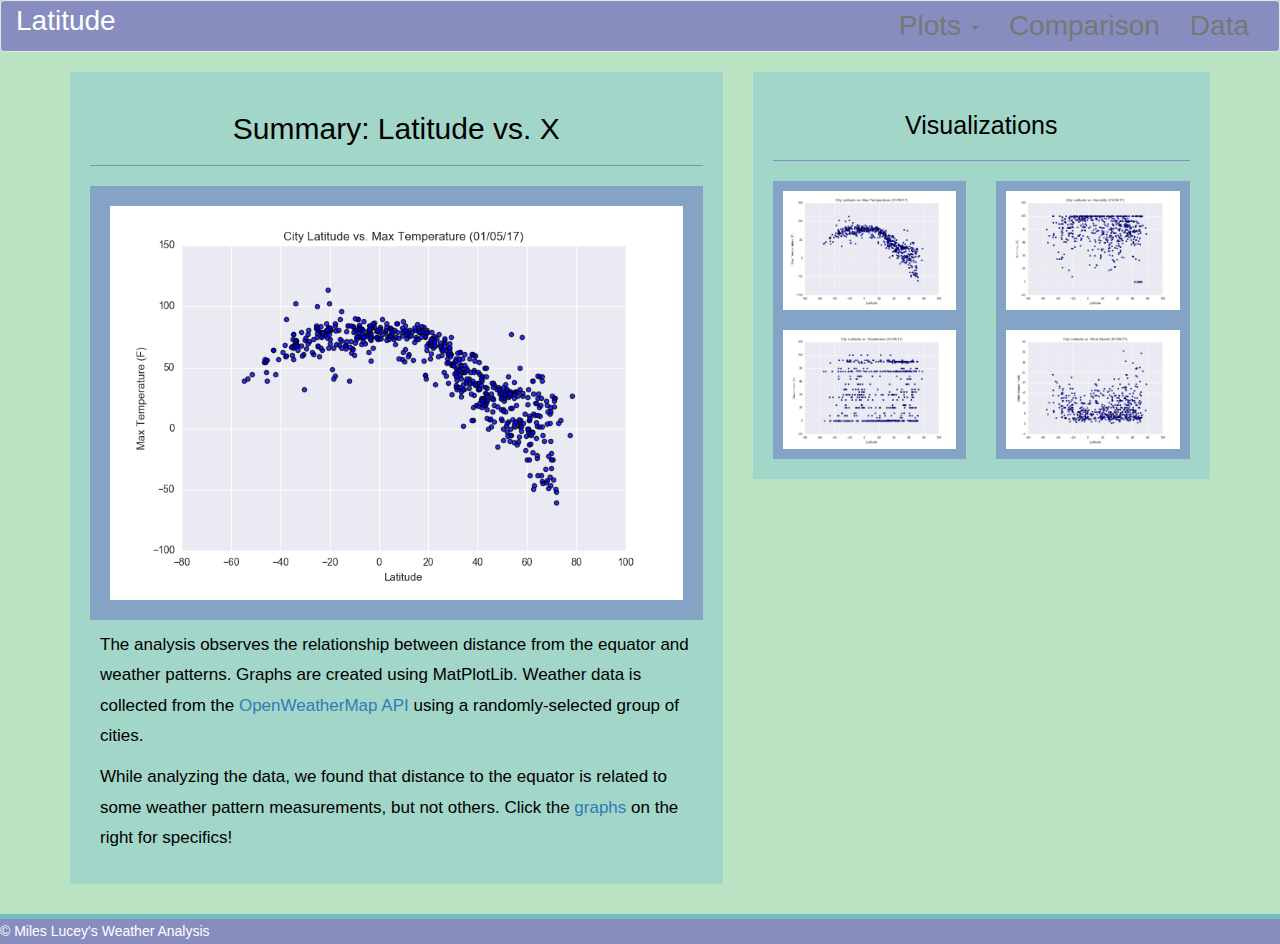
<file: index.html>
<!DOCTYPE html>
<html lang = "en">

<head>
	<meta charset = "UTF-8">
	<meta name = "viewport" content="width=device-width, initial-scale=1.0">
	<meta http-equiv="X-UA-Compatible" content="ie=edge">

	<title>Latitude Analysis Dashboard</title>

	<!-- bootstrap stylesheet-->
    <link rel="stylesheet" href="https://maxcdn.bootstrapcdn.com/bootstrap/3.3.7/css/bootstrap.min.css" integrity="sha384-BVYiiSIFeK1dGmJRAkycuHAHRg32OmUcww7on3RYdg4Va+PmSTsz/K68vbdEjh4u" crossorigin="anonymous">
	<!-- CSS stylesheet -->
	<link rel="stylesheet" href="Stylesheets/styles.css">

</head>

<body>
	<!-- implementing the navbar -->
	<nav class="navbar navbar-default">
		<div class="container-fluid">
			<div class = "navbar-header">
        		<button type="button" class="navbar-toggle collapsed" data-toggle="collapse" data-target="#bs-example-navbar-collapse-1" aria-expanded="false">
	        		<span class="sr-only">Toggle Navigation</span>
	        		<span class="icon-bar"></span>
	        		<span class="icon-bar"></span>
	        		<span class="icon-bar"></span>
            	</button>
            	<a class="navbar-default" href="index.html">Latitude</a>
        	</div>

        	<div class="collapse navbar-collapse" id="bs-example-navbar-collapse-1">
                <ul class="nav navbar-nav navbar-right">
                    <li class="dropdown">
	                	<a href="#" class="dropdown-toggle" data-toggle="dropdown" role="button" aria-haspopup="true" aria-expanded="false">Plots
                			<span class="caret"></span>
                		</a>
                		<ul class="dropdown-menu">
	                		<li>
	                 			<a href="Dropdown Pages/temp_analysis.html">Temperature</a>
		                 	</li>
		                 	<li>
	                  			<a href="Dropdown Pages/humidity_analysis.html">Humidity</a>
	                  		</li>
	                  		<li>
	                  			<a href="Dropdown Pages/cloudiness_analysis.html">Cloudiness</a>
	                  		</li>
	                  		<li>
	                  			<a href="Dropdown Pages/windiness_analysis.html">Wind Speed</a>
	                  		</li>
						</ul>
		            </li>
		            <li>
	            		<a class="navbar-default" href="comparison.html"> Comparison </a>
		            </li>
		            <li>
	            		<a class = "navbar-default" href="data.html">Data</a>
	            	</li>
		        </ul>
		    </div>
		</div>
    </nav>
<!-- End of navbar code-->

		<!-- creating a section of the initial article -- kind of the focal point of the first page -->
	<div class="container">
        <div class="row row-grid">
            <div class="col-md-7">
                <div class="section-one">
                    <section id="intro">
                        <h1>Summary: Latitude vs. X</h1>
                        <hr>
                        <figure>
                            <a target="_blank" href="Dropdown Pages/temp_analysis.html">
                                <img id="photo-primary" src="Resources/assets/images/Fig1.png" alt="latitude vs. x graph">
                            </a>
                        </figure>

                        <section id="body-text">
                            <p>The analysis observes the relationship between distance from the equator and weather patterns. Graphs are created using MatPlotLib. Weather data is collected from the <a href="https://openweathermap.org/api">  OpenWeatherMap API</a> using a randomly-selected group of cities.</p>
                            <p>While analyzing the data, we found that distance to the equator is related to some weather pattern measurements, but not others. Click the <a href="comparison.html"">graphs</a> on the right for specifics!</p>

                        </section>

                    </section>
                </div>
            </div>

            <div class="col-md-5">
                <div class="section-two">
                    <h2>Visualizations</h2>
                    <hr>
	                    <div class="row">
	                    	<!-- define these three classes in order to adapt to multiple screen sizes -->
	                        <div class="col-xs-6 col-sm-3 col-md-6">
	                            <figure>
	                                <a href="Dropdown Pages/temp_analysis.html">
	                                    <img id="other-visualizations-photo" src="Resources/assets/images/Fig1.png" alt="Latitude vs. Temperature">
	                                </a>
	                            </figure>
	                        </div>
	                        <!-- define these three classes in order to adapt to multiple screen sizes -->
	                        <div class="col-xs-6 col-sm-3 col-md-6">
	                        <!-- <div class="col-md-6">     -->
	                            <figure>
	                                <a href="Dropdown Pages/humidity_analysis.html">
	                                    <img id="other-visualizations-photo" src="Resources/assets/images/Fig2.png" alt="Latitude vs. Humidity">
	                                </a>
	                            </figure>
	                        </div>
	                        <!-- define these three classes in order to adapt to multiple screen sizes -->
	                        <div class="col-xs-6 col-sm-3 col-md-6">
	                            <figure>
	                                <a href="Dropdown Pages/cloudiness_analysis.html">
	                                    <img id="other-visualizations-photo" src="Resources/assets/images/Fig3.png" alt="Latitude vs. Cloudiness">
	                                </a>
	                            </figure>
	                        </div>
	                        <!-- define these three classes in order to adapt to multiple screen sizes -->
	                        <div class="col-xs-6 col-sm-3 col-md-6">
	                            <figure>
	                                <a href="Dropdown Pages/windiness_analysis.html">
	                                    <img id="other-visualizations-photo" src="Resources/assets/images/Fig4.png" alt="Latitude vs. Wind Speed">
	                                </a>
	                            </figure>
	                        </div>

                    </div>
                </div>
            </div>
        </div>
    </div>

    <!-- footer and formatting -->
    <footer class = "footer navbar-fixed-bottom">
    	<div class = "footer-content"></div>
    	<p class = "footer-text">
    		&copy; Miles Lucey's Weather Analysis
    	</p>
    </footer>

	<!-- ending script for bootstrap -->
    <script src="https://code.jquery.com/jquery-3.2.1.js" integrity="sha256-DZAnKJ/6XZ9si04Hgrsxu/8s717jcIzLy3oi35EouyE=" crossorigin="anonymous"></script>
    <script src="https://maxcdn.bootstrapcdn.com/bootstrap/3.3.7/js/bootstrap.min.js" integrity="sha384-Tc5IQib027qvyjSMfHjOMaLkfuWVxZxUPnCJA7l2mCWNIpG9mGCD8wGNIcPD7Txa"
        crossorigin="anonymous">
        </script>
 
</body>

</html>
</file>
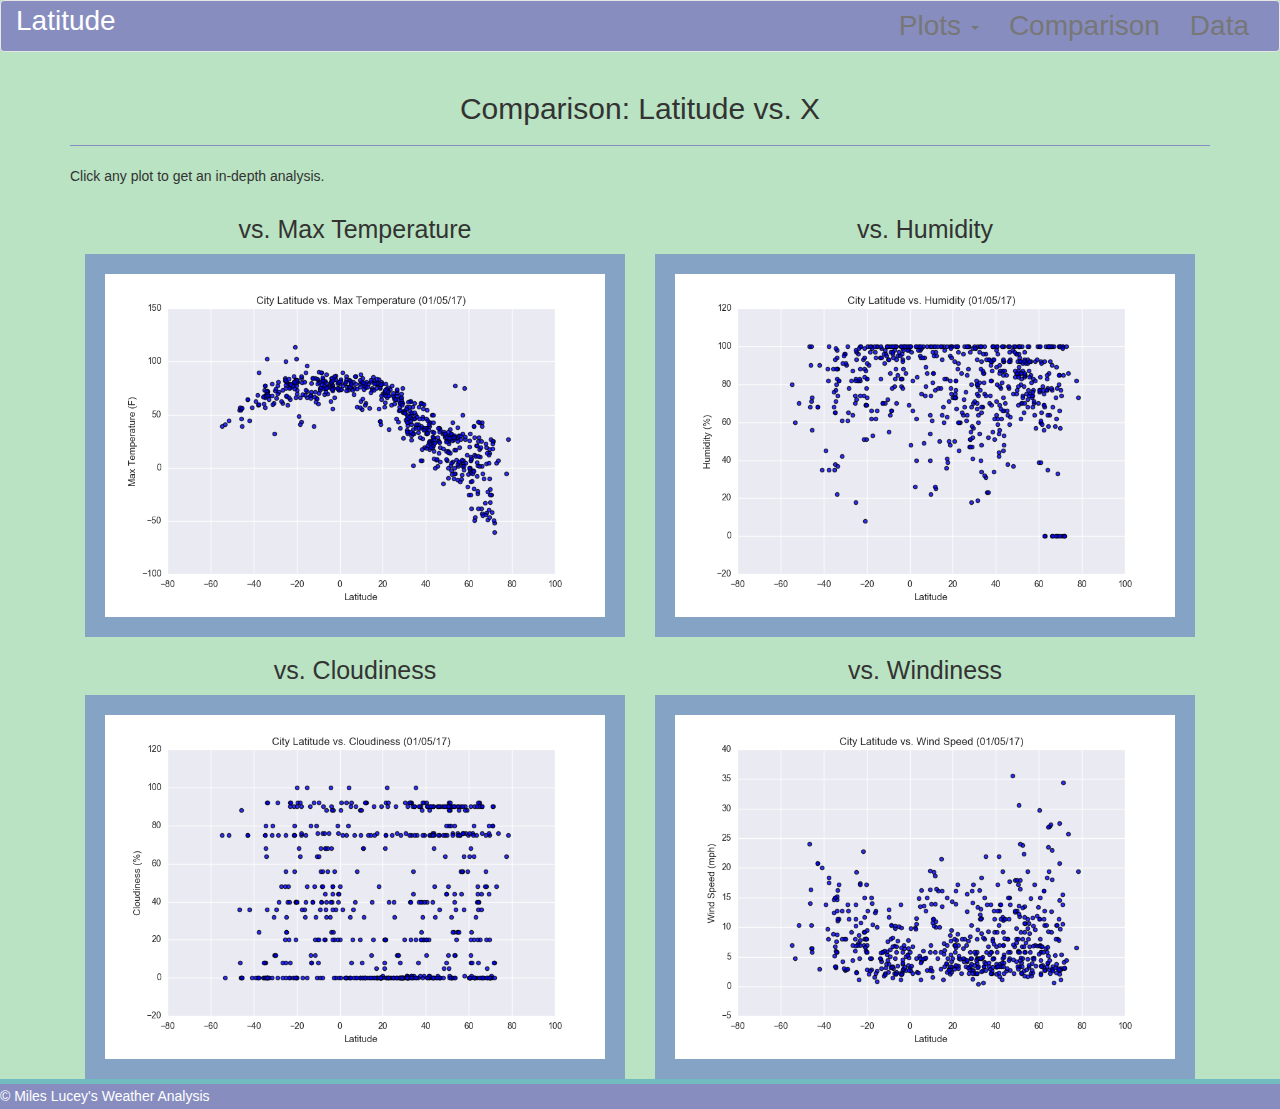
<file: comparison.html>
<!DOCTYPE html>
<html lang = "en">

<head>
	<meta charset = "UTF-8">
	<meta name = "viewport" content="width=device-width, initial-scale=1.0">
	<meta http-equiv="X-UA-Compatible" content="ie=edge">

	<title>Comparison</title>

	<!-- bootstrap stylesheet-->
    <link rel="stylesheet" href="https://maxcdn.bootstrapcdn.com/bootstrap/3.3.7/css/bootstrap.min.css" integrity="sha384-BVYiiSIFeK1dGmJRAkycuHAHRg32OmUcww7on3RYdg4Va+PmSTsz/K68vbdEjh4u" crossorigin="anonymous">
	<!-- CSS stylesheet -->
	<link rel="stylesheet" href="Stylesheets/styles.css">

</head>

<body>
	<!-- implementing the navbar -->
	<nav class="navbar navbar-default">
		<div class="container-fluid">
			<div class = "navbar-header">
        		<button type="button" class="navbar-toggle collapsed" data-toggle="collapse" data-target="#bs-example-navbar-collapse-1" aria-expanded="false">
	        		<span class="sr-only">Toggle Navigation</span>
	        		<span class="icon-bar"></span>
	        		<span class="icon-bar"></span>
	        		<span class="icon-bar"></span>
            	</button>
            	<a class="navbar-default" href="index.html">Latitude</a>
        	</div>

        	<div class="collapse navbar-collapse" id="bs-example-navbar-collapse-1">
                <ul class="nav navbar-nav navbar-right">
                    <li class="dropdown">
	                	<a href="#" class="dropdown-toggle" data-toggle="dropdown" role="button" aria-haspopup="true" aria-expanded="false">Plots
                			<span class="caret"></span>
                		</a>
                		<ul class="dropdown-menu">
	                		<li>
	                 			<a href="Dropdown Pages/temp_analysis.html">Temperature</a>
		                 	</li>
		                 	<li>
	                  			<a href="Dropdown Pages/humidity_analysis.html">Humidity</a>
	                  		</li>
	                  		<li>
	                  			<a href="Dropdown Pages/cloudiness_analysis.html">Cloudiness</a>
	                  		</li>
	                  		<li>
	                  			<a href="Dropdown Pages/windiness_analysis.html">Wind Speed</a>
	                  		</li>
						</ul>
		            </li>
		            <li>
	            		<a class="navbar-default" href="comparison.html"> Comparison </a>
		            </li>
		            <li>
	            		<a class = "navbar-default" href="data.html">Data</a>
	            	</li>
		        </ul>
		    </div>
		</div>
    </nav>
<!-- End of navbar code-->

		<!-- creating a section of the initial article -- kind of the focal point of the first page -->
	<div class="container">
        <div class="row row-grid">
            <div class="col-md-12">
                <div class="box-left">
                    <!-- <section id="intro"> -->
                    <h1>Comparison: Latitude vs. X</h1>
                    <hr>
                    <p>Click any plot to get an in-depth analysis.</p>
                <!-- inserting all the images as length=6 objects so that they stack neatly into the space -->
	                <div class="col-md-6">
	                	<h2>vs. Max Temperature</h2>
	                    <figure>
	                        <a target="_blank" href="Dropdown Pages/temp_analysis.html">
	                            <img id="photo-primary" src="Resources/assets/images/Fig1.png" alt="latitude vs. temperature">
	                        </a>
	                    </figure>
	                </div>
	                <div class="col-md-6">
	                	<h2>vs. Humidity</h2>
	                    <figure>
	                        <a target="_blank" href="Dropdown Pages/humidity_analysis.html">
	                            <img id="photo-primary" src="Resources/assets/images/Fig2.png" alt="latitude vs. humidity">
	                        </a>
	                    </figure>
	                </div>
	                <div class="col-md-6">
	                	<h2>vs. Cloudiness</h2>
	                    <figure>
	                        <a target="_blank" href="Dropdown Pages/cloudiness_analysis.html">
	                            <img id="photo-primary" src="Resources/assets/images/Fig3.png" alt="latitude vs. humidity">
	                        </a>
	                    </figure>
	                </div>
	                <div class="col-md-6">
	                	<h2>vs. Windiness</h2>
	                    <figure>
	                        <a target="_blank" href="Dropdown Pages/windiness_analysis.html">
	                            <img id="photo-primary" src="Resources/assets/images/Fig4.png" alt="latitude vs. humidity">
	                        </a>
	                    </figure>
                </div>
            <!-- bringing in a blank space in order to keep the border going -->
            <p>&nbsp;</p>    
                </div>
                    
                    <!-- </section> -->
                <!-- </div> -->
            </div>
        </div>
    </div>

    <!-- footer and formatting -->
    <footer class = "footer navbar-fixed-bottom">
    	<div class = "footer-content"></div>
    	<p class = "footer-text">
    		&copy; Miles Lucey's Weather Analysis
    	</p>
    </footer>

	<!-- ending script for bootstrap -->
    <script src="https://code.jquery.com/jquery-3.2.1.js" integrity="sha256-DZAnKJ/6XZ9si04Hgrsxu/8s717jcIzLy3oi35EouyE=" crossorigin="anonymous"></script>
    <script src="https://maxcdn.bootstrapcdn.com/bootstrap/3.3.7/js/bootstrap.min.js" integrity="sha384-Tc5IQib027qvyjSMfHjOMaLkfuWVxZxUPnCJA7l2mCWNIpG9mGCD8wGNIcPD7Txa"
        crossorigin="anonymous">
        </script>
 
</body>

</html>
</file>
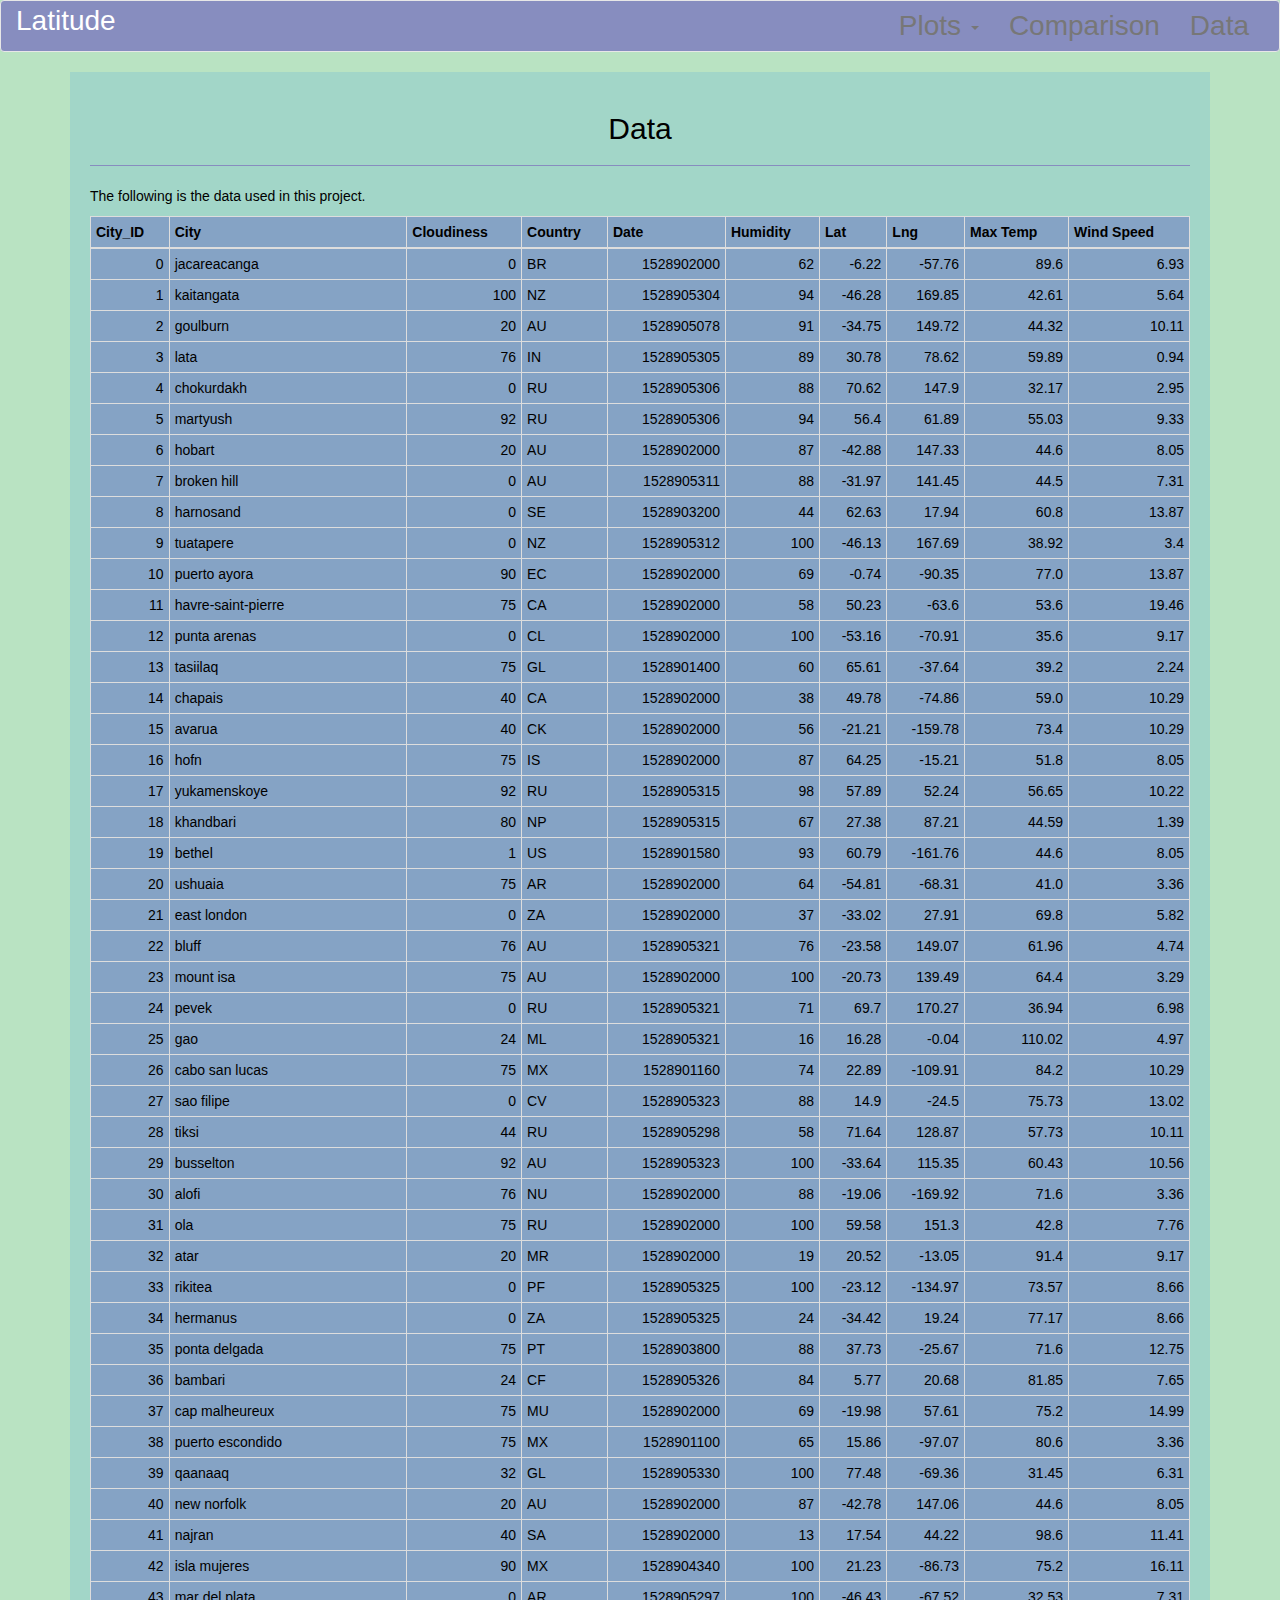
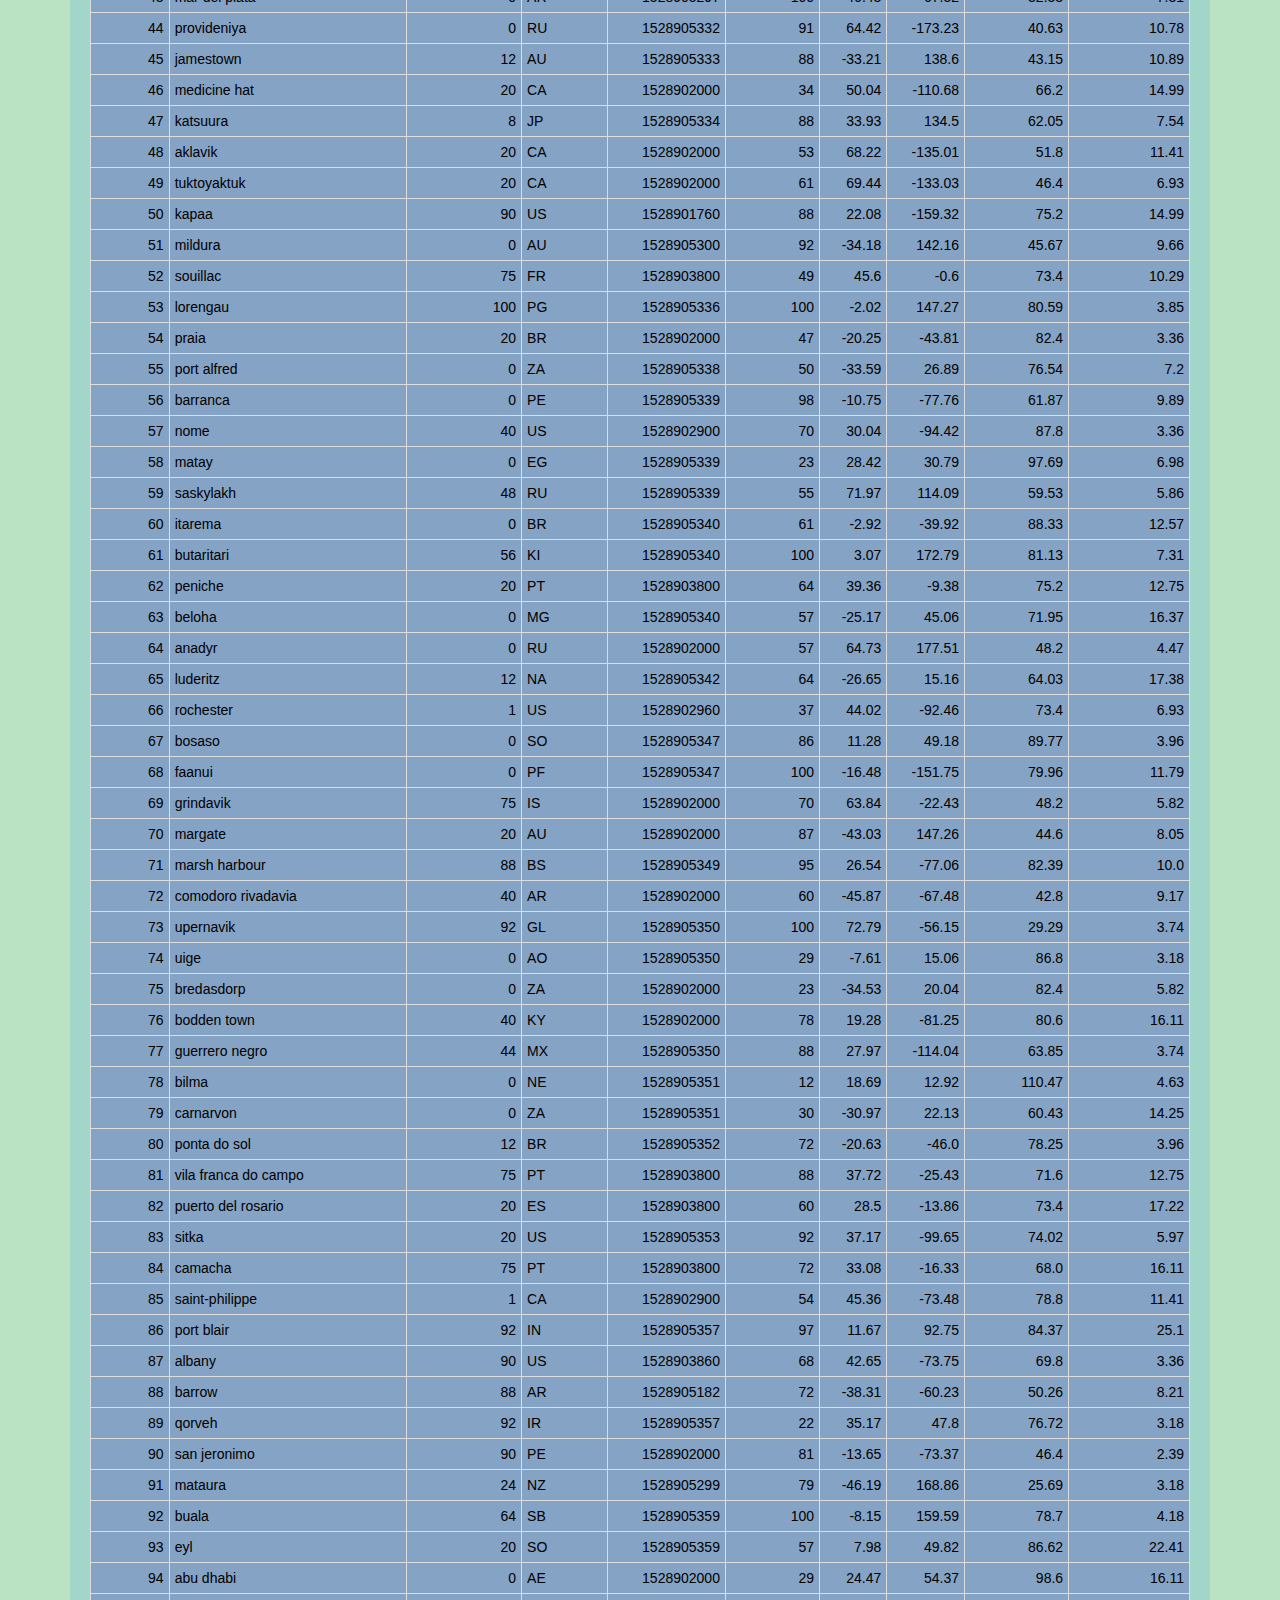
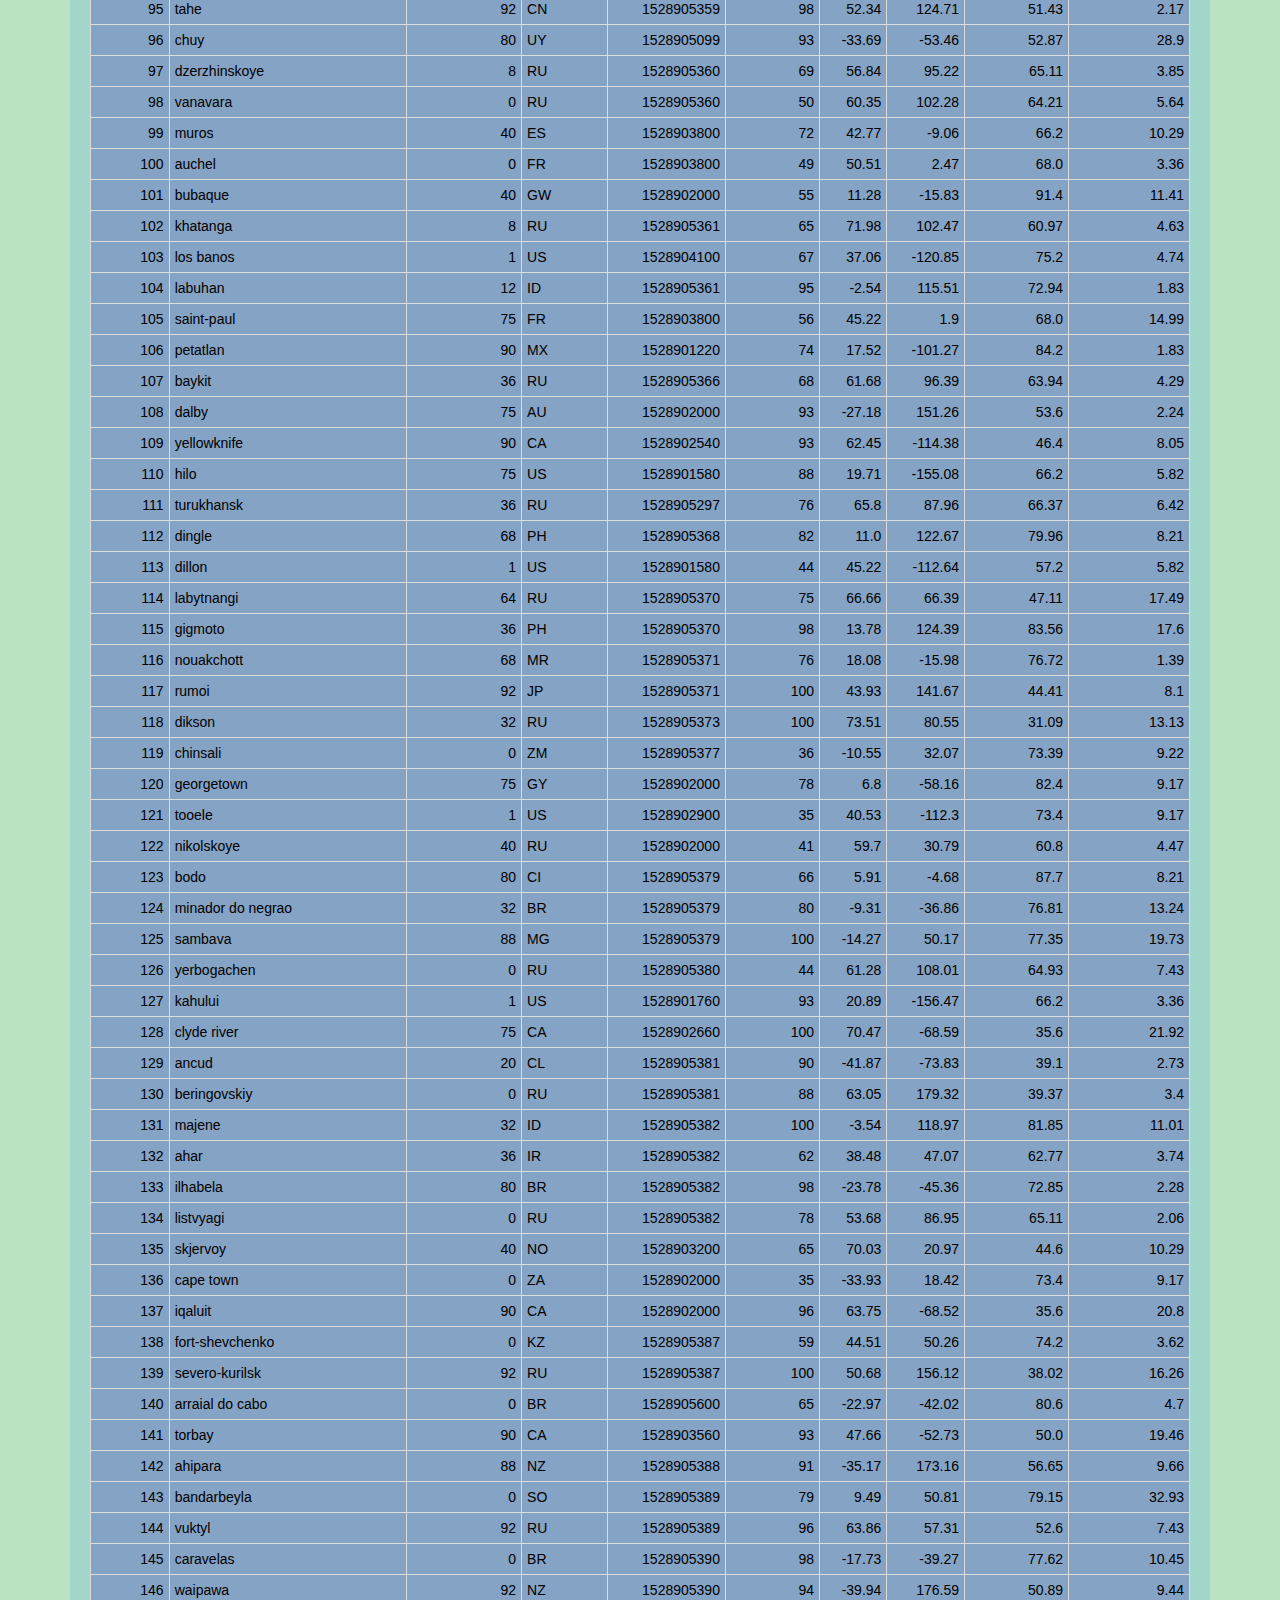
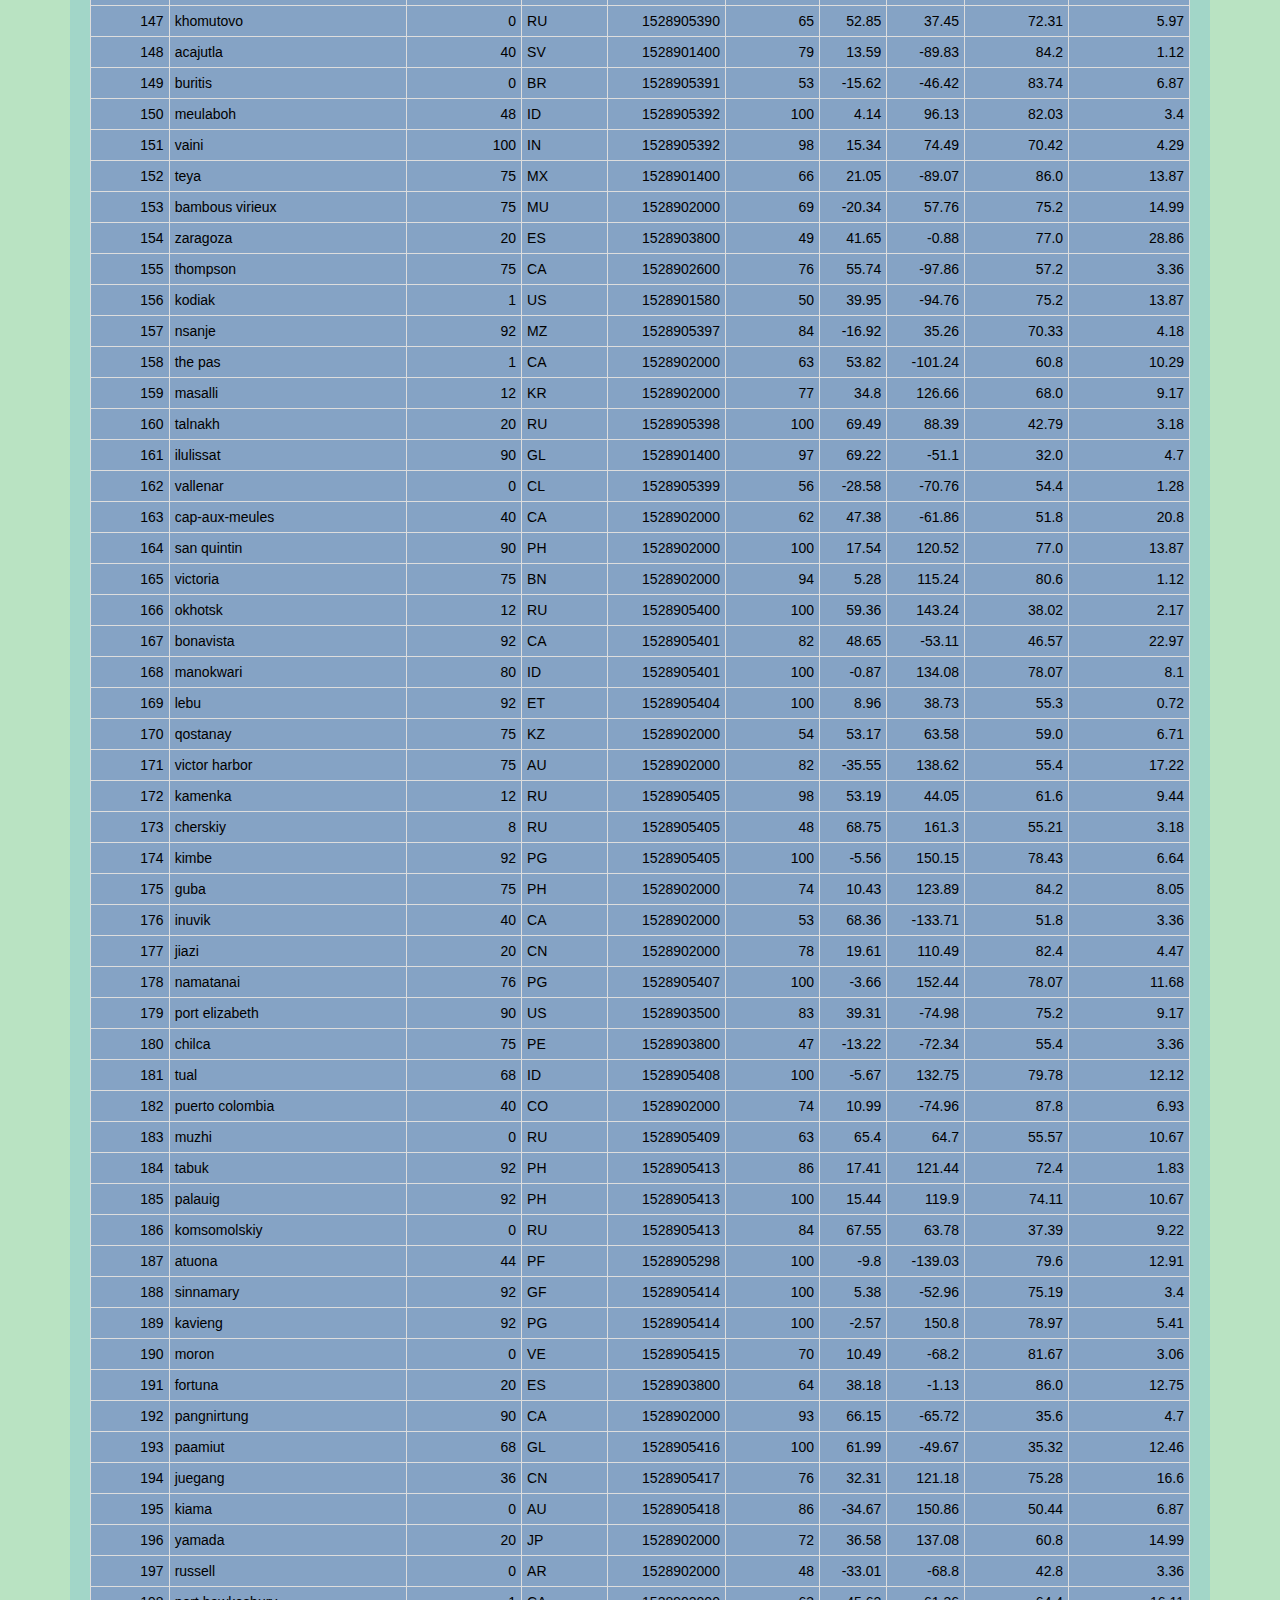
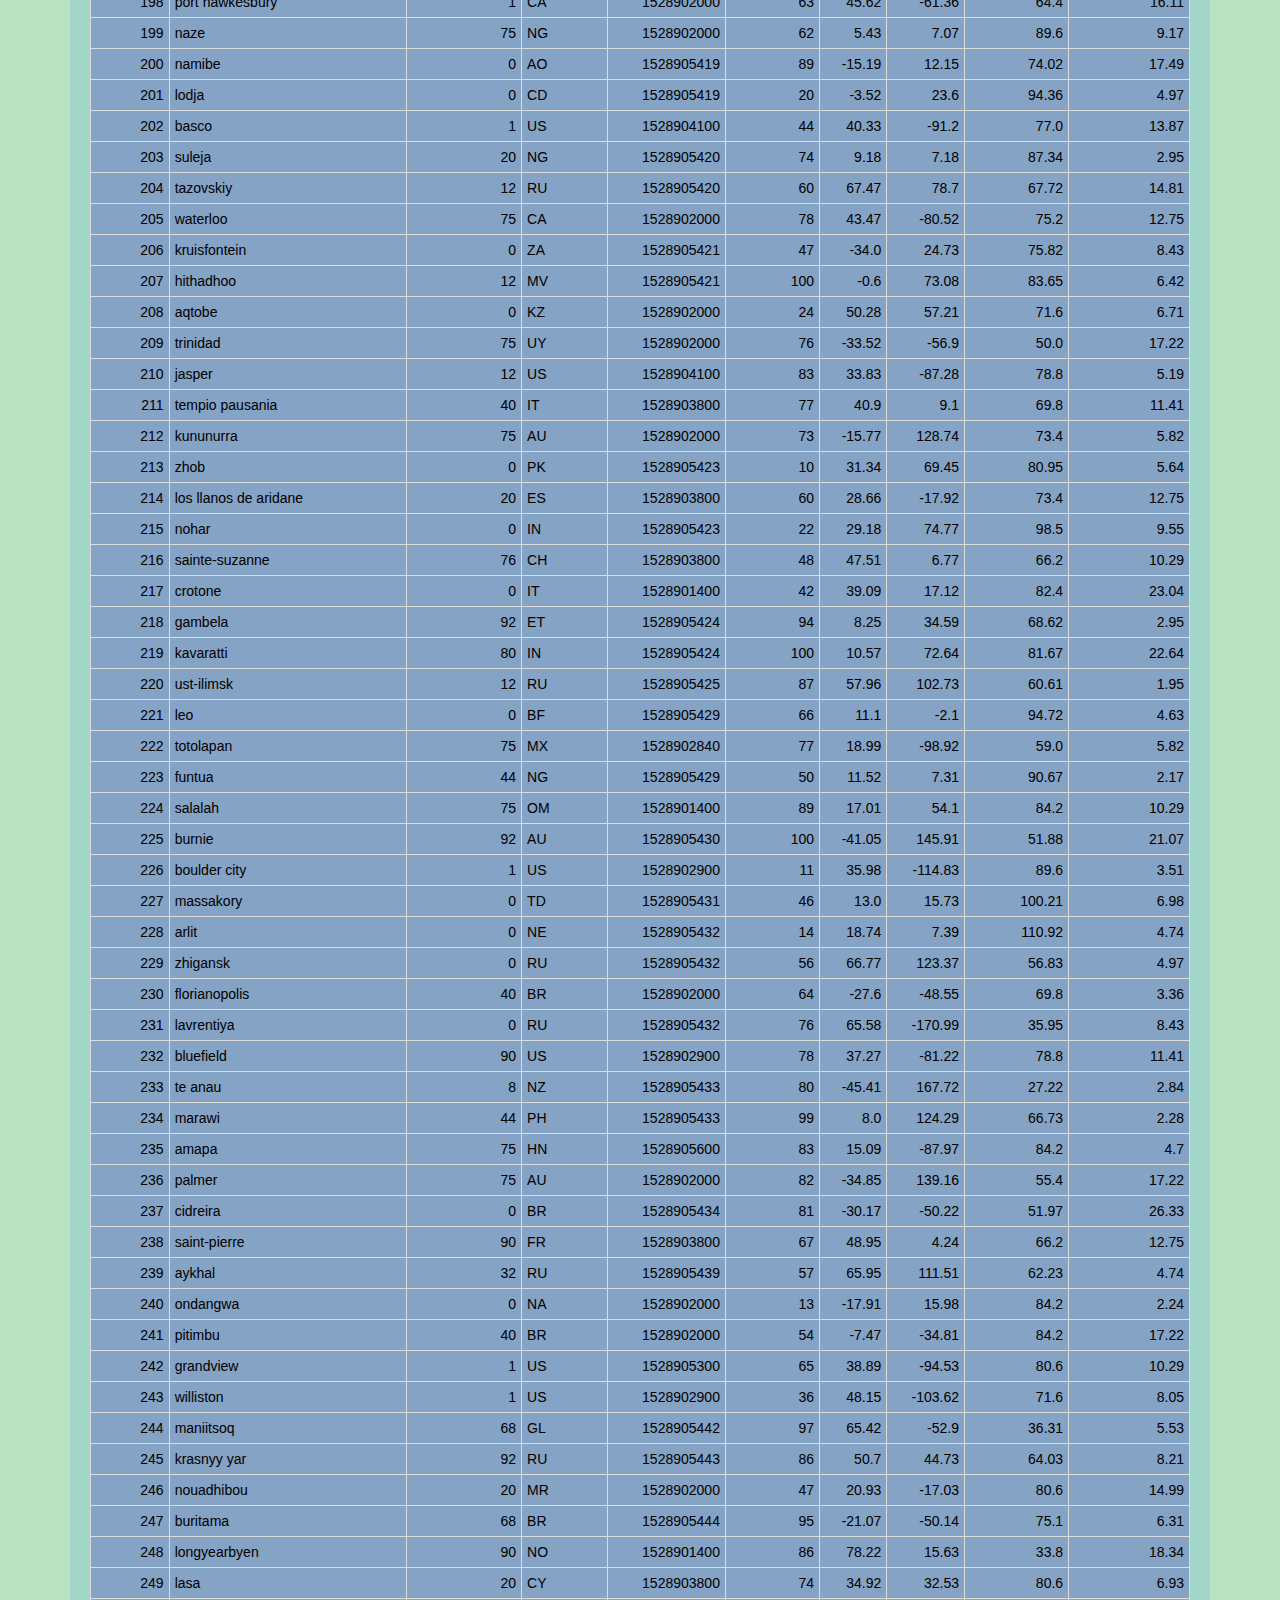
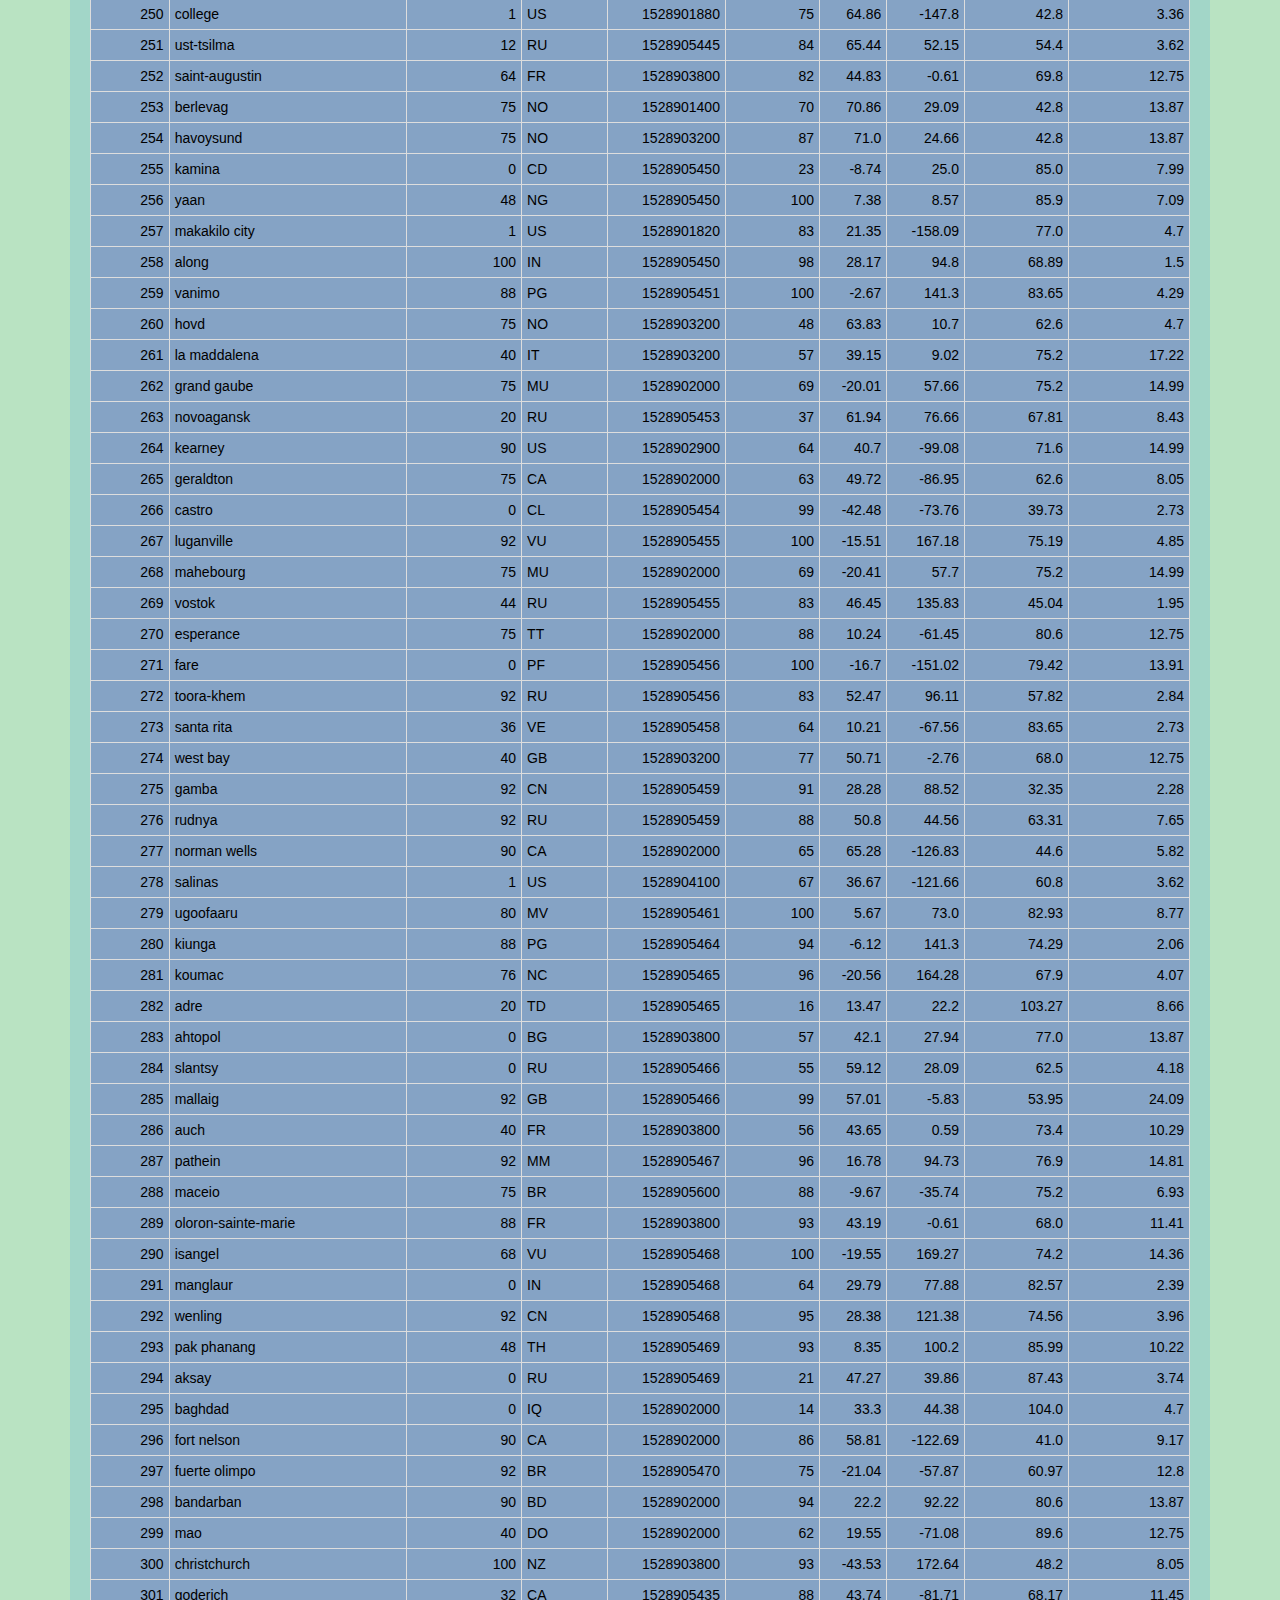
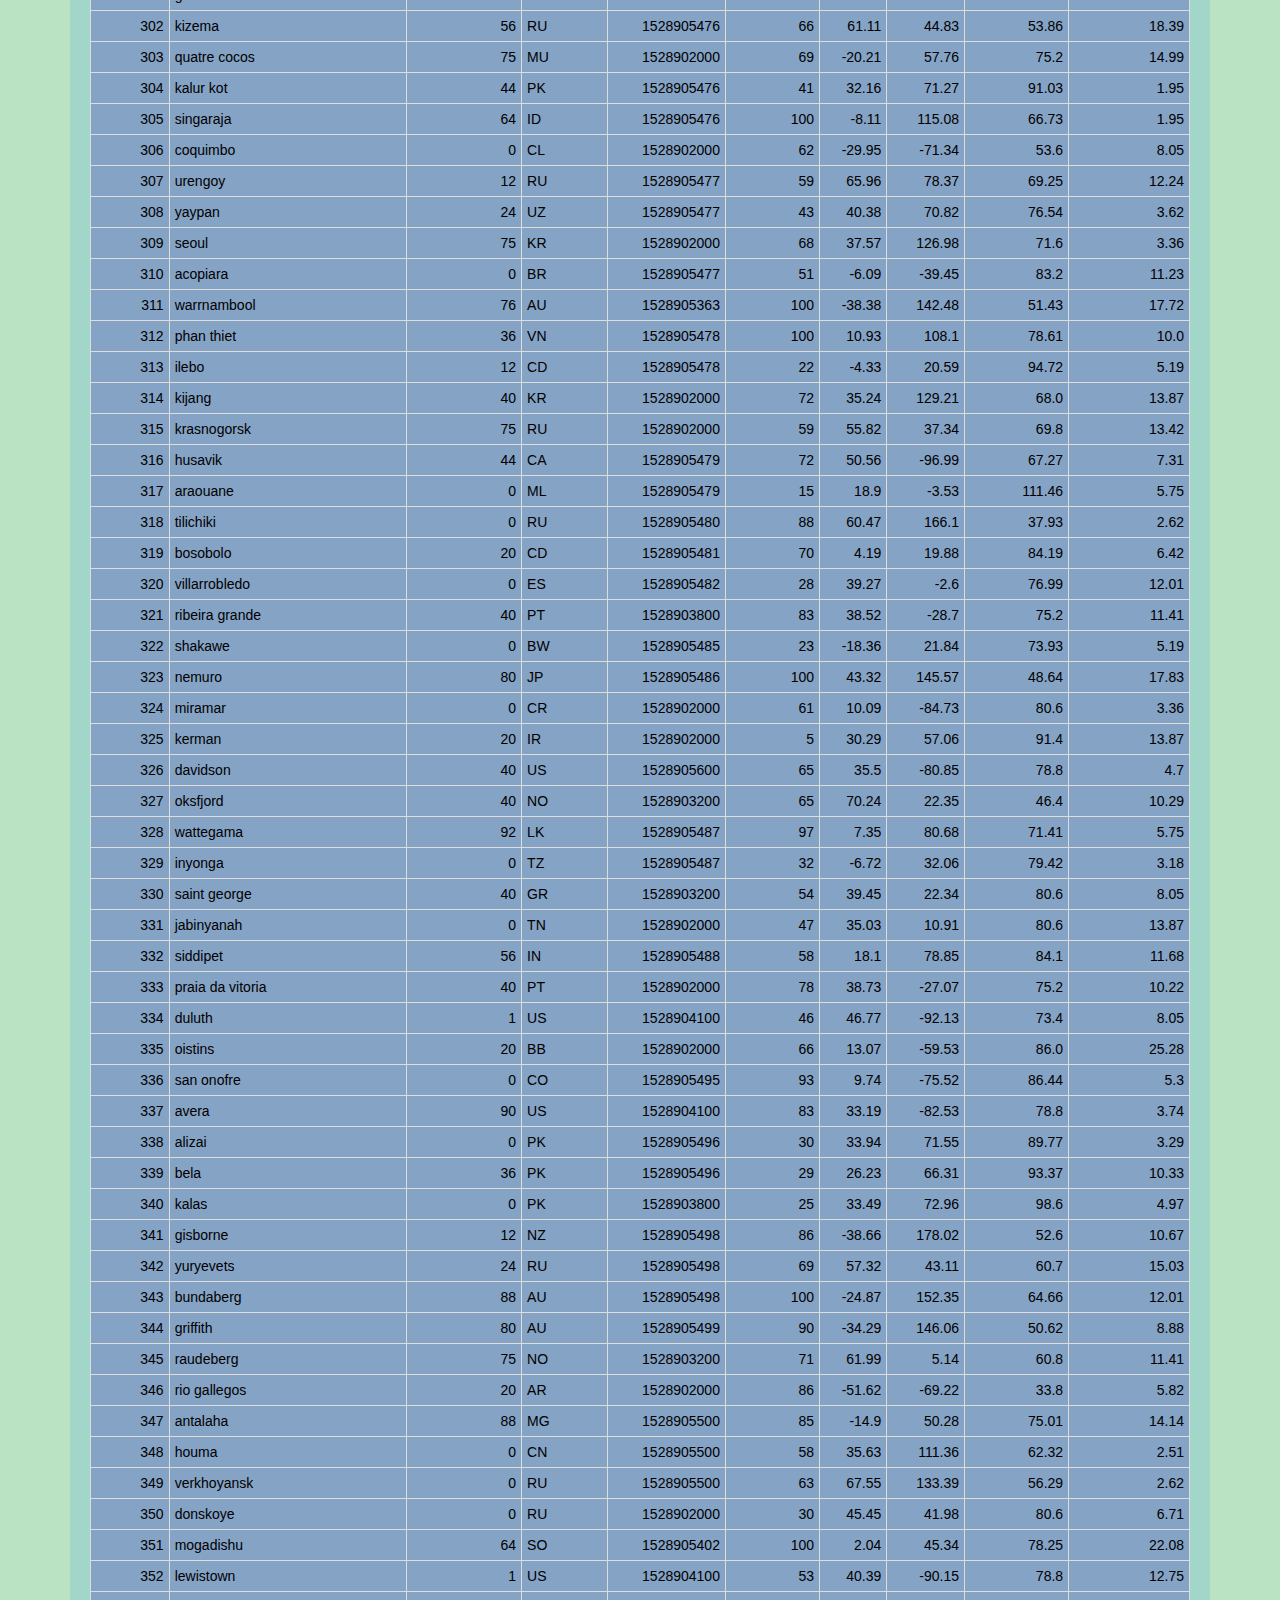
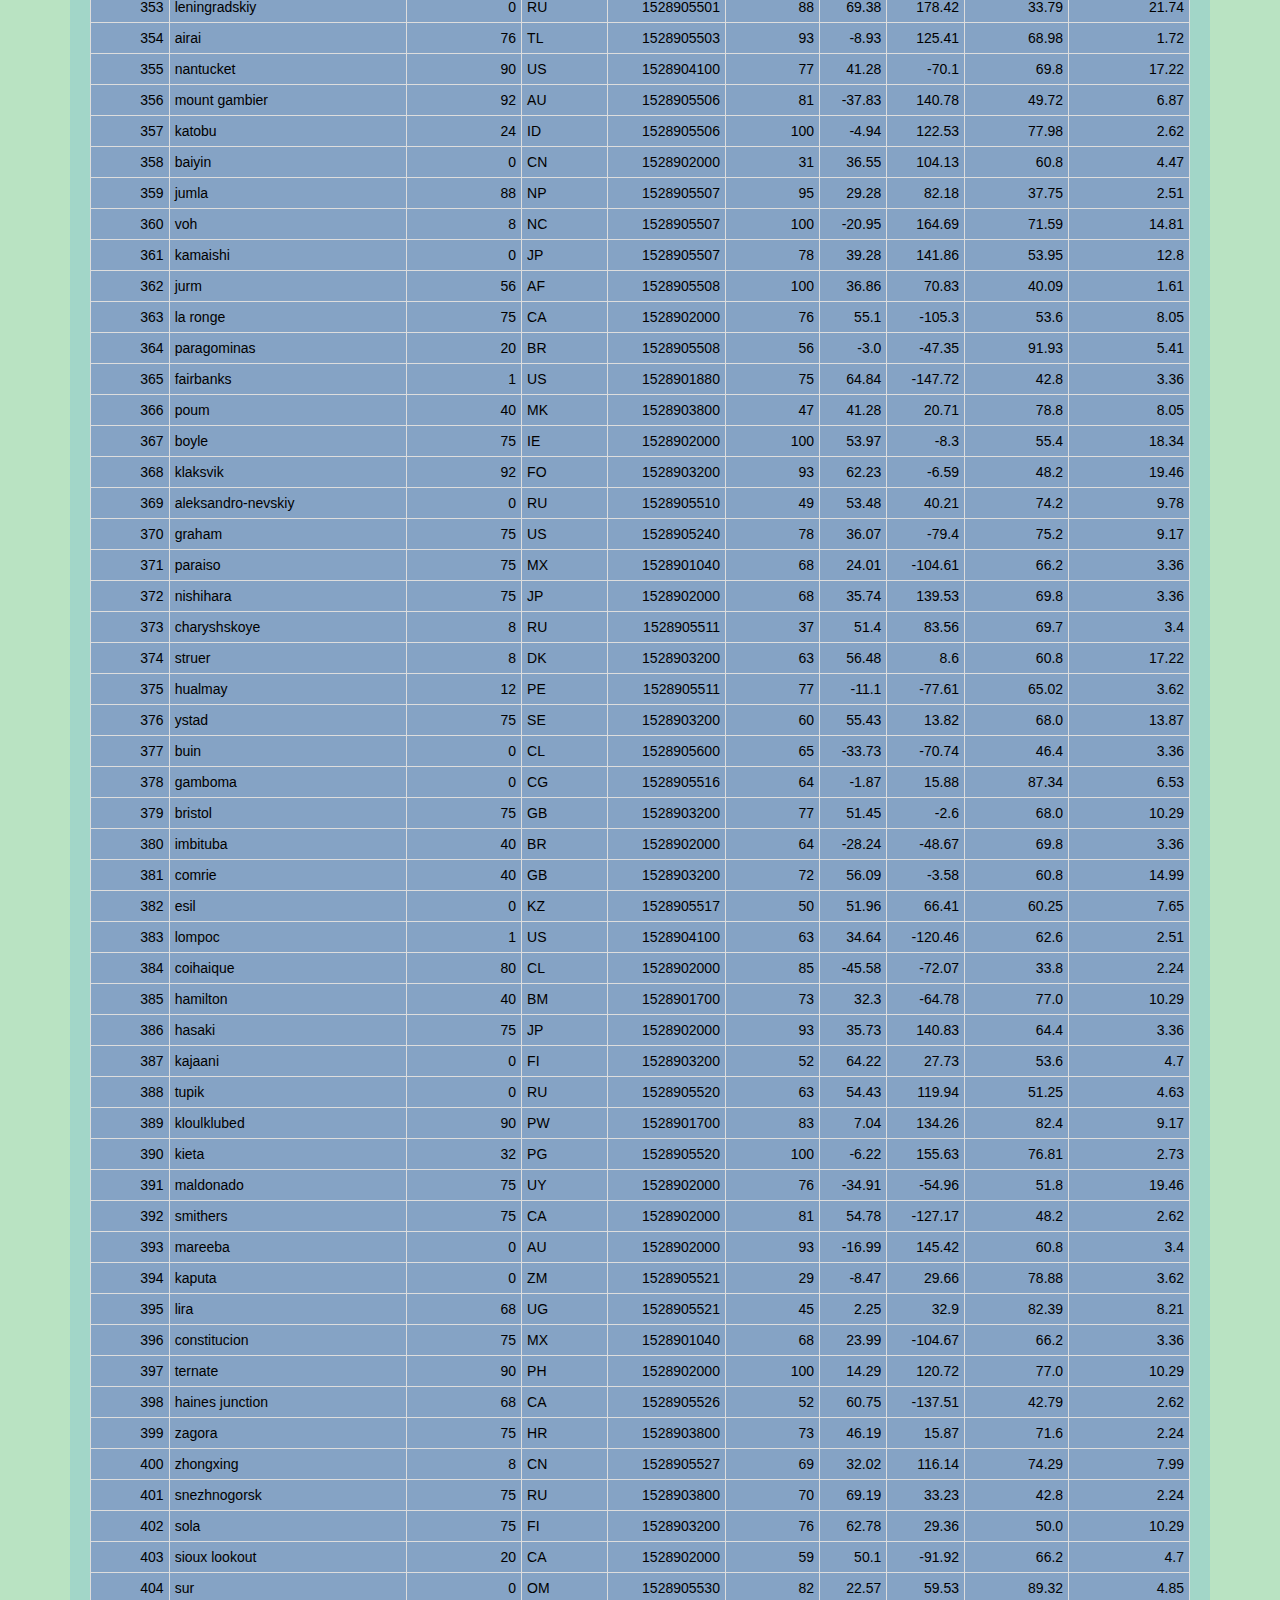
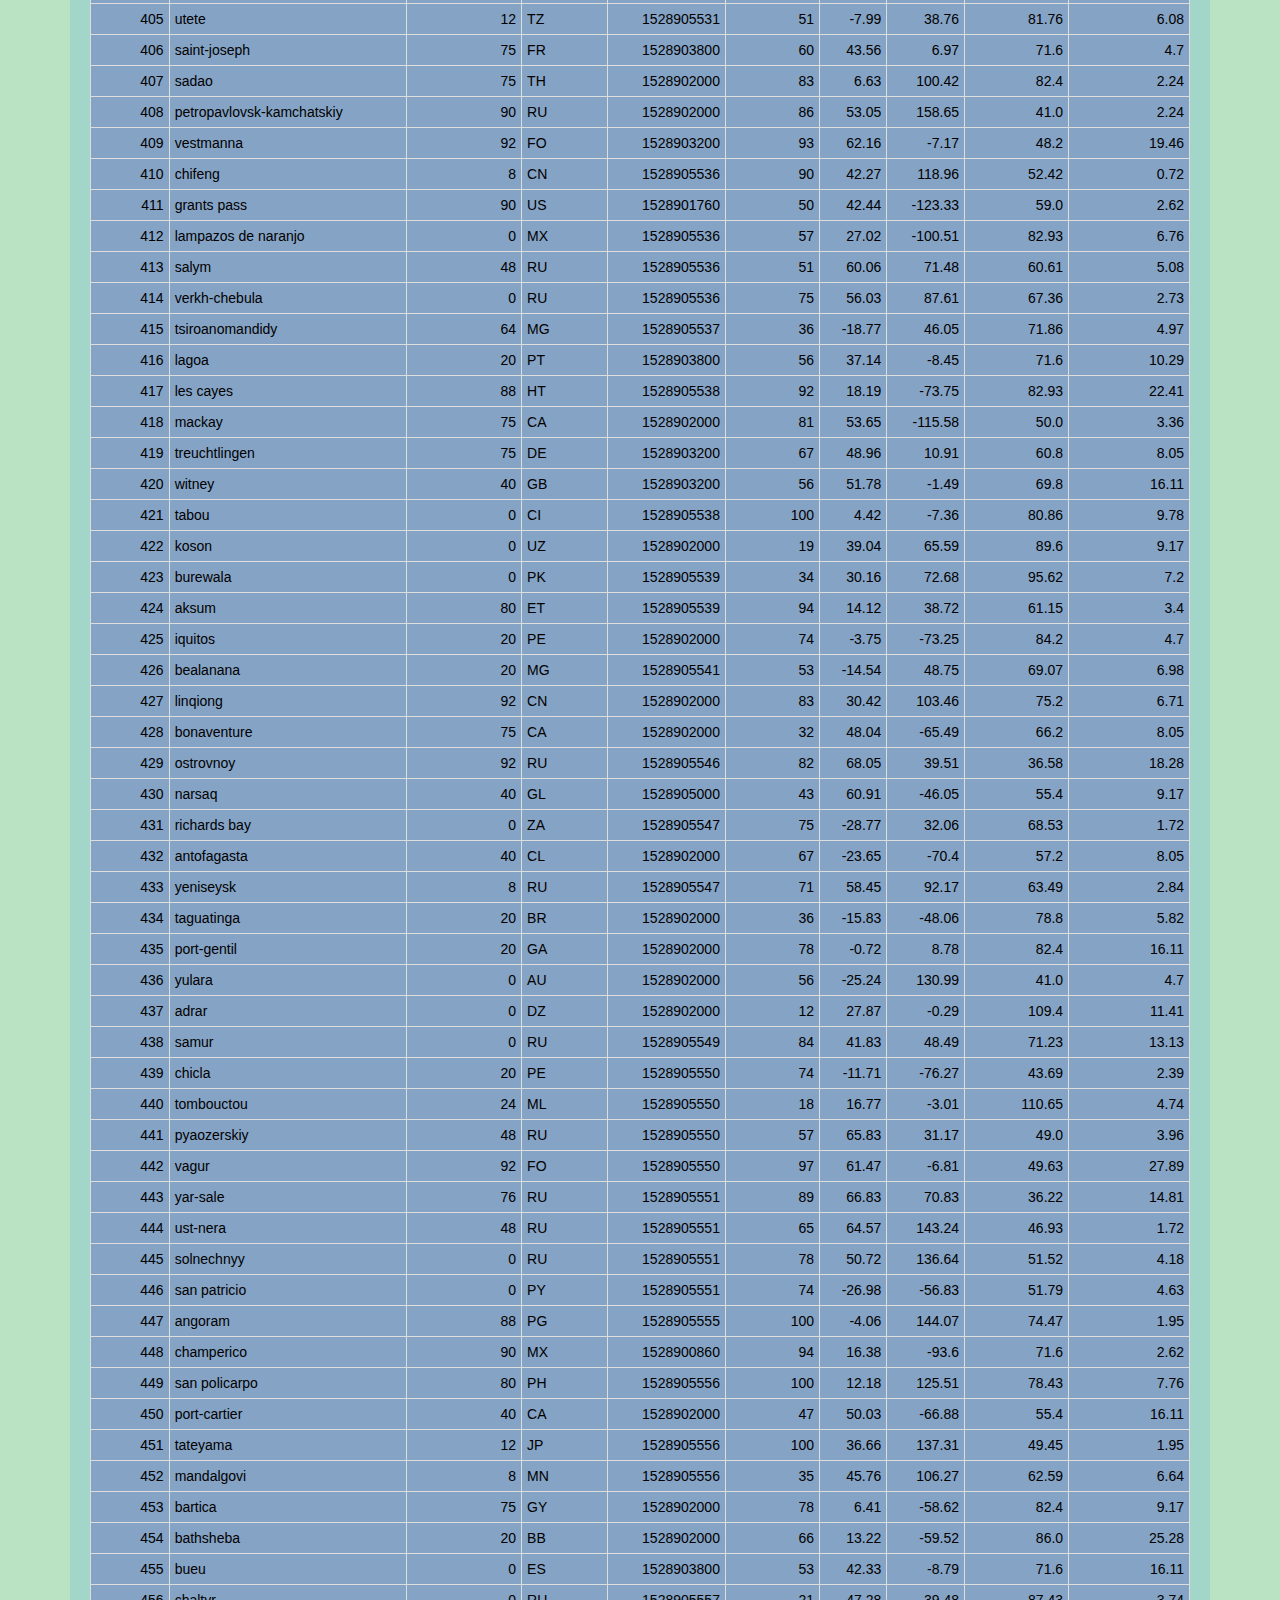
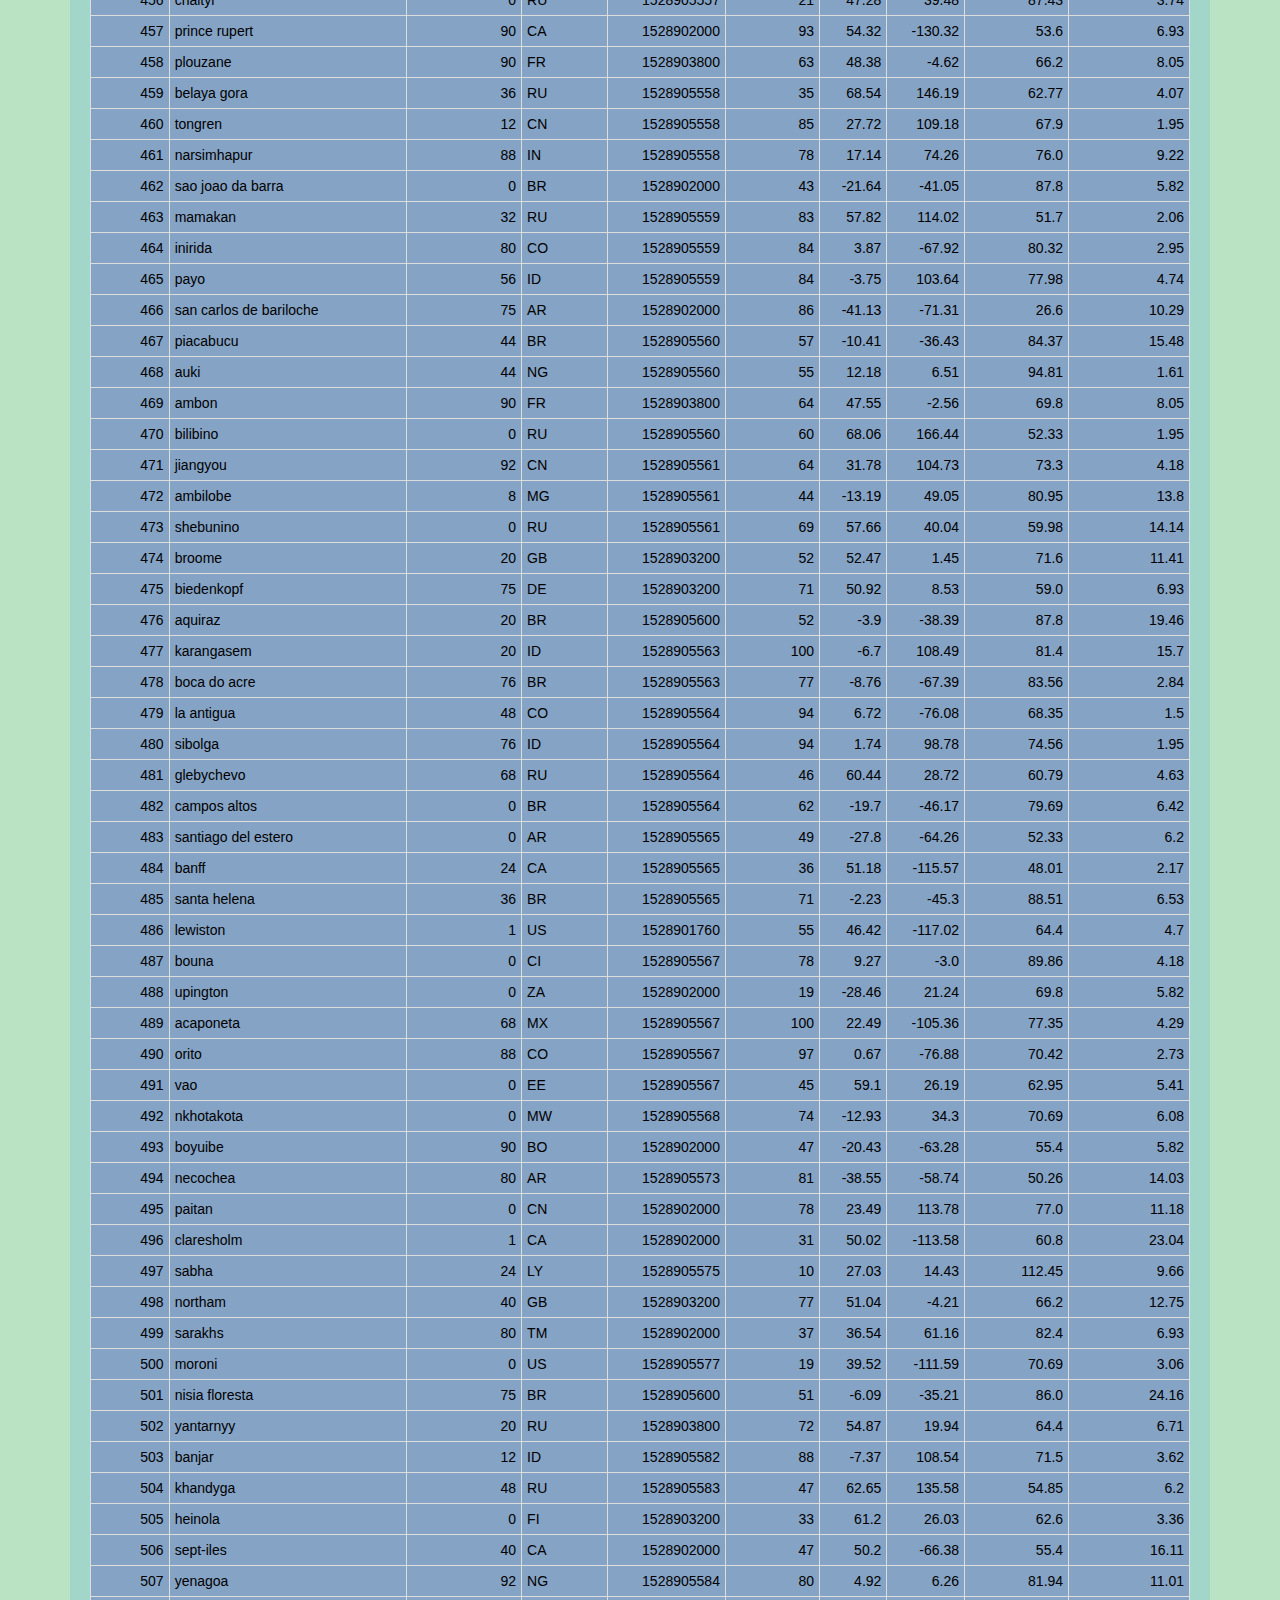
<file: data.html>
<!DOCTYPE html>
<html lang = "en">

<head>
	<meta charset = "UTF-8">
	<meta name = "viewport" content="width=device-width, initial-scale=1.0">
	<meta http-equiv="X-UA-Compatible" content="ie=edge">

	<title>Data</title>

	<!-- bootstrap stylesheet-->
    <link rel="stylesheet" href="https://maxcdn.bootstrapcdn.com/bootstrap/3.3.7/css/bootstrap.min.css" integrity="sha384-BVYiiSIFeK1dGmJRAkycuHAHRg32OmUcww7on3RYdg4Va+PmSTsz/K68vbdEjh4u" crossorigin="anonymous">
	<!-- CSS stylesheet -->
	<link rel="stylesheet" href="Stylesheets/styles.css">

</head>

<body>
	<!-- implementing the navbar -->
	<nav class="navbar navbar-default">
		<div class="container-fluid">
			<div class = "navbar-header">
        		<button type="button" class="navbar-toggle collapsed" data-toggle="collapse" data-target="#bs-example-navbar-collapse-1" aria-expanded="false">
	        		<span class="sr-only">Toggle Navigation</span>
	        		<span class="icon-bar"></span>
	        		<span class="icon-bar"></span>
	        		<span class="icon-bar"></span>
            	</button>
            	<a class="navbar-default" href="index.html">Latitude</a>
        	</div>

        	<div class="collapse navbar-collapse" id="bs-example-navbar-collapse-1">
                <ul class="nav navbar-nav navbar-right">
                    <li class="dropdown">
	                	<a href="#" class="dropdown-toggle" data-toggle="dropdown" role="button" aria-haspopup="true" aria-expanded="false">Plots
                			<span class="caret"></span>
                		</a>
                		<ul class="dropdown-menu">
	                		<li>
	                 			<a href="Dropdown Pages/temp_analysis.html">Temperature</a>
		                 	</li>
		                 	<li>
	                  			<a href="Dropdown Pages/humidity_analysis.html">Humidity</a>
	                  		</li>
	                  		<li>
	                  			<a href="Dropdown Pages/cloudiness_analysis.html">Cloudiness</a>
	                  		</li>
	                  		<li>
	                  			<a href="Dropdown Pages/windiness_analysis.html">Wind Speed</a>
	                  		</li>
						</ul>
		            </li>
		            <li>
	            		<a class="navbar-default" href="comparison.html"> Comparison </a>
		            </li>
		            <li>
	            		<a class = "navbar-default" href="data.html">Data</a>
	            	</li>
		        </ul>
		    </div>
		</div>
    </nav>
<!-- End of navbar code-->

	<!-- creating a section of the initial article -- kind of the focal point of the first page -->
	<div class="container">
        <div class="row row-grid">
            <div class="col-xs-12">
                <div class="section-one">
                    <!-- <section id="intro"> -->
                    <h1>Data</h1>
                    <hr/>
                    <p>The following is the data used in this project.</p>
	                <div class="table-responsive">
	                	<table class="table table-bordered table-hover table-condensed">
	                		<thead><tr><th title="Field #1">City_ID</th>
							<th title="Field #2">City</th>
							<th title="Field #3">Cloudiness</th>
							<th title="Field #4">Country</th>
							<th title="Field #5">Date</th>
							<th title="Field #6">Humidity</th>
							<th title="Field #7">Lat</th>
							<th title="Field #8">Lng</th>
							<th title="Field #9">Max Temp</th>
							<th title="Field #10">Wind Speed</th>
							</tr></thead>
	                		<tbody>
	                			<!-- <table class="table table-bordered table-hover table-condensed"> -->

								<tr>
								<td align="right">0</td>
								<td>jacareacanga</td>
								<td align="right">0</td>
								<td>BR</td>
								<td align="right">1528902000</td>
								<td align="right">62</td>
								<td align="right">-6.22</td>
								<td align="right">-57.76</td>
								<td align="right">89.6</td>
								<td align="right">6.93</td>
								</tr>
								<tr>
								<td align="right">1</td>
								<td>kaitangata</td>
								<td align="right">100</td>
								<td>NZ</td>
								<td align="right">1528905304</td>
								<td align="right">94</td>
								<td align="right">-46.28</td>
								<td align="right">169.85</td>
								<td align="right">42.61</td>
								<td align="right">5.64</td>
								</tr>
								<tr>
								<td align="right">2</td>
								<td>goulburn</td>
								<td align="right">20</td>
								<td>AU</td>
								<td align="right">1528905078</td>
								<td align="right">91</td>
								<td align="right">-34.75</td>
								<td align="right">149.72</td>
								<td align="right">44.32</td>
								<td align="right">10.11</td>
								</tr>
								<tr>
								<td align="right">3</td>
								<td>lata</td>
								<td align="right">76</td>
								<td>IN</td>
								<td align="right">1528905305</td>
								<td align="right">89</td>
								<td align="right">30.78</td>
								<td align="right">78.62</td>
								<td align="right">59.89</td>
								<td align="right">0.94</td>
								</tr>
								<tr>
								<td align="right">4</td>
								<td>chokurdakh</td>
								<td align="right">0</td>
								<td>RU</td>
								<td align="right">1528905306</td>
								<td align="right">88</td>
								<td align="right">70.62</td>
								<td align="right">147.9</td>
								<td align="right">32.17</td>
								<td align="right">2.95</td>
								</tr>
								<tr>
								<td align="right">5</td>
								<td>martyush</td>
								<td align="right">92</td>
								<td>RU</td>
								<td align="right">1528905306</td>
								<td align="right">94</td>
								<td align="right">56.4</td>
								<td align="right">61.89</td>
								<td align="right">55.03</td>
								<td align="right">9.33</td>
								</tr>
								<tr>
								<td align="right">6</td>
								<td>hobart</td>
								<td align="right">20</td>
								<td>AU</td>
								<td align="right">1528902000</td>
								<td align="right">87</td>
								<td align="right">-42.88</td>
								<td align="right">147.33</td>
								<td align="right">44.6</td>
								<td align="right">8.05</td>
								</tr>
								<tr>
								<td align="right">7</td>
								<td>broken hill</td>
								<td align="right">0</td>
								<td>AU</td>
								<td align="right">1528905311</td>
								<td align="right">88</td>
								<td align="right">-31.97</td>
								<td align="right">141.45</td>
								<td align="right">44.5</td>
								<td align="right">7.31</td>
								</tr>
								<tr>
								<td align="right">8</td>
								<td>harnosand</td>
								<td align="right">0</td>
								<td>SE</td>
								<td align="right">1528903200</td>
								<td align="right">44</td>
								<td align="right">62.63</td>
								<td align="right">17.94</td>
								<td align="right">60.8</td>
								<td align="right">13.87</td>
								</tr>
								<tr>
								<td align="right">9</td>
								<td>tuatapere</td>
								<td align="right">0</td>
								<td>NZ</td>
								<td align="right">1528905312</td>
								<td align="right">100</td>
								<td align="right">-46.13</td>
								<td align="right">167.69</td>
								<td align="right">38.92</td>
								<td align="right">3.4</td>
								</tr>
								<tr>
								<td align="right">10</td>
								<td>puerto ayora</td>
								<td align="right">90</td>
								<td>EC</td>
								<td align="right">1528902000</td>
								<td align="right">69</td>
								<td align="right">-0.74</td>
								<td align="right">-90.35</td>
								<td align="right">77.0</td>
								<td align="right">13.87</td>
								</tr>
								<tr>
								<td align="right">11</td>
								<td>havre-saint-pierre</td>
								<td align="right">75</td>
								<td>CA</td>
								<td align="right">1528902000</td>
								<td align="right">58</td>
								<td align="right">50.23</td>
								<td align="right">-63.6</td>
								<td align="right">53.6</td>
								<td align="right">19.46</td>
								</tr>
								<tr>
								<td align="right">12</td>
								<td>punta arenas</td>
								<td align="right">0</td>
								<td>CL</td>
								<td align="right">1528902000</td>
								<td align="right">100</td>
								<td align="right">-53.16</td>
								<td align="right">-70.91</td>
								<td align="right">35.6</td>
								<td align="right">9.17</td>
								</tr>
								<tr>
								<td align="right">13</td>
								<td>tasiilaq</td>
								<td align="right">75</td>
								<td>GL</td>
								<td align="right">1528901400</td>
								<td align="right">60</td>
								<td align="right">65.61</td>
								<td align="right">-37.64</td>
								<td align="right">39.2</td>
								<td align="right">2.24</td>
								</tr>
								<tr>
								<td align="right">14</td>
								<td>chapais</td>
								<td align="right">40</td>
								<td>CA</td>
								<td align="right">1528902000</td>
								<td align="right">38</td>
								<td align="right">49.78</td>
								<td align="right">-74.86</td>
								<td align="right">59.0</td>
								<td align="right">10.29</td>
								</tr>
								<tr>
								<td align="right">15</td>
								<td>avarua</td>
								<td align="right">40</td>
								<td>CK</td>
								<td align="right">1528902000</td>
								<td align="right">56</td>
								<td align="right">-21.21</td>
								<td align="right">-159.78</td>
								<td align="right">73.4</td>
								<td align="right">10.29</td>
								</tr>
								<tr>
								<td align="right">16</td>
								<td>hofn</td>
								<td align="right">75</td>
								<td>IS</td>
								<td align="right">1528902000</td>
								<td align="right">87</td>
								<td align="right">64.25</td>
								<td align="right">-15.21</td>
								<td align="right">51.8</td>
								<td align="right">8.05</td>
								</tr>
								<tr>
								<td align="right">17</td>
								<td>yukamenskoye</td>
								<td align="right">92</td>
								<td>RU</td>
								<td align="right">1528905315</td>
								<td align="right">98</td>
								<td align="right">57.89</td>
								<td align="right">52.24</td>
								<td align="right">56.65</td>
								<td align="right">10.22</td>
								</tr>
								<tr>
								<td align="right">18</td>
								<td>khandbari</td>
								<td align="right">80</td>
								<td>NP</td>
								<td align="right">1528905315</td>
								<td align="right">67</td>
								<td align="right">27.38</td>
								<td align="right">87.21</td>
								<td align="right">44.59</td>
								<td align="right">1.39</td>
								</tr>
								<tr>
								<td align="right">19</td>
								<td>bethel</td>
								<td align="right">1</td>
								<td>US</td>
								<td align="right">1528901580</td>
								<td align="right">93</td>
								<td align="right">60.79</td>
								<td align="right">-161.76</td>
								<td align="right">44.6</td>
								<td align="right">8.05</td>
								</tr>
								<tr>
								<td align="right">20</td>
								<td>ushuaia</td>
								<td align="right">75</td>
								<td>AR</td>
								<td align="right">1528902000</td>
								<td align="right">64</td>
								<td align="right">-54.81</td>
								<td align="right">-68.31</td>
								<td align="right">41.0</td>
								<td align="right">3.36</td>
								</tr>
								<tr>
								<td align="right">21</td>
								<td>east london</td>
								<td align="right">0</td>
								<td>ZA</td>
								<td align="right">1528902000</td>
								<td align="right">37</td>
								<td align="right">-33.02</td>
								<td align="right">27.91</td>
								<td align="right">69.8</td>
								<td align="right">5.82</td>
								</tr>
								<tr>
								<td align="right">22</td>
								<td>bluff</td>
								<td align="right">76</td>
								<td>AU</td>
								<td align="right">1528905321</td>
								<td align="right">76</td>
								<td align="right">-23.58</td>
								<td align="right">149.07</td>
								<td align="right">61.96</td>
								<td align="right">4.74</td>
								</tr>
								<tr>
								<td align="right">23</td>
								<td>mount isa</td>
								<td align="right">75</td>
								<td>AU</td>
								<td align="right">1528902000</td>
								<td align="right">100</td>
								<td align="right">-20.73</td>
								<td align="right">139.49</td>
								<td align="right">64.4</td>
								<td align="right">3.29</td>
								</tr>
								<tr>
								<td align="right">24</td>
								<td>pevek</td>
								<td align="right">0</td>
								<td>RU</td>
								<td align="right">1528905321</td>
								<td align="right">71</td>
								<td align="right">69.7</td>
								<td align="right">170.27</td>
								<td align="right">36.94</td>
								<td align="right">6.98</td>
								</tr>
								<tr>
								<td align="right">25</td>
								<td>gao</td>
								<td align="right">24</td>
								<td>ML</td>
								<td align="right">1528905321</td>
								<td align="right">16</td>
								<td align="right">16.28</td>
								<td align="right">-0.04</td>
								<td align="right">110.02</td>
								<td align="right">4.97</td>
								</tr>
								<tr>
								<td align="right">26</td>
								<td>cabo san lucas</td>
								<td align="right">75</td>
								<td>MX</td>
								<td align="right">1528901160</td>
								<td align="right">74</td>
								<td align="right">22.89</td>
								<td align="right">-109.91</td>
								<td align="right">84.2</td>
								<td align="right">10.29</td>
								</tr>
								<tr>
								<td align="right">27</td>
								<td>sao filipe</td>
								<td align="right">0</td>
								<td>CV</td>
								<td align="right">1528905323</td>
								<td align="right">88</td>
								<td align="right">14.9</td>
								<td align="right">-24.5</td>
								<td align="right">75.73</td>
								<td align="right">13.02</td>
								</tr>
								<tr>
								<td align="right">28</td>
								<td>tiksi</td>
								<td align="right">44</td>
								<td>RU</td>
								<td align="right">1528905298</td>
								<td align="right">58</td>
								<td align="right">71.64</td>
								<td align="right">128.87</td>
								<td align="right">57.73</td>
								<td align="right">10.11</td>
								</tr>
								<tr>
								<td align="right">29</td>
								<td>busselton</td>
								<td align="right">92</td>
								<td>AU</td>
								<td align="right">1528905323</td>
								<td align="right">100</td>
								<td align="right">-33.64</td>
								<td align="right">115.35</td>
								<td align="right">60.43</td>
								<td align="right">10.56</td>
								</tr>
								<tr>
								<td align="right">30</td>
								<td>alofi</td>
								<td align="right">76</td>
								<td>NU</td>
								<td align="right">1528902000</td>
								<td align="right">88</td>
								<td align="right">-19.06</td>
								<td align="right">-169.92</td>
								<td align="right">71.6</td>
								<td align="right">3.36</td>
								</tr>
								<tr>
								<td align="right">31</td>
								<td>ola</td>
								<td align="right">75</td>
								<td>RU</td>
								<td align="right">1528902000</td>
								<td align="right">100</td>
								<td align="right">59.58</td>
								<td align="right">151.3</td>
								<td align="right">42.8</td>
								<td align="right">7.76</td>
								</tr>
								<tr>
								<td align="right">32</td>
								<td>atar</td>
								<td align="right">20</td>
								<td>MR</td>
								<td align="right">1528902000</td>
								<td align="right">19</td>
								<td align="right">20.52</td>
								<td align="right">-13.05</td>
								<td align="right">91.4</td>
								<td align="right">9.17</td>
								</tr>
								<tr>
								<td align="right">33</td>
								<td>rikitea</td>
								<td align="right">0</td>
								<td>PF</td>
								<td align="right">1528905325</td>
								<td align="right">100</td>
								<td align="right">-23.12</td>
								<td align="right">-134.97</td>
								<td align="right">73.57</td>
								<td align="right">8.66</td>
								</tr>
								<tr>
								<td align="right">34</td>
								<td>hermanus</td>
								<td align="right">0</td>
								<td>ZA</td>
								<td align="right">1528905325</td>
								<td align="right">24</td>
								<td align="right">-34.42</td>
								<td align="right">19.24</td>
								<td align="right">77.17</td>
								<td align="right">8.66</td>
								</tr>
								<tr>
								<td align="right">35</td>
								<td>ponta delgada</td>
								<td align="right">75</td>
								<td>PT</td>
								<td align="right">1528903800</td>
								<td align="right">88</td>
								<td align="right">37.73</td>
								<td align="right">-25.67</td>
								<td align="right">71.6</td>
								<td align="right">12.75</td>
								</tr>
								<tr>
								<td align="right">36</td>
								<td>bambari</td>
								<td align="right">24</td>
								<td>CF</td>
								<td align="right">1528905326</td>
								<td align="right">84</td>
								<td align="right">5.77</td>
								<td align="right">20.68</td>
								<td align="right">81.85</td>
								<td align="right">7.65</td>
								</tr>
								<tr>
								<td align="right">37</td>
								<td>cap malheureux</td>
								<td align="right">75</td>
								<td>MU</td>
								<td align="right">1528902000</td>
								<td align="right">69</td>
								<td align="right">-19.98</td>
								<td align="right">57.61</td>
								<td align="right">75.2</td>
								<td align="right">14.99</td>
								</tr>
								<tr>
								<td align="right">38</td>
								<td>puerto escondido</td>
								<td align="right">75</td>
								<td>MX</td>
								<td align="right">1528901100</td>
								<td align="right">65</td>
								<td align="right">15.86</td>
								<td align="right">-97.07</td>
								<td align="right">80.6</td>
								<td align="right">3.36</td>
								</tr>
								<tr>
								<td align="right">39</td>
								<td>qaanaaq</td>
								<td align="right">32</td>
								<td>GL</td>
								<td align="right">1528905330</td>
								<td align="right">100</td>
								<td align="right">77.48</td>
								<td align="right">-69.36</td>
								<td align="right">31.45</td>
								<td align="right">6.31</td>
								</tr>
								<tr>
								<td align="right">40</td>
								<td>new norfolk</td>
								<td align="right">20</td>
								<td>AU</td>
								<td align="right">1528902000</td>
								<td align="right">87</td>
								<td align="right">-42.78</td>
								<td align="right">147.06</td>
								<td align="right">44.6</td>
								<td align="right">8.05</td>
								</tr>
								<tr>
								<td align="right">41</td>
								<td>najran</td>
								<td align="right">40</td>
								<td>SA</td>
								<td align="right">1528902000</td>
								<td align="right">13</td>
								<td align="right">17.54</td>
								<td align="right">44.22</td>
								<td align="right">98.6</td>
								<td align="right">11.41</td>
								</tr>
								<tr>
								<td align="right">42</td>
								<td>isla mujeres</td>
								<td align="right">90</td>
								<td>MX</td>
								<td align="right">1528904340</td>
								<td align="right">100</td>
								<td align="right">21.23</td>
								<td align="right">-86.73</td>
								<td align="right">75.2</td>
								<td align="right">16.11</td>
								</tr>
								<tr>
								<td align="right">43</td>
								<td>mar del plata</td>
								<td align="right">0</td>
								<td>AR</td>
								<td align="right">1528905297</td>
								<td align="right">100</td>
								<td align="right">-46.43</td>
								<td align="right">-67.52</td>
								<td align="right">32.53</td>
								<td align="right">7.31</td>
								</tr>
								<tr>
								<td align="right">44</td>
								<td>provideniya</td>
								<td align="right">0</td>
								<td>RU</td>
								<td align="right">1528905332</td>
								<td align="right">91</td>
								<td align="right">64.42</td>
								<td align="right">-173.23</td>
								<td align="right">40.63</td>
								<td align="right">10.78</td>
								</tr>
								<tr>
								<td align="right">45</td>
								<td>jamestown</td>
								<td align="right">12</td>
								<td>AU</td>
								<td align="right">1528905333</td>
								<td align="right">88</td>
								<td align="right">-33.21</td>
								<td align="right">138.6</td>
								<td align="right">43.15</td>
								<td align="right">10.89</td>
								</tr>
								<tr>
								<td align="right">46</td>
								<td>medicine hat</td>
								<td align="right">20</td>
								<td>CA</td>
								<td align="right">1528902000</td>
								<td align="right">34</td>
								<td align="right">50.04</td>
								<td align="right">-110.68</td>
								<td align="right">66.2</td>
								<td align="right">14.99</td>
								</tr>
								<tr>
								<td align="right">47</td>
								<td>katsuura</td>
								<td align="right">8</td>
								<td>JP</td>
								<td align="right">1528905334</td>
								<td align="right">88</td>
								<td align="right">33.93</td>
								<td align="right">134.5</td>
								<td align="right">62.05</td>
								<td align="right">7.54</td>
								</tr>
								<tr>
								<td align="right">48</td>
								<td>aklavik</td>
								<td align="right">20</td>
								<td>CA</td>
								<td align="right">1528902000</td>
								<td align="right">53</td>
								<td align="right">68.22</td>
								<td align="right">-135.01</td>
								<td align="right">51.8</td>
								<td align="right">11.41</td>
								</tr>
								<tr>
								<td align="right">49</td>
								<td>tuktoyaktuk</td>
								<td align="right">20</td>
								<td>CA</td>
								<td align="right">1528902000</td>
								<td align="right">61</td>
								<td align="right">69.44</td>
								<td align="right">-133.03</td>
								<td align="right">46.4</td>
								<td align="right">6.93</td>
								</tr>
								<tr>
								<td align="right">50</td>
								<td>kapaa</td>
								<td align="right">90</td>
								<td>US</td>
								<td align="right">1528901760</td>
								<td align="right">88</td>
								<td align="right">22.08</td>
								<td align="right">-159.32</td>
								<td align="right">75.2</td>
								<td align="right">14.99</td>
								</tr>
								<tr>
								<td align="right">51</td>
								<td>mildura</td>
								<td align="right">0</td>
								<td>AU</td>
								<td align="right">1528905300</td>
								<td align="right">92</td>
								<td align="right">-34.18</td>
								<td align="right">142.16</td>
								<td align="right">45.67</td>
								<td align="right">9.66</td>
								</tr>
								<tr>
								<td align="right">52</td>
								<td>souillac</td>
								<td align="right">75</td>
								<td>FR</td>
								<td align="right">1528903800</td>
								<td align="right">49</td>
								<td align="right">45.6</td>
								<td align="right">-0.6</td>
								<td align="right">73.4</td>
								<td align="right">10.29</td>
								</tr>
								<tr>
								<td align="right">53</td>
								<td>lorengau</td>
								<td align="right">100</td>
								<td>PG</td>
								<td align="right">1528905336</td>
								<td align="right">100</td>
								<td align="right">-2.02</td>
								<td align="right">147.27</td>
								<td align="right">80.59</td>
								<td align="right">3.85</td>
								</tr>
								<tr>
								<td align="right">54</td>
								<td>praia</td>
								<td align="right">20</td>
								<td>BR</td>
								<td align="right">1528902000</td>
								<td align="right">47</td>
								<td align="right">-20.25</td>
								<td align="right">-43.81</td>
								<td align="right">82.4</td>
								<td align="right">3.36</td>
								</tr>
								<tr>
								<td align="right">55</td>
								<td>port alfred</td>
								<td align="right">0</td>
								<td>ZA</td>
								<td align="right">1528905338</td>
								<td align="right">50</td>
								<td align="right">-33.59</td>
								<td align="right">26.89</td>
								<td align="right">76.54</td>
								<td align="right">7.2</td>
								</tr>
								<tr>
								<td align="right">56</td>
								<td>barranca</td>
								<td align="right">0</td>
								<td>PE</td>
								<td align="right">1528905339</td>
								<td align="right">98</td>
								<td align="right">-10.75</td>
								<td align="right">-77.76</td>
								<td align="right">61.87</td>
								<td align="right">9.89</td>
								</tr>
								<tr>
								<td align="right">57</td>
								<td>nome</td>
								<td align="right">40</td>
								<td>US</td>
								<td align="right">1528902900</td>
								<td align="right">70</td>
								<td align="right">30.04</td>
								<td align="right">-94.42</td>
								<td align="right">87.8</td>
								<td align="right">3.36</td>
								</tr>
								<tr>
								<td align="right">58</td>
								<td>matay</td>
								<td align="right">0</td>
								<td>EG</td>
								<td align="right">1528905339</td>
								<td align="right">23</td>
								<td align="right">28.42</td>
								<td align="right">30.79</td>
								<td align="right">97.69</td>
								<td align="right">6.98</td>
								</tr>
								<tr>
								<td align="right">59</td>
								<td>saskylakh</td>
								<td align="right">48</td>
								<td>RU</td>
								<td align="right">1528905339</td>
								<td align="right">55</td>
								<td align="right">71.97</td>
								<td align="right">114.09</td>
								<td align="right">59.53</td>
								<td align="right">5.86</td>
								</tr>
								<tr>
								<td align="right">60</td>
								<td>itarema</td>
								<td align="right">0</td>
								<td>BR</td>
								<td align="right">1528905340</td>
								<td align="right">61</td>
								<td align="right">-2.92</td>
								<td align="right">-39.92</td>
								<td align="right">88.33</td>
								<td align="right">12.57</td>
								</tr>
								<tr>
								<td align="right">61</td>
								<td>butaritari</td>
								<td align="right">56</td>
								<td>KI</td>
								<td align="right">1528905340</td>
								<td align="right">100</td>
								<td align="right">3.07</td>
								<td align="right">172.79</td>
								<td align="right">81.13</td>
								<td align="right">7.31</td>
								</tr>
								<tr>
								<td align="right">62</td>
								<td>peniche</td>
								<td align="right">20</td>
								<td>PT</td>
								<td align="right">1528903800</td>
								<td align="right">64</td>
								<td align="right">39.36</td>
								<td align="right">-9.38</td>
								<td align="right">75.2</td>
								<td align="right">12.75</td>
								</tr>
								<tr>
								<td align="right">63</td>
								<td>beloha</td>
								<td align="right">0</td>
								<td>MG</td>
								<td align="right">1528905340</td>
								<td align="right">57</td>
								<td align="right">-25.17</td>
								<td align="right">45.06</td>
								<td align="right">71.95</td>
								<td align="right">16.37</td>
								</tr>
								<tr>
								<td align="right">64</td>
								<td>anadyr</td>
								<td align="right">0</td>
								<td>RU</td>
								<td align="right">1528902000</td>
								<td align="right">57</td>
								<td align="right">64.73</td>
								<td align="right">177.51</td>
								<td align="right">48.2</td>
								<td align="right">4.47</td>
								</tr>
								<tr>
								<td align="right">65</td>
								<td>luderitz</td>
								<td align="right">12</td>
								<td>NA</td>
								<td align="right">1528905342</td>
								<td align="right">64</td>
								<td align="right">-26.65</td>
								<td align="right">15.16</td>
								<td align="right">64.03</td>
								<td align="right">17.38</td>
								</tr>
								<tr>
								<td align="right">66</td>
								<td>rochester</td>
								<td align="right">1</td>
								<td>US</td>
								<td align="right">1528902960</td>
								<td align="right">37</td>
								<td align="right">44.02</td>
								<td align="right">-92.46</td>
								<td align="right">73.4</td>
								<td align="right">6.93</td>
								</tr>
								<tr>
								<td align="right">67</td>
								<td>bosaso</td>
								<td align="right">0</td>
								<td>SO</td>
								<td align="right">1528905347</td>
								<td align="right">86</td>
								<td align="right">11.28</td>
								<td align="right">49.18</td>
								<td align="right">89.77</td>
								<td align="right">3.96</td>
								</tr>
								<tr>
								<td align="right">68</td>
								<td>faanui</td>
								<td align="right">0</td>
								<td>PF</td>
								<td align="right">1528905347</td>
								<td align="right">100</td>
								<td align="right">-16.48</td>
								<td align="right">-151.75</td>
								<td align="right">79.96</td>
								<td align="right">11.79</td>
								</tr>
								<tr>
								<td align="right">69</td>
								<td>grindavik</td>
								<td align="right">75</td>
								<td>IS</td>
								<td align="right">1528902000</td>
								<td align="right">70</td>
								<td align="right">63.84</td>
								<td align="right">-22.43</td>
								<td align="right">48.2</td>
								<td align="right">5.82</td>
								</tr>
								<tr>
								<td align="right">70</td>
								<td>margate</td>
								<td align="right">20</td>
								<td>AU</td>
								<td align="right">1528902000</td>
								<td align="right">87</td>
								<td align="right">-43.03</td>
								<td align="right">147.26</td>
								<td align="right">44.6</td>
								<td align="right">8.05</td>
								</tr>
								<tr>
								<td align="right">71</td>
								<td>marsh harbour</td>
								<td align="right">88</td>
								<td>BS</td>
								<td align="right">1528905349</td>
								<td align="right">95</td>
								<td align="right">26.54</td>
								<td align="right">-77.06</td>
								<td align="right">82.39</td>
								<td align="right">10.0</td>
								</tr>
								<tr>
								<td align="right">72</td>
								<td>comodoro rivadavia</td>
								<td align="right">40</td>
								<td>AR</td>
								<td align="right">1528902000</td>
								<td align="right">60</td>
								<td align="right">-45.87</td>
								<td align="right">-67.48</td>
								<td align="right">42.8</td>
								<td align="right">9.17</td>
								</tr>
								<tr>
								<td align="right">73</td>
								<td>upernavik</td>
								<td align="right">92</td>
								<td>GL</td>
								<td align="right">1528905350</td>
								<td align="right">100</td>
								<td align="right">72.79</td>
								<td align="right">-56.15</td>
								<td align="right">29.29</td>
								<td align="right">3.74</td>
								</tr>
								<tr>
								<td align="right">74</td>
								<td>uige</td>
								<td align="right">0</td>
								<td>AO</td>
								<td align="right">1528905350</td>
								<td align="right">29</td>
								<td align="right">-7.61</td>
								<td align="right">15.06</td>
								<td align="right">86.8</td>
								<td align="right">3.18</td>
								</tr>
								<tr>
								<td align="right">75</td>
								<td>bredasdorp</td>
								<td align="right">0</td>
								<td>ZA</td>
								<td align="right">1528902000</td>
								<td align="right">23</td>
								<td align="right">-34.53</td>
								<td align="right">20.04</td>
								<td align="right">82.4</td>
								<td align="right">5.82</td>
								</tr>
								<tr>
								<td align="right">76</td>
								<td>bodden town</td>
								<td align="right">40</td>
								<td>KY</td>
								<td align="right">1528902000</td>
								<td align="right">78</td>
								<td align="right">19.28</td>
								<td align="right">-81.25</td>
								<td align="right">80.6</td>
								<td align="right">16.11</td>
								</tr>
								<tr>
								<td align="right">77</td>
								<td>guerrero negro</td>
								<td align="right">44</td>
								<td>MX</td>
								<td align="right">1528905350</td>
								<td align="right">88</td>
								<td align="right">27.97</td>
								<td align="right">-114.04</td>
								<td align="right">63.85</td>
								<td align="right">3.74</td>
								</tr>
								<tr>
								<td align="right">78</td>
								<td>bilma</td>
								<td align="right">0</td>
								<td>NE</td>
								<td align="right">1528905351</td>
								<td align="right">12</td>
								<td align="right">18.69</td>
								<td align="right">12.92</td>
								<td align="right">110.47</td>
								<td align="right">4.63</td>
								</tr>
								<tr>
								<td align="right">79</td>
								<td>carnarvon</td>
								<td align="right">0</td>
								<td>ZA</td>
								<td align="right">1528905351</td>
								<td align="right">30</td>
								<td align="right">-30.97</td>
								<td align="right">22.13</td>
								<td align="right">60.43</td>
								<td align="right">14.25</td>
								</tr>
								<tr>
								<td align="right">80</td>
								<td>ponta do sol</td>
								<td align="right">12</td>
								<td>BR</td>
								<td align="right">1528905352</td>
								<td align="right">72</td>
								<td align="right">-20.63</td>
								<td align="right">-46.0</td>
								<td align="right">78.25</td>
								<td align="right">3.96</td>
								</tr>
								<tr>
								<td align="right">81</td>
								<td>vila franca do campo</td>
								<td align="right">75</td>
								<td>PT</td>
								<td align="right">1528903800</td>
								<td align="right">88</td>
								<td align="right">37.72</td>
								<td align="right">-25.43</td>
								<td align="right">71.6</td>
								<td align="right">12.75</td>
								</tr>
								<tr>
								<td align="right">82</td>
								<td>puerto del rosario</td>
								<td align="right">20</td>
								<td>ES</td>
								<td align="right">1528903800</td>
								<td align="right">60</td>
								<td align="right">28.5</td>
								<td align="right">-13.86</td>
								<td align="right">73.4</td>
								<td align="right">17.22</td>
								</tr>
								<tr>
								<td align="right">83</td>
								<td>sitka</td>
								<td align="right">20</td>
								<td>US</td>
								<td align="right">1528905353</td>
								<td align="right">92</td>
								<td align="right">37.17</td>
								<td align="right">-99.65</td>
								<td align="right">74.02</td>
								<td align="right">5.97</td>
								</tr>
								<tr>
								<td align="right">84</td>
								<td>camacha</td>
								<td align="right">75</td>
								<td>PT</td>
								<td align="right">1528903800</td>
								<td align="right">72</td>
								<td align="right">33.08</td>
								<td align="right">-16.33</td>
								<td align="right">68.0</td>
								<td align="right">16.11</td>
								</tr>
								<tr>
								<td align="right">85</td>
								<td>saint-philippe</td>
								<td align="right">1</td>
								<td>CA</td>
								<td align="right">1528902900</td>
								<td align="right">54</td>
								<td align="right">45.36</td>
								<td align="right">-73.48</td>
								<td align="right">78.8</td>
								<td align="right">11.41</td>
								</tr>
								<tr>
								<td align="right">86</td>
								<td>port blair</td>
								<td align="right">92</td>
								<td>IN</td>
								<td align="right">1528905357</td>
								<td align="right">97</td>
								<td align="right">11.67</td>
								<td align="right">92.75</td>
								<td align="right">84.37</td>
								<td align="right">25.1</td>
								</tr>
								<tr>
								<td align="right">87</td>
								<td>albany</td>
								<td align="right">90</td>
								<td>US</td>
								<td align="right">1528903860</td>
								<td align="right">68</td>
								<td align="right">42.65</td>
								<td align="right">-73.75</td>
								<td align="right">69.8</td>
								<td align="right">3.36</td>
								</tr>
								<tr>
								<td align="right">88</td>
								<td>barrow</td>
								<td align="right">88</td>
								<td>AR</td>
								<td align="right">1528905182</td>
								<td align="right">72</td>
								<td align="right">-38.31</td>
								<td align="right">-60.23</td>
								<td align="right">50.26</td>
								<td align="right">8.21</td>
								</tr>
								<tr>
								<td align="right">89</td>
								<td>qorveh</td>
								<td align="right">92</td>
								<td>IR</td>
								<td align="right">1528905357</td>
								<td align="right">22</td>
								<td align="right">35.17</td>
								<td align="right">47.8</td>
								<td align="right">76.72</td>
								<td align="right">3.18</td>
								</tr>
								<tr>
								<td align="right">90</td>
								<td>san jeronimo</td>
								<td align="right">90</td>
								<td>PE</td>
								<td align="right">1528902000</td>
								<td align="right">81</td>
								<td align="right">-13.65</td>
								<td align="right">-73.37</td>
								<td align="right">46.4</td>
								<td align="right">2.39</td>
								</tr>
								<tr>
								<td align="right">91</td>
								<td>mataura</td>
								<td align="right">24</td>
								<td>NZ</td>
								<td align="right">1528905299</td>
								<td align="right">79</td>
								<td align="right">-46.19</td>
								<td align="right">168.86</td>
								<td align="right">25.69</td>
								<td align="right">3.18</td>
								</tr>
								<tr>
								<td align="right">92</td>
								<td>buala</td>
								<td align="right">64</td>
								<td>SB</td>
								<td align="right">1528905359</td>
								<td align="right">100</td>
								<td align="right">-8.15</td>
								<td align="right">159.59</td>
								<td align="right">78.7</td>
								<td align="right">4.18</td>
								</tr>
								<tr>
								<td align="right">93</td>
								<td>eyl</td>
								<td align="right">20</td>
								<td>SO</td>
								<td align="right">1528905359</td>
								<td align="right">57</td>
								<td align="right">7.98</td>
								<td align="right">49.82</td>
								<td align="right">86.62</td>
								<td align="right">22.41</td>
								</tr>
								<tr>
								<td align="right">94</td>
								<td>abu dhabi</td>
								<td align="right">0</td>
								<td>AE</td>
								<td align="right">1528902000</td>
								<td align="right">29</td>
								<td align="right">24.47</td>
								<td align="right">54.37</td>
								<td align="right">98.6</td>
								<td align="right">16.11</td>
								</tr>
								<tr>
								<td align="right">95</td>
								<td>tahe</td>
								<td align="right">92</td>
								<td>CN</td>
								<td align="right">1528905359</td>
								<td align="right">98</td>
								<td align="right">52.34</td>
								<td align="right">124.71</td>
								<td align="right">51.43</td>
								<td align="right">2.17</td>
								</tr>
								<tr>
								<td align="right">96</td>
								<td>chuy</td>
								<td align="right">80</td>
								<td>UY</td>
								<td align="right">1528905099</td>
								<td align="right">93</td>
								<td align="right">-33.69</td>
								<td align="right">-53.46</td>
								<td align="right">52.87</td>
								<td align="right">28.9</td>
								</tr>
								<tr>
								<td align="right">97</td>
								<td>dzerzhinskoye</td>
								<td align="right">8</td>
								<td>RU</td>
								<td align="right">1528905360</td>
								<td align="right">69</td>
								<td align="right">56.84</td>
								<td align="right">95.22</td>
								<td align="right">65.11</td>
								<td align="right">3.85</td>
								</tr>
								<tr>
								<td align="right">98</td>
								<td>vanavara</td>
								<td align="right">0</td>
								<td>RU</td>
								<td align="right">1528905360</td>
								<td align="right">50</td>
								<td align="right">60.35</td>
								<td align="right">102.28</td>
								<td align="right">64.21</td>
								<td align="right">5.64</td>
								</tr>
								<tr>
								<td align="right">99</td>
								<td>muros</td>
								<td align="right">40</td>
								<td>ES</td>
								<td align="right">1528903800</td>
								<td align="right">72</td>
								<td align="right">42.77</td>
								<td align="right">-9.06</td>
								<td align="right">66.2</td>
								<td align="right">10.29</td>
								</tr>
								<tr>
								<td align="right">100</td>
								<td>auchel</td>
								<td align="right">0</td>
								<td>FR</td>
								<td align="right">1528903800</td>
								<td align="right">49</td>
								<td align="right">50.51</td>
								<td align="right">2.47</td>
								<td align="right">68.0</td>
								<td align="right">3.36</td>
								</tr>
								<tr>
								<td align="right">101</td>
								<td>bubaque</td>
								<td align="right">40</td>
								<td>GW</td>
								<td align="right">1528902000</td>
								<td align="right">55</td>
								<td align="right">11.28</td>
								<td align="right">-15.83</td>
								<td align="right">91.4</td>
								<td align="right">11.41</td>
								</tr>
								<tr>
								<td align="right">102</td>
								<td>khatanga</td>
								<td align="right">8</td>
								<td>RU</td>
								<td align="right">1528905361</td>
								<td align="right">65</td>
								<td align="right">71.98</td>
								<td align="right">102.47</td>
								<td align="right">60.97</td>
								<td align="right">4.63</td>
								</tr>
								<tr>
								<td align="right">103</td>
								<td>los banos</td>
								<td align="right">1</td>
								<td>US</td>
								<td align="right">1528904100</td>
								<td align="right">67</td>
								<td align="right">37.06</td>
								<td align="right">-120.85</td>
								<td align="right">75.2</td>
								<td align="right">4.74</td>
								</tr>
								<tr>
								<td align="right">104</td>
								<td>labuhan</td>
								<td align="right">12</td>
								<td>ID</td>
								<td align="right">1528905361</td>
								<td align="right">95</td>
								<td align="right">-2.54</td>
								<td align="right">115.51</td>
								<td align="right">72.94</td>
								<td align="right">1.83</td>
								</tr>
								<tr>
								<td align="right">105</td>
								<td>saint-paul</td>
								<td align="right">75</td>
								<td>FR</td>
								<td align="right">1528903800</td>
								<td align="right">56</td>
								<td align="right">45.22</td>
								<td align="right">1.9</td>
								<td align="right">68.0</td>
								<td align="right">14.99</td>
								</tr>
								<tr>
								<td align="right">106</td>
								<td>petatlan</td>
								<td align="right">90</td>
								<td>MX</td>
								<td align="right">1528901220</td>
								<td align="right">74</td>
								<td align="right">17.52</td>
								<td align="right">-101.27</td>
								<td align="right">84.2</td>
								<td align="right">1.83</td>
								</tr>
								<tr>
								<td align="right">107</td>
								<td>baykit</td>
								<td align="right">36</td>
								<td>RU</td>
								<td align="right">1528905366</td>
								<td align="right">68</td>
								<td align="right">61.68</td>
								<td align="right">96.39</td>
								<td align="right">63.94</td>
								<td align="right">4.29</td>
								</tr>
								<tr>
								<td align="right">108</td>
								<td>dalby</td>
								<td align="right">75</td>
								<td>AU</td>
								<td align="right">1528902000</td>
								<td align="right">93</td>
								<td align="right">-27.18</td>
								<td align="right">151.26</td>
								<td align="right">53.6</td>
								<td align="right">2.24</td>
								</tr>
								<tr>
								<td align="right">109</td>
								<td>yellowknife</td>
								<td align="right">90</td>
								<td>CA</td>
								<td align="right">1528902540</td>
								<td align="right">93</td>
								<td align="right">62.45</td>
								<td align="right">-114.38</td>
								<td align="right">46.4</td>
								<td align="right">8.05</td>
								</tr>
								<tr>
								<td align="right">110</td>
								<td>hilo</td>
								<td align="right">75</td>
								<td>US</td>
								<td align="right">1528901580</td>
								<td align="right">88</td>
								<td align="right">19.71</td>
								<td align="right">-155.08</td>
								<td align="right">66.2</td>
								<td align="right">5.82</td>
								</tr>
								<tr>
								<td align="right">111</td>
								<td>turukhansk</td>
								<td align="right">36</td>
								<td>RU</td>
								<td align="right">1528905297</td>
								<td align="right">76</td>
								<td align="right">65.8</td>
								<td align="right">87.96</td>
								<td align="right">66.37</td>
								<td align="right">6.42</td>
								</tr>
								<tr>
								<td align="right">112</td>
								<td>dingle</td>
								<td align="right">68</td>
								<td>PH</td>
								<td align="right">1528905368</td>
								<td align="right">82</td>
								<td align="right">11.0</td>
								<td align="right">122.67</td>
								<td align="right">79.96</td>
								<td align="right">8.21</td>
								</tr>
								<tr>
								<td align="right">113</td>
								<td>dillon</td>
								<td align="right">1</td>
								<td>US</td>
								<td align="right">1528901580</td>
								<td align="right">44</td>
								<td align="right">45.22</td>
								<td align="right">-112.64</td>
								<td align="right">57.2</td>
								<td align="right">5.82</td>
								</tr>
								<tr>
								<td align="right">114</td>
								<td>labytnangi</td>
								<td align="right">64</td>
								<td>RU</td>
								<td align="right">1528905370</td>
								<td align="right">75</td>
								<td align="right">66.66</td>
								<td align="right">66.39</td>
								<td align="right">47.11</td>
								<td align="right">17.49</td>
								</tr>
								<tr>
								<td align="right">115</td>
								<td>gigmoto</td>
								<td align="right">36</td>
								<td>PH</td>
								<td align="right">1528905370</td>
								<td align="right">98</td>
								<td align="right">13.78</td>
								<td align="right">124.39</td>
								<td align="right">83.56</td>
								<td align="right">17.6</td>
								</tr>
								<tr>
								<td align="right">116</td>
								<td>nouakchott</td>
								<td align="right">68</td>
								<td>MR</td>
								<td align="right">1528905371</td>
								<td align="right">76</td>
								<td align="right">18.08</td>
								<td align="right">-15.98</td>
								<td align="right">76.72</td>
								<td align="right">1.39</td>
								</tr>
								<tr>
								<td align="right">117</td>
								<td>rumoi</td>
								<td align="right">92</td>
								<td>JP</td>
								<td align="right">1528905371</td>
								<td align="right">100</td>
								<td align="right">43.93</td>
								<td align="right">141.67</td>
								<td align="right">44.41</td>
								<td align="right">8.1</td>
								</tr>
								<tr>
								<td align="right">118</td>
								<td>dikson</td>
								<td align="right">32</td>
								<td>RU</td>
								<td align="right">1528905373</td>
								<td align="right">100</td>
								<td align="right">73.51</td>
								<td align="right">80.55</td>
								<td align="right">31.09</td>
								<td align="right">13.13</td>
								</tr>
								<tr>
								<td align="right">119</td>
								<td>chinsali</td>
								<td align="right">0</td>
								<td>ZM</td>
								<td align="right">1528905377</td>
								<td align="right">36</td>
								<td align="right">-10.55</td>
								<td align="right">32.07</td>
								<td align="right">73.39</td>
								<td align="right">9.22</td>
								</tr>
								<tr>
								<td align="right">120</td>
								<td>georgetown</td>
								<td align="right">75</td>
								<td>GY</td>
								<td align="right">1528902000</td>
								<td align="right">78</td>
								<td align="right">6.8</td>
								<td align="right">-58.16</td>
								<td align="right">82.4</td>
								<td align="right">9.17</td>
								</tr>
								<tr>
								<td align="right">121</td>
								<td>tooele</td>
								<td align="right">1</td>
								<td>US</td>
								<td align="right">1528902900</td>
								<td align="right">35</td>
								<td align="right">40.53</td>
								<td align="right">-112.3</td>
								<td align="right">73.4</td>
								<td align="right">9.17</td>
								</tr>
								<tr>
								<td align="right">122</td>
								<td>nikolskoye</td>
								<td align="right">40</td>
								<td>RU</td>
								<td align="right">1528902000</td>
								<td align="right">41</td>
								<td align="right">59.7</td>
								<td align="right">30.79</td>
								<td align="right">60.8</td>
								<td align="right">4.47</td>
								</tr>
								<tr>
								<td align="right">123</td>
								<td>bodo</td>
								<td align="right">80</td>
								<td>CI</td>
								<td align="right">1528905379</td>
								<td align="right">66</td>
								<td align="right">5.91</td>
								<td align="right">-4.68</td>
								<td align="right">87.7</td>
								<td align="right">8.21</td>
								</tr>
								<tr>
								<td align="right">124</td>
								<td>minador do negrao</td>
								<td align="right">32</td>
								<td>BR</td>
								<td align="right">1528905379</td>
								<td align="right">80</td>
								<td align="right">-9.31</td>
								<td align="right">-36.86</td>
								<td align="right">76.81</td>
								<td align="right">13.24</td>
								</tr>
								<tr>
								<td align="right">125</td>
								<td>sambava</td>
								<td align="right">88</td>
								<td>MG</td>
								<td align="right">1528905379</td>
								<td align="right">100</td>
								<td align="right">-14.27</td>
								<td align="right">50.17</td>
								<td align="right">77.35</td>
								<td align="right">19.73</td>
								</tr>
								<tr>
								<td align="right">126</td>
								<td>yerbogachen</td>
								<td align="right">0</td>
								<td>RU</td>
								<td align="right">1528905380</td>
								<td align="right">44</td>
								<td align="right">61.28</td>
								<td align="right">108.01</td>
								<td align="right">64.93</td>
								<td align="right">7.43</td>
								</tr>
								<tr>
								<td align="right">127</td>
								<td>kahului</td>
								<td align="right">1</td>
								<td>US</td>
								<td align="right">1528901760</td>
								<td align="right">93</td>
								<td align="right">20.89</td>
								<td align="right">-156.47</td>
								<td align="right">66.2</td>
								<td align="right">3.36</td>
								</tr>
								<tr>
								<td align="right">128</td>
								<td>clyde river</td>
								<td align="right">75</td>
								<td>CA</td>
								<td align="right">1528902660</td>
								<td align="right">100</td>
								<td align="right">70.47</td>
								<td align="right">-68.59</td>
								<td align="right">35.6</td>
								<td align="right">21.92</td>
								</tr>
								<tr>
								<td align="right">129</td>
								<td>ancud</td>
								<td align="right">20</td>
								<td>CL</td>
								<td align="right">1528905381</td>
								<td align="right">90</td>
								<td align="right">-41.87</td>
								<td align="right">-73.83</td>
								<td align="right">39.1</td>
								<td align="right">2.73</td>
								</tr>
								<tr>
								<td align="right">130</td>
								<td>beringovskiy</td>
								<td align="right">0</td>
								<td>RU</td>
								<td align="right">1528905381</td>
								<td align="right">88</td>
								<td align="right">63.05</td>
								<td align="right">179.32</td>
								<td align="right">39.37</td>
								<td align="right">3.4</td>
								</tr>
								<tr>
								<td align="right">131</td>
								<td>majene</td>
								<td align="right">32</td>
								<td>ID</td>
								<td align="right">1528905382</td>
								<td align="right">100</td>
								<td align="right">-3.54</td>
								<td align="right">118.97</td>
								<td align="right">81.85</td>
								<td align="right">11.01</td>
								</tr>
								<tr>
								<td align="right">132</td>
								<td>ahar</td>
								<td align="right">36</td>
								<td>IR</td>
								<td align="right">1528905382</td>
								<td align="right">62</td>
								<td align="right">38.48</td>
								<td align="right">47.07</td>
								<td align="right">62.77</td>
								<td align="right">3.74</td>
								</tr>
								<tr>
								<td align="right">133</td>
								<td>ilhabela</td>
								<td align="right">80</td>
								<td>BR</td>
								<td align="right">1528905382</td>
								<td align="right">98</td>
								<td align="right">-23.78</td>
								<td align="right">-45.36</td>
								<td align="right">72.85</td>
								<td align="right">2.28</td>
								</tr>
								<tr>
								<td align="right">134</td>
								<td>listvyagi</td>
								<td align="right">0</td>
								<td>RU</td>
								<td align="right">1528905382</td>
								<td align="right">78</td>
								<td align="right">53.68</td>
								<td align="right">86.95</td>
								<td align="right">65.11</td>
								<td align="right">2.06</td>
								</tr>
								<tr>
								<td align="right">135</td>
								<td>skjervoy</td>
								<td align="right">40</td>
								<td>NO</td>
								<td align="right">1528903200</td>
								<td align="right">65</td>
								<td align="right">70.03</td>
								<td align="right">20.97</td>
								<td align="right">44.6</td>
								<td align="right">10.29</td>
								</tr>
								<tr>
								<td align="right">136</td>
								<td>cape town</td>
								<td align="right">0</td>
								<td>ZA</td>
								<td align="right">1528902000</td>
								<td align="right">35</td>
								<td align="right">-33.93</td>
								<td align="right">18.42</td>
								<td align="right">73.4</td>
								<td align="right">9.17</td>
								</tr>
								<tr>
								<td align="right">137</td>
								<td>iqaluit</td>
								<td align="right">90</td>
								<td>CA</td>
								<td align="right">1528902000</td>
								<td align="right">96</td>
								<td align="right">63.75</td>
								<td align="right">-68.52</td>
								<td align="right">35.6</td>
								<td align="right">20.8</td>
								</tr>
								<tr>
								<td align="right">138</td>
								<td>fort-shevchenko</td>
								<td align="right">0</td>
								<td>KZ</td>
								<td align="right">1528905387</td>
								<td align="right">59</td>
								<td align="right">44.51</td>
								<td align="right">50.26</td>
								<td align="right">74.2</td>
								<td align="right">3.62</td>
								</tr>
								<tr>
								<td align="right">139</td>
								<td>severo-kurilsk</td>
								<td align="right">92</td>
								<td>RU</td>
								<td align="right">1528905387</td>
								<td align="right">100</td>
								<td align="right">50.68</td>
								<td align="right">156.12</td>
								<td align="right">38.02</td>
								<td align="right">16.26</td>
								</tr>
								<tr>
								<td align="right">140</td>
								<td>arraial do cabo</td>
								<td align="right">0</td>
								<td>BR</td>
								<td align="right">1528905600</td>
								<td align="right">65</td>
								<td align="right">-22.97</td>
								<td align="right">-42.02</td>
								<td align="right">80.6</td>
								<td align="right">4.7</td>
								</tr>
								<tr>
								<td align="right">141</td>
								<td>torbay</td>
								<td align="right">90</td>
								<td>CA</td>
								<td align="right">1528903560</td>
								<td align="right">93</td>
								<td align="right">47.66</td>
								<td align="right">-52.73</td>
								<td align="right">50.0</td>
								<td align="right">19.46</td>
								</tr>
								<tr>
								<td align="right">142</td>
								<td>ahipara</td>
								<td align="right">88</td>
								<td>NZ</td>
								<td align="right">1528905388</td>
								<td align="right">91</td>
								<td align="right">-35.17</td>
								<td align="right">173.16</td>
								<td align="right">56.65</td>
								<td align="right">9.66</td>
								</tr>
								<tr>
								<td align="right">143</td>
								<td>bandarbeyla</td>
								<td align="right">0</td>
								<td>SO</td>
								<td align="right">1528905389</td>
								<td align="right">79</td>
								<td align="right">9.49</td>
								<td align="right">50.81</td>
								<td align="right">79.15</td>
								<td align="right">32.93</td>
								</tr>
								<tr>
								<td align="right">144</td>
								<td>vuktyl</td>
								<td align="right">92</td>
								<td>RU</td>
								<td align="right">1528905389</td>
								<td align="right">96</td>
								<td align="right">63.86</td>
								<td align="right">57.31</td>
								<td align="right">52.6</td>
								<td align="right">7.43</td>
								</tr>
								<tr>
								<td align="right">145</td>
								<td>caravelas</td>
								<td align="right">0</td>
								<td>BR</td>
								<td align="right">1528905390</td>
								<td align="right">98</td>
								<td align="right">-17.73</td>
								<td align="right">-39.27</td>
								<td align="right">77.62</td>
								<td align="right">10.45</td>
								</tr>
								<tr>
								<td align="right">146</td>
								<td>waipawa</td>
								<td align="right">92</td>
								<td>NZ</td>
								<td align="right">1528905390</td>
								<td align="right">94</td>
								<td align="right">-39.94</td>
								<td align="right">176.59</td>
								<td align="right">50.89</td>
								<td align="right">9.44</td>
								</tr>
								<tr>
								<td align="right">147</td>
								<td>khomutovo</td>
								<td align="right">0</td>
								<td>RU</td>
								<td align="right">1528905390</td>
								<td align="right">65</td>
								<td align="right">52.85</td>
								<td align="right">37.45</td>
								<td align="right">72.31</td>
								<td align="right">5.97</td>
								</tr>
								<tr>
								<td align="right">148</td>
								<td>acajutla</td>
								<td align="right">40</td>
								<td>SV</td>
								<td align="right">1528901400</td>
								<td align="right">79</td>
								<td align="right">13.59</td>
								<td align="right">-89.83</td>
								<td align="right">84.2</td>
								<td align="right">1.12</td>
								</tr>
								<tr>
								<td align="right">149</td>
								<td>buritis</td>
								<td align="right">0</td>
								<td>BR</td>
								<td align="right">1528905391</td>
								<td align="right">53</td>
								<td align="right">-15.62</td>
								<td align="right">-46.42</td>
								<td align="right">83.74</td>
								<td align="right">6.87</td>
								</tr>
								<tr>
								<td align="right">150</td>
								<td>meulaboh</td>
								<td align="right">48</td>
								<td>ID</td>
								<td align="right">1528905392</td>
								<td align="right">100</td>
								<td align="right">4.14</td>
								<td align="right">96.13</td>
								<td align="right">82.03</td>
								<td align="right">3.4</td>
								</tr>
								<tr>
								<td align="right">151</td>
								<td>vaini</td>
								<td align="right">100</td>
								<td>IN</td>
								<td align="right">1528905392</td>
								<td align="right">98</td>
								<td align="right">15.34</td>
								<td align="right">74.49</td>
								<td align="right">70.42</td>
								<td align="right">4.29</td>
								</tr>
								<tr>
								<td align="right">152</td>
								<td>teya</td>
								<td align="right">75</td>
								<td>MX</td>
								<td align="right">1528901400</td>
								<td align="right">66</td>
								<td align="right">21.05</td>
								<td align="right">-89.07</td>
								<td align="right">86.0</td>
								<td align="right">13.87</td>
								</tr>
								<tr>
								<td align="right">153</td>
								<td>bambous virieux</td>
								<td align="right">75</td>
								<td>MU</td>
								<td align="right">1528902000</td>
								<td align="right">69</td>
								<td align="right">-20.34</td>
								<td align="right">57.76</td>
								<td align="right">75.2</td>
								<td align="right">14.99</td>
								</tr>
								<tr>
								<td align="right">154</td>
								<td>zaragoza</td>
								<td align="right">20</td>
								<td>ES</td>
								<td align="right">1528903800</td>
								<td align="right">49</td>
								<td align="right">41.65</td>
								<td align="right">-0.88</td>
								<td align="right">77.0</td>
								<td align="right">28.86</td>
								</tr>
								<tr>
								<td align="right">155</td>
								<td>thompson</td>
								<td align="right">75</td>
								<td>CA</td>
								<td align="right">1528902600</td>
								<td align="right">76</td>
								<td align="right">55.74</td>
								<td align="right">-97.86</td>
								<td align="right">57.2</td>
								<td align="right">3.36</td>
								</tr>
								<tr>
								<td align="right">156</td>
								<td>kodiak</td>
								<td align="right">1</td>
								<td>US</td>
								<td align="right">1528901580</td>
								<td align="right">50</td>
								<td align="right">39.95</td>
								<td align="right">-94.76</td>
								<td align="right">75.2</td>
								<td align="right">13.87</td>
								</tr>
								<tr>
								<td align="right">157</td>
								<td>nsanje</td>
								<td align="right">92</td>
								<td>MZ</td>
								<td align="right">1528905397</td>
								<td align="right">84</td>
								<td align="right">-16.92</td>
								<td align="right">35.26</td>
								<td align="right">70.33</td>
								<td align="right">4.18</td>
								</tr>
								<tr>
								<td align="right">158</td>
								<td>the pas</td>
								<td align="right">1</td>
								<td>CA</td>
								<td align="right">1528902000</td>
								<td align="right">63</td>
								<td align="right">53.82</td>
								<td align="right">-101.24</td>
								<td align="right">60.8</td>
								<td align="right">10.29</td>
								</tr>
								<tr>
								<td align="right">159</td>
								<td>masalli</td>
								<td align="right">12</td>
								<td>KR</td>
								<td align="right">1528902000</td>
								<td align="right">77</td>
								<td align="right">34.8</td>
								<td align="right">126.66</td>
								<td align="right">68.0</td>
								<td align="right">9.17</td>
								</tr>
								<tr>
								<td align="right">160</td>
								<td>talnakh</td>
								<td align="right">20</td>
								<td>RU</td>
								<td align="right">1528905398</td>
								<td align="right">100</td>
								<td align="right">69.49</td>
								<td align="right">88.39</td>
								<td align="right">42.79</td>
								<td align="right">3.18</td>
								</tr>
								<tr>
								<td align="right">161</td>
								<td>ilulissat</td>
								<td align="right">90</td>
								<td>GL</td>
								<td align="right">1528901400</td>
								<td align="right">97</td>
								<td align="right">69.22</td>
								<td align="right">-51.1</td>
								<td align="right">32.0</td>
								<td align="right">4.7</td>
								</tr>
								<tr>
								<td align="right">162</td>
								<td>vallenar</td>
								<td align="right">0</td>
								<td>CL</td>
								<td align="right">1528905399</td>
								<td align="right">56</td>
								<td align="right">-28.58</td>
								<td align="right">-70.76</td>
								<td align="right">54.4</td>
								<td align="right">1.28</td>
								</tr>
								<tr>
								<td align="right">163</td>
								<td>cap-aux-meules</td>
								<td align="right">40</td>
								<td>CA</td>
								<td align="right">1528902000</td>
								<td align="right">62</td>
								<td align="right">47.38</td>
								<td align="right">-61.86</td>
								<td align="right">51.8</td>
								<td align="right">20.8</td>
								</tr>
								<tr>
								<td align="right">164</td>
								<td>san quintin</td>
								<td align="right">90</td>
								<td>PH</td>
								<td align="right">1528902000</td>
								<td align="right">100</td>
								<td align="right">17.54</td>
								<td align="right">120.52</td>
								<td align="right">77.0</td>
								<td align="right">13.87</td>
								</tr>
								<tr>
								<td align="right">165</td>
								<td>victoria</td>
								<td align="right">75</td>
								<td>BN</td>
								<td align="right">1528902000</td>
								<td align="right">94</td>
								<td align="right">5.28</td>
								<td align="right">115.24</td>
								<td align="right">80.6</td>
								<td align="right">1.12</td>
								</tr>
								<tr>
								<td align="right">166</td>
								<td>okhotsk</td>
								<td align="right">12</td>
								<td>RU</td>
								<td align="right">1528905400</td>
								<td align="right">100</td>
								<td align="right">59.36</td>
								<td align="right">143.24</td>
								<td align="right">38.02</td>
								<td align="right">2.17</td>
								</tr>
								<tr>
								<td align="right">167</td>
								<td>bonavista</td>
								<td align="right">92</td>
								<td>CA</td>
								<td align="right">1528905401</td>
								<td align="right">82</td>
								<td align="right">48.65</td>
								<td align="right">-53.11</td>
								<td align="right">46.57</td>
								<td align="right">22.97</td>
								</tr>
								<tr>
								<td align="right">168</td>
								<td>manokwari</td>
								<td align="right">80</td>
								<td>ID</td>
								<td align="right">1528905401</td>
								<td align="right">100</td>
								<td align="right">-0.87</td>
								<td align="right">134.08</td>
								<td align="right">78.07</td>
								<td align="right">8.1</td>
								</tr>
								<tr>
								<td align="right">169</td>
								<td>lebu</td>
								<td align="right">92</td>
								<td>ET</td>
								<td align="right">1528905404</td>
								<td align="right">100</td>
								<td align="right">8.96</td>
								<td align="right">38.73</td>
								<td align="right">55.3</td>
								<td align="right">0.72</td>
								</tr>
								<tr>
								<td align="right">170</td>
								<td>qostanay</td>
								<td align="right">75</td>
								<td>KZ</td>
								<td align="right">1528902000</td>
								<td align="right">54</td>
								<td align="right">53.17</td>
								<td align="right">63.58</td>
								<td align="right">59.0</td>
								<td align="right">6.71</td>
								</tr>
								<tr>
								<td align="right">171</td>
								<td>victor harbor</td>
								<td align="right">75</td>
								<td>AU</td>
								<td align="right">1528902000</td>
								<td align="right">82</td>
								<td align="right">-35.55</td>
								<td align="right">138.62</td>
								<td align="right">55.4</td>
								<td align="right">17.22</td>
								</tr>
								<tr>
								<td align="right">172</td>
								<td>kamenka</td>
								<td align="right">12</td>
								<td>RU</td>
								<td align="right">1528905405</td>
								<td align="right">98</td>
								<td align="right">53.19</td>
								<td align="right">44.05</td>
								<td align="right">61.6</td>
								<td align="right">9.44</td>
								</tr>
								<tr>
								<td align="right">173</td>
								<td>cherskiy</td>
								<td align="right">8</td>
								<td>RU</td>
								<td align="right">1528905405</td>
								<td align="right">48</td>
								<td align="right">68.75</td>
								<td align="right">161.3</td>
								<td align="right">55.21</td>
								<td align="right">3.18</td>
								</tr>
								<tr>
								<td align="right">174</td>
								<td>kimbe</td>
								<td align="right">92</td>
								<td>PG</td>
								<td align="right">1528905405</td>
								<td align="right">100</td>
								<td align="right">-5.56</td>
								<td align="right">150.15</td>
								<td align="right">78.43</td>
								<td align="right">6.64</td>
								</tr>
								<tr>
								<td align="right">175</td>
								<td>guba</td>
								<td align="right">75</td>
								<td>PH</td>
								<td align="right">1528902000</td>
								<td align="right">74</td>
								<td align="right">10.43</td>
								<td align="right">123.89</td>
								<td align="right">84.2</td>
								<td align="right">8.05</td>
								</tr>
								<tr>
								<td align="right">176</td>
								<td>inuvik</td>
								<td align="right">40</td>
								<td>CA</td>
								<td align="right">1528902000</td>
								<td align="right">53</td>
								<td align="right">68.36</td>
								<td align="right">-133.71</td>
								<td align="right">51.8</td>
								<td align="right">3.36</td>
								</tr>
								<tr>
								<td align="right">177</td>
								<td>jiazi</td>
								<td align="right">20</td>
								<td>CN</td>
								<td align="right">1528902000</td>
								<td align="right">78</td>
								<td align="right">19.61</td>
								<td align="right">110.49</td>
								<td align="right">82.4</td>
								<td align="right">4.47</td>
								</tr>
								<tr>
								<td align="right">178</td>
								<td>namatanai</td>
								<td align="right">76</td>
								<td>PG</td>
								<td align="right">1528905407</td>
								<td align="right">100</td>
								<td align="right">-3.66</td>
								<td align="right">152.44</td>
								<td align="right">78.07</td>
								<td align="right">11.68</td>
								</tr>
								<tr>
								<td align="right">179</td>
								<td>port elizabeth</td>
								<td align="right">90</td>
								<td>US</td>
								<td align="right">1528903500</td>
								<td align="right">83</td>
								<td align="right">39.31</td>
								<td align="right">-74.98</td>
								<td align="right">75.2</td>
								<td align="right">9.17</td>
								</tr>
								<tr>
								<td align="right">180</td>
								<td>chilca</td>
								<td align="right">75</td>
								<td>PE</td>
								<td align="right">1528903800</td>
								<td align="right">47</td>
								<td align="right">-13.22</td>
								<td align="right">-72.34</td>
								<td align="right">55.4</td>
								<td align="right">3.36</td>
								</tr>
								<tr>
								<td align="right">181</td>
								<td>tual</td>
								<td align="right">68</td>
								<td>ID</td>
								<td align="right">1528905408</td>
								<td align="right">100</td>
								<td align="right">-5.67</td>
								<td align="right">132.75</td>
								<td align="right">79.78</td>
								<td align="right">12.12</td>
								</tr>
								<tr>
								<td align="right">182</td>
								<td>puerto colombia</td>
								<td align="right">40</td>
								<td>CO</td>
								<td align="right">1528902000</td>
								<td align="right">74</td>
								<td align="right">10.99</td>
								<td align="right">-74.96</td>
								<td align="right">87.8</td>
								<td align="right">6.93</td>
								</tr>
								<tr>
								<td align="right">183</td>
								<td>muzhi</td>
								<td align="right">0</td>
								<td>RU</td>
								<td align="right">1528905409</td>
								<td align="right">63</td>
								<td align="right">65.4</td>
								<td align="right">64.7</td>
								<td align="right">55.57</td>
								<td align="right">10.67</td>
								</tr>
								<tr>
								<td align="right">184</td>
								<td>tabuk</td>
								<td align="right">92</td>
								<td>PH</td>
								<td align="right">1528905413</td>
								<td align="right">86</td>
								<td align="right">17.41</td>
								<td align="right">121.44</td>
								<td align="right">72.4</td>
								<td align="right">1.83</td>
								</tr>
								<tr>
								<td align="right">185</td>
								<td>palauig</td>
								<td align="right">92</td>
								<td>PH</td>
								<td align="right">1528905413</td>
								<td align="right">100</td>
								<td align="right">15.44</td>
								<td align="right">119.9</td>
								<td align="right">74.11</td>
								<td align="right">10.67</td>
								</tr>
								<tr>
								<td align="right">186</td>
								<td>komsomolskiy</td>
								<td align="right">0</td>
								<td>RU</td>
								<td align="right">1528905413</td>
								<td align="right">84</td>
								<td align="right">67.55</td>
								<td align="right">63.78</td>
								<td align="right">37.39</td>
								<td align="right">9.22</td>
								</tr>
								<tr>
								<td align="right">187</td>
								<td>atuona</td>
								<td align="right">44</td>
								<td>PF</td>
								<td align="right">1528905298</td>
								<td align="right">100</td>
								<td align="right">-9.8</td>
								<td align="right">-139.03</td>
								<td align="right">79.6</td>
								<td align="right">12.91</td>
								</tr>
								<tr>
								<td align="right">188</td>
								<td>sinnamary</td>
								<td align="right">92</td>
								<td>GF</td>
								<td align="right">1528905414</td>
								<td align="right">100</td>
								<td align="right">5.38</td>
								<td align="right">-52.96</td>
								<td align="right">75.19</td>
								<td align="right">3.4</td>
								</tr>
								<tr>
								<td align="right">189</td>
								<td>kavieng</td>
								<td align="right">92</td>
								<td>PG</td>
								<td align="right">1528905414</td>
								<td align="right">100</td>
								<td align="right">-2.57</td>
								<td align="right">150.8</td>
								<td align="right">78.97</td>
								<td align="right">5.41</td>
								</tr>
								<tr>
								<td align="right">190</td>
								<td>moron</td>
								<td align="right">0</td>
								<td>VE</td>
								<td align="right">1528905415</td>
								<td align="right">70</td>
								<td align="right">10.49</td>
								<td align="right">-68.2</td>
								<td align="right">81.67</td>
								<td align="right">3.06</td>
								</tr>
								<tr>
								<td align="right">191</td>
								<td>fortuna</td>
								<td align="right">20</td>
								<td>ES</td>
								<td align="right">1528903800</td>
								<td align="right">64</td>
								<td align="right">38.18</td>
								<td align="right">-1.13</td>
								<td align="right">86.0</td>
								<td align="right">12.75</td>
								</tr>
								<tr>
								<td align="right">192</td>
								<td>pangnirtung</td>
								<td align="right">90</td>
								<td>CA</td>
								<td align="right">1528902000</td>
								<td align="right">93</td>
								<td align="right">66.15</td>
								<td align="right">-65.72</td>
								<td align="right">35.6</td>
								<td align="right">4.7</td>
								</tr>
								<tr>
								<td align="right">193</td>
								<td>paamiut</td>
								<td align="right">68</td>
								<td>GL</td>
								<td align="right">1528905416</td>
								<td align="right">100</td>
								<td align="right">61.99</td>
								<td align="right">-49.67</td>
								<td align="right">35.32</td>
								<td align="right">12.46</td>
								</tr>
								<tr>
								<td align="right">194</td>
								<td>juegang</td>
								<td align="right">36</td>
								<td>CN</td>
								<td align="right">1528905417</td>
								<td align="right">76</td>
								<td align="right">32.31</td>
								<td align="right">121.18</td>
								<td align="right">75.28</td>
								<td align="right">16.6</td>
								</tr>
								<tr>
								<td align="right">195</td>
								<td>kiama</td>
								<td align="right">0</td>
								<td>AU</td>
								<td align="right">1528905418</td>
								<td align="right">86</td>
								<td align="right">-34.67</td>
								<td align="right">150.86</td>
								<td align="right">50.44</td>
								<td align="right">6.87</td>
								</tr>
								<tr>
								<td align="right">196</td>
								<td>yamada</td>
								<td align="right">20</td>
								<td>JP</td>
								<td align="right">1528902000</td>
								<td align="right">72</td>
								<td align="right">36.58</td>
								<td align="right">137.08</td>
								<td align="right">60.8</td>
								<td align="right">14.99</td>
								</tr>
								<tr>
								<td align="right">197</td>
								<td>russell</td>
								<td align="right">0</td>
								<td>AR</td>
								<td align="right">1528902000</td>
								<td align="right">48</td>
								<td align="right">-33.01</td>
								<td align="right">-68.8</td>
								<td align="right">42.8</td>
								<td align="right">3.36</td>
								</tr>
								<tr>
								<td align="right">198</td>
								<td>port hawkesbury</td>
								<td align="right">1</td>
								<td>CA</td>
								<td align="right">1528902000</td>
								<td align="right">63</td>
								<td align="right">45.62</td>
								<td align="right">-61.36</td>
								<td align="right">64.4</td>
								<td align="right">16.11</td>
								</tr>
								<tr>
								<td align="right">199</td>
								<td>naze</td>
								<td align="right">75</td>
								<td>NG</td>
								<td align="right">1528902000</td>
								<td align="right">62</td>
								<td align="right">5.43</td>
								<td align="right">7.07</td>
								<td align="right">89.6</td>
								<td align="right">9.17</td>
								</tr>
								<tr>
								<td align="right">200</td>
								<td>namibe</td>
								<td align="right">0</td>
								<td>AO</td>
								<td align="right">1528905419</td>
								<td align="right">89</td>
								<td align="right">-15.19</td>
								<td align="right">12.15</td>
								<td align="right">74.02</td>
								<td align="right">17.49</td>
								</tr>
								<tr>
								<td align="right">201</td>
								<td>lodja</td>
								<td align="right">0</td>
								<td>CD</td>
								<td align="right">1528905419</td>
								<td align="right">20</td>
								<td align="right">-3.52</td>
								<td align="right">23.6</td>
								<td align="right">94.36</td>
								<td align="right">4.97</td>
								</tr>
								<tr>
								<td align="right">202</td>
								<td>basco</td>
								<td align="right">1</td>
								<td>US</td>
								<td align="right">1528904100</td>
								<td align="right">44</td>
								<td align="right">40.33</td>
								<td align="right">-91.2</td>
								<td align="right">77.0</td>
								<td align="right">13.87</td>
								</tr>
								<tr>
								<td align="right">203</td>
								<td>suleja</td>
								<td align="right">20</td>
								<td>NG</td>
								<td align="right">1528905420</td>
								<td align="right">74</td>
								<td align="right">9.18</td>
								<td align="right">7.18</td>
								<td align="right">87.34</td>
								<td align="right">2.95</td>
								</tr>
								<tr>
								<td align="right">204</td>
								<td>tazovskiy</td>
								<td align="right">12</td>
								<td>RU</td>
								<td align="right">1528905420</td>
								<td align="right">60</td>
								<td align="right">67.47</td>
								<td align="right">78.7</td>
								<td align="right">67.72</td>
								<td align="right">14.81</td>
								</tr>
								<tr>
								<td align="right">205</td>
								<td>waterloo</td>
								<td align="right">75</td>
								<td>CA</td>
								<td align="right">1528902000</td>
								<td align="right">78</td>
								<td align="right">43.47</td>
								<td align="right">-80.52</td>
								<td align="right">75.2</td>
								<td align="right">12.75</td>
								</tr>
								<tr>
								<td align="right">206</td>
								<td>kruisfontein</td>
								<td align="right">0</td>
								<td>ZA</td>
								<td align="right">1528905421</td>
								<td align="right">47</td>
								<td align="right">-34.0</td>
								<td align="right">24.73</td>
								<td align="right">75.82</td>
								<td align="right">8.43</td>
								</tr>
								<tr>
								<td align="right">207</td>
								<td>hithadhoo</td>
								<td align="right">12</td>
								<td>MV</td>
								<td align="right">1528905421</td>
								<td align="right">100</td>
								<td align="right">-0.6</td>
								<td align="right">73.08</td>
								<td align="right">83.65</td>
								<td align="right">6.42</td>
								</tr>
								<tr>
								<td align="right">208</td>
								<td>aqtobe</td>
								<td align="right">0</td>
								<td>KZ</td>
								<td align="right">1528902000</td>
								<td align="right">24</td>
								<td align="right">50.28</td>
								<td align="right">57.21</td>
								<td align="right">71.6</td>
								<td align="right">6.71</td>
								</tr>
								<tr>
								<td align="right">209</td>
								<td>trinidad</td>
								<td align="right">75</td>
								<td>UY</td>
								<td align="right">1528902000</td>
								<td align="right">76</td>
								<td align="right">-33.52</td>
								<td align="right">-56.9</td>
								<td align="right">50.0</td>
								<td align="right">17.22</td>
								</tr>
								<tr>
								<td align="right">210</td>
								<td>jasper</td>
								<td align="right">12</td>
								<td>US</td>
								<td align="right">1528904100</td>
								<td align="right">83</td>
								<td align="right">33.83</td>
								<td align="right">-87.28</td>
								<td align="right">78.8</td>
								<td align="right">5.19</td>
								</tr>
								<tr>
								<td align="right">211</td>
								<td>tempio pausania</td>
								<td align="right">40</td>
								<td>IT</td>
								<td align="right">1528903800</td>
								<td align="right">77</td>
								<td align="right">40.9</td>
								<td align="right">9.1</td>
								<td align="right">69.8</td>
								<td align="right">11.41</td>
								</tr>
								<tr>
								<td align="right">212</td>
								<td>kununurra</td>
								<td align="right">75</td>
								<td>AU</td>
								<td align="right">1528902000</td>
								<td align="right">73</td>
								<td align="right">-15.77</td>
								<td align="right">128.74</td>
								<td align="right">73.4</td>
								<td align="right">5.82</td>
								</tr>
								<tr>
								<td align="right">213</td>
								<td>zhob</td>
								<td align="right">0</td>
								<td>PK</td>
								<td align="right">1528905423</td>
								<td align="right">10</td>
								<td align="right">31.34</td>
								<td align="right">69.45</td>
								<td align="right">80.95</td>
								<td align="right">5.64</td>
								</tr>
								<tr>
								<td align="right">214</td>
								<td>los llanos de aridane</td>
								<td align="right">20</td>
								<td>ES</td>
								<td align="right">1528903800</td>
								<td align="right">60</td>
								<td align="right">28.66</td>
								<td align="right">-17.92</td>
								<td align="right">73.4</td>
								<td align="right">12.75</td>
								</tr>
								<tr>
								<td align="right">215</td>
								<td>nohar</td>
								<td align="right">0</td>
								<td>IN</td>
								<td align="right">1528905423</td>
								<td align="right">22</td>
								<td align="right">29.18</td>
								<td align="right">74.77</td>
								<td align="right">98.5</td>
								<td align="right">9.55</td>
								</tr>
								<tr>
								<td align="right">216</td>
								<td>sainte-suzanne</td>
								<td align="right">76</td>
								<td>CH</td>
								<td align="right">1528903800</td>
								<td align="right">48</td>
								<td align="right">47.51</td>
								<td align="right">6.77</td>
								<td align="right">66.2</td>
								<td align="right">10.29</td>
								</tr>
								<tr>
								<td align="right">217</td>
								<td>crotone</td>
								<td align="right">0</td>
								<td>IT</td>
								<td align="right">1528901400</td>
								<td align="right">42</td>
								<td align="right">39.09</td>
								<td align="right">17.12</td>
								<td align="right">82.4</td>
								<td align="right">23.04</td>
								</tr>
								<tr>
								<td align="right">218</td>
								<td>gambela</td>
								<td align="right">92</td>
								<td>ET</td>
								<td align="right">1528905424</td>
								<td align="right">94</td>
								<td align="right">8.25</td>
								<td align="right">34.59</td>
								<td align="right">68.62</td>
								<td align="right">2.95</td>
								</tr>
								<tr>
								<td align="right">219</td>
								<td>kavaratti</td>
								<td align="right">80</td>
								<td>IN</td>
								<td align="right">1528905424</td>
								<td align="right">100</td>
								<td align="right">10.57</td>
								<td align="right">72.64</td>
								<td align="right">81.67</td>
								<td align="right">22.64</td>
								</tr>
								<tr>
								<td align="right">220</td>
								<td>ust-ilimsk</td>
								<td align="right">12</td>
								<td>RU</td>
								<td align="right">1528905425</td>
								<td align="right">87</td>
								<td align="right">57.96</td>
								<td align="right">102.73</td>
								<td align="right">60.61</td>
								<td align="right">1.95</td>
								</tr>
								<tr>
								<td align="right">221</td>
								<td>leo</td>
								<td align="right">0</td>
								<td>BF</td>
								<td align="right">1528905429</td>
								<td align="right">66</td>
								<td align="right">11.1</td>
								<td align="right">-2.1</td>
								<td align="right">94.72</td>
								<td align="right">4.63</td>
								</tr>
								<tr>
								<td align="right">222</td>
								<td>totolapan</td>
								<td align="right">75</td>
								<td>MX</td>
								<td align="right">1528902840</td>
								<td align="right">77</td>
								<td align="right">18.99</td>
								<td align="right">-98.92</td>
								<td align="right">59.0</td>
								<td align="right">5.82</td>
								</tr>
								<tr>
								<td align="right">223</td>
								<td>funtua</td>
								<td align="right">44</td>
								<td>NG</td>
								<td align="right">1528905429</td>
								<td align="right">50</td>
								<td align="right">11.52</td>
								<td align="right">7.31</td>
								<td align="right">90.67</td>
								<td align="right">2.17</td>
								</tr>
								<tr>
								<td align="right">224</td>
								<td>salalah</td>
								<td align="right">75</td>
								<td>OM</td>
								<td align="right">1528901400</td>
								<td align="right">89</td>
								<td align="right">17.01</td>
								<td align="right">54.1</td>
								<td align="right">84.2</td>
								<td align="right">10.29</td>
								</tr>
								<tr>
								<td align="right">225</td>
								<td>burnie</td>
								<td align="right">92</td>
								<td>AU</td>
								<td align="right">1528905430</td>
								<td align="right">100</td>
								<td align="right">-41.05</td>
								<td align="right">145.91</td>
								<td align="right">51.88</td>
								<td align="right">21.07</td>
								</tr>
								<tr>
								<td align="right">226</td>
								<td>boulder city</td>
								<td align="right">1</td>
								<td>US</td>
								<td align="right">1528902900</td>
								<td align="right">11</td>
								<td align="right">35.98</td>
								<td align="right">-114.83</td>
								<td align="right">89.6</td>
								<td align="right">3.51</td>
								</tr>
								<tr>
								<td align="right">227</td>
								<td>massakory</td>
								<td align="right">0</td>
								<td>TD</td>
								<td align="right">1528905431</td>
								<td align="right">46</td>
								<td align="right">13.0</td>
								<td align="right">15.73</td>
								<td align="right">100.21</td>
								<td align="right">6.98</td>
								</tr>
								<tr>
								<td align="right">228</td>
								<td>arlit</td>
								<td align="right">0</td>
								<td>NE</td>
								<td align="right">1528905432</td>
								<td align="right">14</td>
								<td align="right">18.74</td>
								<td align="right">7.39</td>
								<td align="right">110.92</td>
								<td align="right">4.74</td>
								</tr>
								<tr>
								<td align="right">229</td>
								<td>zhigansk</td>
								<td align="right">0</td>
								<td>RU</td>
								<td align="right">1528905432</td>
								<td align="right">56</td>
								<td align="right">66.77</td>
								<td align="right">123.37</td>
								<td align="right">56.83</td>
								<td align="right">4.97</td>
								</tr>
								<tr>
								<td align="right">230</td>
								<td>florianopolis</td>
								<td align="right">40</td>
								<td>BR</td>
								<td align="right">1528902000</td>
								<td align="right">64</td>
								<td align="right">-27.6</td>
								<td align="right">-48.55</td>
								<td align="right">69.8</td>
								<td align="right">3.36</td>
								</tr>
								<tr>
								<td align="right">231</td>
								<td>lavrentiya</td>
								<td align="right">0</td>
								<td>RU</td>
								<td align="right">1528905432</td>
								<td align="right">76</td>
								<td align="right">65.58</td>
								<td align="right">-170.99</td>
								<td align="right">35.95</td>
								<td align="right">8.43</td>
								</tr>
								<tr>
								<td align="right">232</td>
								<td>bluefield</td>
								<td align="right">90</td>
								<td>US</td>
								<td align="right">1528902900</td>
								<td align="right">78</td>
								<td align="right">37.27</td>
								<td align="right">-81.22</td>
								<td align="right">78.8</td>
								<td align="right">11.41</td>
								</tr>
								<tr>
								<td align="right">233</td>
								<td>te anau</td>
								<td align="right">8</td>
								<td>NZ</td>
								<td align="right">1528905433</td>
								<td align="right">80</td>
								<td align="right">-45.41</td>
								<td align="right">167.72</td>
								<td align="right">27.22</td>
								<td align="right">2.84</td>
								</tr>
								<tr>
								<td align="right">234</td>
								<td>marawi</td>
								<td align="right">44</td>
								<td>PH</td>
								<td align="right">1528905433</td>
								<td align="right">99</td>
								<td align="right">8.0</td>
								<td align="right">124.29</td>
								<td align="right">66.73</td>
								<td align="right">2.28</td>
								</tr>
								<tr>
								<td align="right">235</td>
								<td>amapa</td>
								<td align="right">75</td>
								<td>HN</td>
								<td align="right">1528905600</td>
								<td align="right">83</td>
								<td align="right">15.09</td>
								<td align="right">-87.97</td>
								<td align="right">84.2</td>
								<td align="right">4.7</td>
								</tr>
								<tr>
								<td align="right">236</td>
								<td>palmer</td>
								<td align="right">75</td>
								<td>AU</td>
								<td align="right">1528902000</td>
								<td align="right">82</td>
								<td align="right">-34.85</td>
								<td align="right">139.16</td>
								<td align="right">55.4</td>
								<td align="right">17.22</td>
								</tr>
								<tr>
								<td align="right">237</td>
								<td>cidreira</td>
								<td align="right">0</td>
								<td>BR</td>
								<td align="right">1528905434</td>
								<td align="right">81</td>
								<td align="right">-30.17</td>
								<td align="right">-50.22</td>
								<td align="right">51.97</td>
								<td align="right">26.33</td>
								</tr>
								<tr>
								<td align="right">238</td>
								<td>saint-pierre</td>
								<td align="right">90</td>
								<td>FR</td>
								<td align="right">1528903800</td>
								<td align="right">67</td>
								<td align="right">48.95</td>
								<td align="right">4.24</td>
								<td align="right">66.2</td>
								<td align="right">12.75</td>
								</tr>
								<tr>
								<td align="right">239</td>
								<td>aykhal</td>
								<td align="right">32</td>
								<td>RU</td>
								<td align="right">1528905439</td>
								<td align="right">57</td>
								<td align="right">65.95</td>
								<td align="right">111.51</td>
								<td align="right">62.23</td>
								<td align="right">4.74</td>
								</tr>
								<tr>
								<td align="right">240</td>
								<td>ondangwa</td>
								<td align="right">0</td>
								<td>NA</td>
								<td align="right">1528902000</td>
								<td align="right">13</td>
								<td align="right">-17.91</td>
								<td align="right">15.98</td>
								<td align="right">84.2</td>
								<td align="right">2.24</td>
								</tr>
								<tr>
								<td align="right">241</td>
								<td>pitimbu</td>
								<td align="right">40</td>
								<td>BR</td>
								<td align="right">1528902000</td>
								<td align="right">54</td>
								<td align="right">-7.47</td>
								<td align="right">-34.81</td>
								<td align="right">84.2</td>
								<td align="right">17.22</td>
								</tr>
								<tr>
								<td align="right">242</td>
								<td>grandview</td>
								<td align="right">1</td>
								<td>US</td>
								<td align="right">1528905300</td>
								<td align="right">65</td>
								<td align="right">38.89</td>
								<td align="right">-94.53</td>
								<td align="right">80.6</td>
								<td align="right">10.29</td>
								</tr>
								<tr>
								<td align="right">243</td>
								<td>williston</td>
								<td align="right">1</td>
								<td>US</td>
								<td align="right">1528902900</td>
								<td align="right">36</td>
								<td align="right">48.15</td>
								<td align="right">-103.62</td>
								<td align="right">71.6</td>
								<td align="right">8.05</td>
								</tr>
								<tr>
								<td align="right">244</td>
								<td>maniitsoq</td>
								<td align="right">68</td>
								<td>GL</td>
								<td align="right">1528905442</td>
								<td align="right">97</td>
								<td align="right">65.42</td>
								<td align="right">-52.9</td>
								<td align="right">36.31</td>
								<td align="right">5.53</td>
								</tr>
								<tr>
								<td align="right">245</td>
								<td>krasnyy yar</td>
								<td align="right">92</td>
								<td>RU</td>
								<td align="right">1528905443</td>
								<td align="right">86</td>
								<td align="right">50.7</td>
								<td align="right">44.73</td>
								<td align="right">64.03</td>
								<td align="right">8.21</td>
								</tr>
								<tr>
								<td align="right">246</td>
								<td>nouadhibou</td>
								<td align="right">20</td>
								<td>MR</td>
								<td align="right">1528902000</td>
								<td align="right">47</td>
								<td align="right">20.93</td>
								<td align="right">-17.03</td>
								<td align="right">80.6</td>
								<td align="right">14.99</td>
								</tr>
								<tr>
								<td align="right">247</td>
								<td>buritama</td>
								<td align="right">68</td>
								<td>BR</td>
								<td align="right">1528905444</td>
								<td align="right">95</td>
								<td align="right">-21.07</td>
								<td align="right">-50.14</td>
								<td align="right">75.1</td>
								<td align="right">6.31</td>
								</tr>
								<tr>
								<td align="right">248</td>
								<td>longyearbyen</td>
								<td align="right">90</td>
								<td>NO</td>
								<td align="right">1528901400</td>
								<td align="right">86</td>
								<td align="right">78.22</td>
								<td align="right">15.63</td>
								<td align="right">33.8</td>
								<td align="right">18.34</td>
								</tr>
								<tr>
								<td align="right">249</td>
								<td>lasa</td>
								<td align="right">20</td>
								<td>CY</td>
								<td align="right">1528903800</td>
								<td align="right">74</td>
								<td align="right">34.92</td>
								<td align="right">32.53</td>
								<td align="right">80.6</td>
								<td align="right">6.93</td>
								</tr>
								<tr>
								<td align="right">250</td>
								<td>college</td>
								<td align="right">1</td>
								<td>US</td>
								<td align="right">1528901880</td>
								<td align="right">75</td>
								<td align="right">64.86</td>
								<td align="right">-147.8</td>
								<td align="right">42.8</td>
								<td align="right">3.36</td>
								</tr>
								<tr>
								<td align="right">251</td>
								<td>ust-tsilma</td>
								<td align="right">12</td>
								<td>RU</td>
								<td align="right">1528905445</td>
								<td align="right">84</td>
								<td align="right">65.44</td>
								<td align="right">52.15</td>
								<td align="right">54.4</td>
								<td align="right">3.62</td>
								</tr>
								<tr>
								<td align="right">252</td>
								<td>saint-augustin</td>
								<td align="right">64</td>
								<td>FR</td>
								<td align="right">1528903800</td>
								<td align="right">82</td>
								<td align="right">44.83</td>
								<td align="right">-0.61</td>
								<td align="right">69.8</td>
								<td align="right">12.75</td>
								</tr>
								<tr>
								<td align="right">253</td>
								<td>berlevag</td>
								<td align="right">75</td>
								<td>NO</td>
								<td align="right">1528901400</td>
								<td align="right">70</td>
								<td align="right">70.86</td>
								<td align="right">29.09</td>
								<td align="right">42.8</td>
								<td align="right">13.87</td>
								</tr>
								<tr>
								<td align="right">254</td>
								<td>havoysund</td>
								<td align="right">75</td>
								<td>NO</td>
								<td align="right">1528903200</td>
								<td align="right">87</td>
								<td align="right">71.0</td>
								<td align="right">24.66</td>
								<td align="right">42.8</td>
								<td align="right">13.87</td>
								</tr>
								<tr>
								<td align="right">255</td>
								<td>kamina</td>
								<td align="right">0</td>
								<td>CD</td>
								<td align="right">1528905450</td>
								<td align="right">23</td>
								<td align="right">-8.74</td>
								<td align="right">25.0</td>
								<td align="right">85.0</td>
								<td align="right">7.99</td>
								</tr>
								<tr>
								<td align="right">256</td>
								<td>yaan</td>
								<td align="right">48</td>
								<td>NG</td>
								<td align="right">1528905450</td>
								<td align="right">100</td>
								<td align="right">7.38</td>
								<td align="right">8.57</td>
								<td align="right">85.9</td>
								<td align="right">7.09</td>
								</tr>
								<tr>
								<td align="right">257</td>
								<td>makakilo city</td>
								<td align="right">1</td>
								<td>US</td>
								<td align="right">1528901820</td>
								<td align="right">83</td>
								<td align="right">21.35</td>
								<td align="right">-158.09</td>
								<td align="right">77.0</td>
								<td align="right">4.7</td>
								</tr>
								<tr>
								<td align="right">258</td>
								<td>along</td>
								<td align="right">100</td>
								<td>IN</td>
								<td align="right">1528905450</td>
								<td align="right">98</td>
								<td align="right">28.17</td>
								<td align="right">94.8</td>
								<td align="right">68.89</td>
								<td align="right">1.5</td>
								</tr>
								<tr>
								<td align="right">259</td>
								<td>vanimo</td>
								<td align="right">88</td>
								<td>PG</td>
								<td align="right">1528905451</td>
								<td align="right">100</td>
								<td align="right">-2.67</td>
								<td align="right">141.3</td>
								<td align="right">83.65</td>
								<td align="right">4.29</td>
								</tr>
								<tr>
								<td align="right">260</td>
								<td>hovd</td>
								<td align="right">75</td>
								<td>NO</td>
								<td align="right">1528903200</td>
								<td align="right">48</td>
								<td align="right">63.83</td>
								<td align="right">10.7</td>
								<td align="right">62.6</td>
								<td align="right">4.7</td>
								</tr>
								<tr>
								<td align="right">261</td>
								<td>la maddalena</td>
								<td align="right">40</td>
								<td>IT</td>
								<td align="right">1528903200</td>
								<td align="right">57</td>
								<td align="right">39.15</td>
								<td align="right">9.02</td>
								<td align="right">75.2</td>
								<td align="right">17.22</td>
								</tr>
								<tr>
								<td align="right">262</td>
								<td>grand gaube</td>
								<td align="right">75</td>
								<td>MU</td>
								<td align="right">1528902000</td>
								<td align="right">69</td>
								<td align="right">-20.01</td>
								<td align="right">57.66</td>
								<td align="right">75.2</td>
								<td align="right">14.99</td>
								</tr>
								<tr>
								<td align="right">263</td>
								<td>novoagansk</td>
								<td align="right">20</td>
								<td>RU</td>
								<td align="right">1528905453</td>
								<td align="right">37</td>
								<td align="right">61.94</td>
								<td align="right">76.66</td>
								<td align="right">67.81</td>
								<td align="right">8.43</td>
								</tr>
								<tr>
								<td align="right">264</td>
								<td>kearney</td>
								<td align="right">90</td>
								<td>US</td>
								<td align="right">1528902900</td>
								<td align="right">64</td>
								<td align="right">40.7</td>
								<td align="right">-99.08</td>
								<td align="right">71.6</td>
								<td align="right">14.99</td>
								</tr>
								<tr>
								<td align="right">265</td>
								<td>geraldton</td>
								<td align="right">75</td>
								<td>CA</td>
								<td align="right">1528902000</td>
								<td align="right">63</td>
								<td align="right">49.72</td>
								<td align="right">-86.95</td>
								<td align="right">62.6</td>
								<td align="right">8.05</td>
								</tr>
								<tr>
								<td align="right">266</td>
								<td>castro</td>
								<td align="right">0</td>
								<td>CL</td>
								<td align="right">1528905454</td>
								<td align="right">99</td>
								<td align="right">-42.48</td>
								<td align="right">-73.76</td>
								<td align="right">39.73</td>
								<td align="right">2.73</td>
								</tr>
								<tr>
								<td align="right">267</td>
								<td>luganville</td>
								<td align="right">92</td>
								<td>VU</td>
								<td align="right">1528905455</td>
								<td align="right">100</td>
								<td align="right">-15.51</td>
								<td align="right">167.18</td>
								<td align="right">75.19</td>
								<td align="right">4.85</td>
								</tr>
								<tr>
								<td align="right">268</td>
								<td>mahebourg</td>
								<td align="right">75</td>
								<td>MU</td>
								<td align="right">1528902000</td>
								<td align="right">69</td>
								<td align="right">-20.41</td>
								<td align="right">57.7</td>
								<td align="right">75.2</td>
								<td align="right">14.99</td>
								</tr>
								<tr>
								<td align="right">269</td>
								<td>vostok</td>
								<td align="right">44</td>
								<td>RU</td>
								<td align="right">1528905455</td>
								<td align="right">83</td>
								<td align="right">46.45</td>
								<td align="right">135.83</td>
								<td align="right">45.04</td>
								<td align="right">1.95</td>
								</tr>
								<tr>
								<td align="right">270</td>
								<td>esperance</td>
								<td align="right">75</td>
								<td>TT</td>
								<td align="right">1528902000</td>
								<td align="right">88</td>
								<td align="right">10.24</td>
								<td align="right">-61.45</td>
								<td align="right">80.6</td>
								<td align="right">12.75</td>
								</tr>
								<tr>
								<td align="right">271</td>
								<td>fare</td>
								<td align="right">0</td>
								<td>PF</td>
								<td align="right">1528905456</td>
								<td align="right">100</td>
								<td align="right">-16.7</td>
								<td align="right">-151.02</td>
								<td align="right">79.42</td>
								<td align="right">13.91</td>
								</tr>
								<tr>
								<td align="right">272</td>
								<td>toora-khem</td>
								<td align="right">92</td>
								<td>RU</td>
								<td align="right">1528905456</td>
								<td align="right">83</td>
								<td align="right">52.47</td>
								<td align="right">96.11</td>
								<td align="right">57.82</td>
								<td align="right">2.84</td>
								</tr>
								<tr>
								<td align="right">273</td>
								<td>santa rita</td>
								<td align="right">36</td>
								<td>VE</td>
								<td align="right">1528905458</td>
								<td align="right">64</td>
								<td align="right">10.21</td>
								<td align="right">-67.56</td>
								<td align="right">83.65</td>
								<td align="right">2.73</td>
								</tr>
								<tr>
								<td align="right">274</td>
								<td>west bay</td>
								<td align="right">40</td>
								<td>GB</td>
								<td align="right">1528903200</td>
								<td align="right">77</td>
								<td align="right">50.71</td>
								<td align="right">-2.76</td>
								<td align="right">68.0</td>
								<td align="right">12.75</td>
								</tr>
								<tr>
								<td align="right">275</td>
								<td>gamba</td>
								<td align="right">92</td>
								<td>CN</td>
								<td align="right">1528905459</td>
								<td align="right">91</td>
								<td align="right">28.28</td>
								<td align="right">88.52</td>
								<td align="right">32.35</td>
								<td align="right">2.28</td>
								</tr>
								<tr>
								<td align="right">276</td>
								<td>rudnya</td>
								<td align="right">92</td>
								<td>RU</td>
								<td align="right">1528905459</td>
								<td align="right">88</td>
								<td align="right">50.8</td>
								<td align="right">44.56</td>
								<td align="right">63.31</td>
								<td align="right">7.65</td>
								</tr>
								<tr>
								<td align="right">277</td>
								<td>norman wells</td>
								<td align="right">90</td>
								<td>CA</td>
								<td align="right">1528902000</td>
								<td align="right">65</td>
								<td align="right">65.28</td>
								<td align="right">-126.83</td>
								<td align="right">44.6</td>
								<td align="right">5.82</td>
								</tr>
								<tr>
								<td align="right">278</td>
								<td>salinas</td>
								<td align="right">1</td>
								<td>US</td>
								<td align="right">1528904100</td>
								<td align="right">67</td>
								<td align="right">36.67</td>
								<td align="right">-121.66</td>
								<td align="right">60.8</td>
								<td align="right">3.62</td>
								</tr>
								<tr>
								<td align="right">279</td>
								<td>ugoofaaru</td>
								<td align="right">80</td>
								<td>MV</td>
								<td align="right">1528905461</td>
								<td align="right">100</td>
								<td align="right">5.67</td>
								<td align="right">73.0</td>
								<td align="right">82.93</td>
								<td align="right">8.77</td>
								</tr>
								<tr>
								<td align="right">280</td>
								<td>kiunga</td>
								<td align="right">88</td>
								<td>PG</td>
								<td align="right">1528905464</td>
								<td align="right">94</td>
								<td align="right">-6.12</td>
								<td align="right">141.3</td>
								<td align="right">74.29</td>
								<td align="right">2.06</td>
								</tr>
								<tr>
								<td align="right">281</td>
								<td>koumac</td>
								<td align="right">76</td>
								<td>NC</td>
								<td align="right">1528905465</td>
								<td align="right">96</td>
								<td align="right">-20.56</td>
								<td align="right">164.28</td>
								<td align="right">67.9</td>
								<td align="right">4.07</td>
								</tr>
								<tr>
								<td align="right">282</td>
								<td>adre</td>
								<td align="right">20</td>
								<td>TD</td>
								<td align="right">1528905465</td>
								<td align="right">16</td>
								<td align="right">13.47</td>
								<td align="right">22.2</td>
								<td align="right">103.27</td>
								<td align="right">8.66</td>
								</tr>
								<tr>
								<td align="right">283</td>
								<td>ahtopol</td>
								<td align="right">0</td>
								<td>BG</td>
								<td align="right">1528903800</td>
								<td align="right">57</td>
								<td align="right">42.1</td>
								<td align="right">27.94</td>
								<td align="right">77.0</td>
								<td align="right">13.87</td>
								</tr>
								<tr>
								<td align="right">284</td>
								<td>slantsy</td>
								<td align="right">0</td>
								<td>RU</td>
								<td align="right">1528905466</td>
								<td align="right">55</td>
								<td align="right">59.12</td>
								<td align="right">28.09</td>
								<td align="right">62.5</td>
								<td align="right">4.18</td>
								</tr>
								<tr>
								<td align="right">285</td>
								<td>mallaig</td>
								<td align="right">92</td>
								<td>GB</td>
								<td align="right">1528905466</td>
								<td align="right">99</td>
								<td align="right">57.01</td>
								<td align="right">-5.83</td>
								<td align="right">53.95</td>
								<td align="right">24.09</td>
								</tr>
								<tr>
								<td align="right">286</td>
								<td>auch</td>
								<td align="right">40</td>
								<td>FR</td>
								<td align="right">1528903800</td>
								<td align="right">56</td>
								<td align="right">43.65</td>
								<td align="right">0.59</td>
								<td align="right">73.4</td>
								<td align="right">10.29</td>
								</tr>
								<tr>
								<td align="right">287</td>
								<td>pathein</td>
								<td align="right">92</td>
								<td>MM</td>
								<td align="right">1528905467</td>
								<td align="right">96</td>
								<td align="right">16.78</td>
								<td align="right">94.73</td>
								<td align="right">76.9</td>
								<td align="right">14.81</td>
								</tr>
								<tr>
								<td align="right">288</td>
								<td>maceio</td>
								<td align="right">75</td>
								<td>BR</td>
								<td align="right">1528905600</td>
								<td align="right">88</td>
								<td align="right">-9.67</td>
								<td align="right">-35.74</td>
								<td align="right">75.2</td>
								<td align="right">6.93</td>
								</tr>
								<tr>
								<td align="right">289</td>
								<td>oloron-sainte-marie</td>
								<td align="right">88</td>
								<td>FR</td>
								<td align="right">1528903800</td>
								<td align="right">93</td>
								<td align="right">43.19</td>
								<td align="right">-0.61</td>
								<td align="right">68.0</td>
								<td align="right">11.41</td>
								</tr>
								<tr>
								<td align="right">290</td>
								<td>isangel</td>
								<td align="right">68</td>
								<td>VU</td>
								<td align="right">1528905468</td>
								<td align="right">100</td>
								<td align="right">-19.55</td>
								<td align="right">169.27</td>
								<td align="right">74.2</td>
								<td align="right">14.36</td>
								</tr>
								<tr>
								<td align="right">291</td>
								<td>manglaur</td>
								<td align="right">0</td>
								<td>IN</td>
								<td align="right">1528905468</td>
								<td align="right">64</td>
								<td align="right">29.79</td>
								<td align="right">77.88</td>
								<td align="right">82.57</td>
								<td align="right">2.39</td>
								</tr>
								<tr>
								<td align="right">292</td>
								<td>wenling</td>
								<td align="right">92</td>
								<td>CN</td>
								<td align="right">1528905468</td>
								<td align="right">95</td>
								<td align="right">28.38</td>
								<td align="right">121.38</td>
								<td align="right">74.56</td>
								<td align="right">3.96</td>
								</tr>
								<tr>
								<td align="right">293</td>
								<td>pak phanang</td>
								<td align="right">48</td>
								<td>TH</td>
								<td align="right">1528905469</td>
								<td align="right">93</td>
								<td align="right">8.35</td>
								<td align="right">100.2</td>
								<td align="right">85.99</td>
								<td align="right">10.22</td>
								</tr>
								<tr>
								<td align="right">294</td>
								<td>aksay</td>
								<td align="right">0</td>
								<td>RU</td>
								<td align="right">1528905469</td>
								<td align="right">21</td>
								<td align="right">47.27</td>
								<td align="right">39.86</td>
								<td align="right">87.43</td>
								<td align="right">3.74</td>
								</tr>
								<tr>
								<td align="right">295</td>
								<td>baghdad</td>
								<td align="right">0</td>
								<td>IQ</td>
								<td align="right">1528902000</td>
								<td align="right">14</td>
								<td align="right">33.3</td>
								<td align="right">44.38</td>
								<td align="right">104.0</td>
								<td align="right">4.7</td>
								</tr>
								<tr>
								<td align="right">296</td>
								<td>fort nelson</td>
								<td align="right">90</td>
								<td>CA</td>
								<td align="right">1528902000</td>
								<td align="right">86</td>
								<td align="right">58.81</td>
								<td align="right">-122.69</td>
								<td align="right">41.0</td>
								<td align="right">9.17</td>
								</tr>
								<tr>
								<td align="right">297</td>
								<td>fuerte olimpo</td>
								<td align="right">92</td>
								<td>BR</td>
								<td align="right">1528905470</td>
								<td align="right">75</td>
								<td align="right">-21.04</td>
								<td align="right">-57.87</td>
								<td align="right">60.97</td>
								<td align="right">12.8</td>
								</tr>
								<tr>
								<td align="right">298</td>
								<td>bandarban</td>
								<td align="right">90</td>
								<td>BD</td>
								<td align="right">1528902000</td>
								<td align="right">94</td>
								<td align="right">22.2</td>
								<td align="right">92.22</td>
								<td align="right">80.6</td>
								<td align="right">13.87</td>
								</tr>
								<tr>
								<td align="right">299</td>
								<td>mao</td>
								<td align="right">40</td>
								<td>DO</td>
								<td align="right">1528902000</td>
								<td align="right">62</td>
								<td align="right">19.55</td>
								<td align="right">-71.08</td>
								<td align="right">89.6</td>
								<td align="right">12.75</td>
								</tr>
								<tr>
								<td align="right">300</td>
								<td>christchurch</td>
								<td align="right">100</td>
								<td>NZ</td>
								<td align="right">1528903800</td>
								<td align="right">93</td>
								<td align="right">-43.53</td>
								<td align="right">172.64</td>
								<td align="right">48.2</td>
								<td align="right">8.05</td>
								</tr>
								<tr>
								<td align="right">301</td>
								<td>goderich</td>
								<td align="right">32</td>
								<td>CA</td>
								<td align="right">1528905435</td>
								<td align="right">88</td>
								<td align="right">43.74</td>
								<td align="right">-81.71</td>
								<td align="right">68.17</td>
								<td align="right">11.45</td>
								</tr>
								<tr>
								<td align="right">302</td>
								<td>kizema</td>
								<td align="right">56</td>
								<td>RU</td>
								<td align="right">1528905476</td>
								<td align="right">66</td>
								<td align="right">61.11</td>
								<td align="right">44.83</td>
								<td align="right">53.86</td>
								<td align="right">18.39</td>
								</tr>
								<tr>
								<td align="right">303</td>
								<td>quatre cocos</td>
								<td align="right">75</td>
								<td>MU</td>
								<td align="right">1528902000</td>
								<td align="right">69</td>
								<td align="right">-20.21</td>
								<td align="right">57.76</td>
								<td align="right">75.2</td>
								<td align="right">14.99</td>
								</tr>
								<tr>
								<td align="right">304</td>
								<td>kalur kot</td>
								<td align="right">44</td>
								<td>PK</td>
								<td align="right">1528905476</td>
								<td align="right">41</td>
								<td align="right">32.16</td>
								<td align="right">71.27</td>
								<td align="right">91.03</td>
								<td align="right">1.95</td>
								</tr>
								<tr>
								<td align="right">305</td>
								<td>singaraja</td>
								<td align="right">64</td>
								<td>ID</td>
								<td align="right">1528905476</td>
								<td align="right">100</td>
								<td align="right">-8.11</td>
								<td align="right">115.08</td>
								<td align="right">66.73</td>
								<td align="right">1.95</td>
								</tr>
								<tr>
								<td align="right">306</td>
								<td>coquimbo</td>
								<td align="right">0</td>
								<td>CL</td>
								<td align="right">1528902000</td>
								<td align="right">62</td>
								<td align="right">-29.95</td>
								<td align="right">-71.34</td>
								<td align="right">53.6</td>
								<td align="right">8.05</td>
								</tr>
								<tr>
								<td align="right">307</td>
								<td>urengoy</td>
								<td align="right">12</td>
								<td>RU</td>
								<td align="right">1528905477</td>
								<td align="right">59</td>
								<td align="right">65.96</td>
								<td align="right">78.37</td>
								<td align="right">69.25</td>
								<td align="right">12.24</td>
								</tr>
								<tr>
								<td align="right">308</td>
								<td>yaypan</td>
								<td align="right">24</td>
								<td>UZ</td>
								<td align="right">1528905477</td>
								<td align="right">43</td>
								<td align="right">40.38</td>
								<td align="right">70.82</td>
								<td align="right">76.54</td>
								<td align="right">3.62</td>
								</tr>
								<tr>
								<td align="right">309</td>
								<td>seoul</td>
								<td align="right">75</td>
								<td>KR</td>
								<td align="right">1528902000</td>
								<td align="right">68</td>
								<td align="right">37.57</td>
								<td align="right">126.98</td>
								<td align="right">71.6</td>
								<td align="right">3.36</td>
								</tr>
								<tr>
								<td align="right">310</td>
								<td>acopiara</td>
								<td align="right">0</td>
								<td>BR</td>
								<td align="right">1528905477</td>
								<td align="right">51</td>
								<td align="right">-6.09</td>
								<td align="right">-39.45</td>
								<td align="right">83.2</td>
								<td align="right">11.23</td>
								</tr>
								<tr>
								<td align="right">311</td>
								<td>warrnambool</td>
								<td align="right">76</td>
								<td>AU</td>
								<td align="right">1528905363</td>
								<td align="right">100</td>
								<td align="right">-38.38</td>
								<td align="right">142.48</td>
								<td align="right">51.43</td>
								<td align="right">17.72</td>
								</tr>
								<tr>
								<td align="right">312</td>
								<td>phan thiet</td>
								<td align="right">36</td>
								<td>VN</td>
								<td align="right">1528905478</td>
								<td align="right">100</td>
								<td align="right">10.93</td>
								<td align="right">108.1</td>
								<td align="right">78.61</td>
								<td align="right">10.0</td>
								</tr>
								<tr>
								<td align="right">313</td>
								<td>ilebo</td>
								<td align="right">12</td>
								<td>CD</td>
								<td align="right">1528905478</td>
								<td align="right">22</td>
								<td align="right">-4.33</td>
								<td align="right">20.59</td>
								<td align="right">94.72</td>
								<td align="right">5.19</td>
								</tr>
								<tr>
								<td align="right">314</td>
								<td>kijang</td>
								<td align="right">40</td>
								<td>KR</td>
								<td align="right">1528902000</td>
								<td align="right">72</td>
								<td align="right">35.24</td>
								<td align="right">129.21</td>
								<td align="right">68.0</td>
								<td align="right">13.87</td>
								</tr>
								<tr>
								<td align="right">315</td>
								<td>krasnogorsk</td>
								<td align="right">75</td>
								<td>RU</td>
								<td align="right">1528902000</td>
								<td align="right">59</td>
								<td align="right">55.82</td>
								<td align="right">37.34</td>
								<td align="right">69.8</td>
								<td align="right">13.42</td>
								</tr>
								<tr>
								<td align="right">316</td>
								<td>husavik</td>
								<td align="right">44</td>
								<td>CA</td>
								<td align="right">1528905479</td>
								<td align="right">72</td>
								<td align="right">50.56</td>
								<td align="right">-96.99</td>
								<td align="right">67.27</td>
								<td align="right">7.31</td>
								</tr>
								<tr>
								<td align="right">317</td>
								<td>araouane</td>
								<td align="right">0</td>
								<td>ML</td>
								<td align="right">1528905479</td>
								<td align="right">15</td>
								<td align="right">18.9</td>
								<td align="right">-3.53</td>
								<td align="right">111.46</td>
								<td align="right">5.75</td>
								</tr>
								<tr>
								<td align="right">318</td>
								<td>tilichiki</td>
								<td align="right">0</td>
								<td>RU</td>
								<td align="right">1528905480</td>
								<td align="right">88</td>
								<td align="right">60.47</td>
								<td align="right">166.1</td>
								<td align="right">37.93</td>
								<td align="right">2.62</td>
								</tr>
								<tr>
								<td align="right">319</td>
								<td>bosobolo</td>
								<td align="right">20</td>
								<td>CD</td>
								<td align="right">1528905481</td>
								<td align="right">70</td>
								<td align="right">4.19</td>
								<td align="right">19.88</td>
								<td align="right">84.19</td>
								<td align="right">6.42</td>
								</tr>
								<tr>
								<td align="right">320</td>
								<td>villarrobledo</td>
								<td align="right">0</td>
								<td>ES</td>
								<td align="right">1528905482</td>
								<td align="right">28</td>
								<td align="right">39.27</td>
								<td align="right">-2.6</td>
								<td align="right">76.99</td>
								<td align="right">12.01</td>
								</tr>
								<tr>
								<td align="right">321</td>
								<td>ribeira grande</td>
								<td align="right">40</td>
								<td>PT</td>
								<td align="right">1528903800</td>
								<td align="right">83</td>
								<td align="right">38.52</td>
								<td align="right">-28.7</td>
								<td align="right">75.2</td>
								<td align="right">11.41</td>
								</tr>
								<tr>
								<td align="right">322</td>
								<td>shakawe</td>
								<td align="right">0</td>
								<td>BW</td>
								<td align="right">1528905485</td>
								<td align="right">23</td>
								<td align="right">-18.36</td>
								<td align="right">21.84</td>
								<td align="right">73.93</td>
								<td align="right">5.19</td>
								</tr>
								<tr>
								<td align="right">323</td>
								<td>nemuro</td>
								<td align="right">80</td>
								<td>JP</td>
								<td align="right">1528905486</td>
								<td align="right">100</td>
								<td align="right">43.32</td>
								<td align="right">145.57</td>
								<td align="right">48.64</td>
								<td align="right">17.83</td>
								</tr>
								<tr>
								<td align="right">324</td>
								<td>miramar</td>
								<td align="right">0</td>
								<td>CR</td>
								<td align="right">1528902000</td>
								<td align="right">61</td>
								<td align="right">10.09</td>
								<td align="right">-84.73</td>
								<td align="right">80.6</td>
								<td align="right">3.36</td>
								</tr>
								<tr>
								<td align="right">325</td>
								<td>kerman</td>
								<td align="right">20</td>
								<td>IR</td>
								<td align="right">1528902000</td>
								<td align="right">5</td>
								<td align="right">30.29</td>
								<td align="right">57.06</td>
								<td align="right">91.4</td>
								<td align="right">13.87</td>
								</tr>
								<tr>
								<td align="right">326</td>
								<td>davidson</td>
								<td align="right">40</td>
								<td>US</td>
								<td align="right">1528905600</td>
								<td align="right">65</td>
								<td align="right">35.5</td>
								<td align="right">-80.85</td>
								<td align="right">78.8</td>
								<td align="right">4.7</td>
								</tr>
								<tr>
								<td align="right">327</td>
								<td>oksfjord</td>
								<td align="right">40</td>
								<td>NO</td>
								<td align="right">1528903200</td>
								<td align="right">65</td>
								<td align="right">70.24</td>
								<td align="right">22.35</td>
								<td align="right">46.4</td>
								<td align="right">10.29</td>
								</tr>
								<tr>
								<td align="right">328</td>
								<td>wattegama</td>
								<td align="right">92</td>
								<td>LK</td>
								<td align="right">1528905487</td>
								<td align="right">97</td>
								<td align="right">7.35</td>
								<td align="right">80.68</td>
								<td align="right">71.41</td>
								<td align="right">5.75</td>
								</tr>
								<tr>
								<td align="right">329</td>
								<td>inyonga</td>
								<td align="right">0</td>
								<td>TZ</td>
								<td align="right">1528905487</td>
								<td align="right">32</td>
								<td align="right">-6.72</td>
								<td align="right">32.06</td>
								<td align="right">79.42</td>
								<td align="right">3.18</td>
								</tr>
								<tr>
								<td align="right">330</td>
								<td>saint george</td>
								<td align="right">40</td>
								<td>GR</td>
								<td align="right">1528903200</td>
								<td align="right">54</td>
								<td align="right">39.45</td>
								<td align="right">22.34</td>
								<td align="right">80.6</td>
								<td align="right">8.05</td>
								</tr>
								<tr>
								<td align="right">331</td>
								<td>jabinyanah</td>
								<td align="right">0</td>
								<td>TN</td>
								<td align="right">1528902000</td>
								<td align="right">47</td>
								<td align="right">35.03</td>
								<td align="right">10.91</td>
								<td align="right">80.6</td>
								<td align="right">13.87</td>
								</tr>
								<tr>
								<td align="right">332</td>
								<td>siddipet</td>
								<td align="right">56</td>
								<td>IN</td>
								<td align="right">1528905488</td>
								<td align="right">58</td>
								<td align="right">18.1</td>
								<td align="right">78.85</td>
								<td align="right">84.1</td>
								<td align="right">11.68</td>
								</tr>
								<tr>
								<td align="right">333</td>
								<td>praia da vitoria</td>
								<td align="right">40</td>
								<td>PT</td>
								<td align="right">1528902000</td>
								<td align="right">78</td>
								<td align="right">38.73</td>
								<td align="right">-27.07</td>
								<td align="right">75.2</td>
								<td align="right">10.22</td>
								</tr>
								<tr>
								<td align="right">334</td>
								<td>duluth</td>
								<td align="right">1</td>
								<td>US</td>
								<td align="right">1528904100</td>
								<td align="right">46</td>
								<td align="right">46.77</td>
								<td align="right">-92.13</td>
								<td align="right">73.4</td>
								<td align="right">8.05</td>
								</tr>
								<tr>
								<td align="right">335</td>
								<td>oistins</td>
								<td align="right">20</td>
								<td>BB</td>
								<td align="right">1528902000</td>
								<td align="right">66</td>
								<td align="right">13.07</td>
								<td align="right">-59.53</td>
								<td align="right">86.0</td>
								<td align="right">25.28</td>
								</tr>
								<tr>
								<td align="right">336</td>
								<td>san onofre</td>
								<td align="right">0</td>
								<td>CO</td>
								<td align="right">1528905495</td>
								<td align="right">93</td>
								<td align="right">9.74</td>
								<td align="right">-75.52</td>
								<td align="right">86.44</td>
								<td align="right">5.3</td>
								</tr>
								<tr>
								<td align="right">337</td>
								<td>avera</td>
								<td align="right">90</td>
								<td>US</td>
								<td align="right">1528904100</td>
								<td align="right">83</td>
								<td align="right">33.19</td>
								<td align="right">-82.53</td>
								<td align="right">78.8</td>
								<td align="right">3.74</td>
								</tr>
								<tr>
								<td align="right">338</td>
								<td>alizai</td>
								<td align="right">0</td>
								<td>PK</td>
								<td align="right">1528905496</td>
								<td align="right">30</td>
								<td align="right">33.94</td>
								<td align="right">71.55</td>
								<td align="right">89.77</td>
								<td align="right">3.29</td>
								</tr>
								<tr>
								<td align="right">339</td>
								<td>bela</td>
								<td align="right">36</td>
								<td>PK</td>
								<td align="right">1528905496</td>
								<td align="right">29</td>
								<td align="right">26.23</td>
								<td align="right">66.31</td>
								<td align="right">93.37</td>
								<td align="right">10.33</td>
								</tr>
								<tr>
								<td align="right">340</td>
								<td>kalas</td>
								<td align="right">0</td>
								<td>PK</td>
								<td align="right">1528903800</td>
								<td align="right">25</td>
								<td align="right">33.49</td>
								<td align="right">72.96</td>
								<td align="right">98.6</td>
								<td align="right">4.97</td>
								</tr>
								<tr>
								<td align="right">341</td>
								<td>gisborne</td>
								<td align="right">12</td>
								<td>NZ</td>
								<td align="right">1528905498</td>
								<td align="right">86</td>
								<td align="right">-38.66</td>
								<td align="right">178.02</td>
								<td align="right">52.6</td>
								<td align="right">10.67</td>
								</tr>
								<tr>
								<td align="right">342</td>
								<td>yuryevets</td>
								<td align="right">24</td>
								<td>RU</td>
								<td align="right">1528905498</td>
								<td align="right">69</td>
								<td align="right">57.32</td>
								<td align="right">43.11</td>
								<td align="right">60.7</td>
								<td align="right">15.03</td>
								</tr>
								<tr>
								<td align="right">343</td>
								<td>bundaberg</td>
								<td align="right">88</td>
								<td>AU</td>
								<td align="right">1528905498</td>
								<td align="right">100</td>
								<td align="right">-24.87</td>
								<td align="right">152.35</td>
								<td align="right">64.66</td>
								<td align="right">12.01</td>
								</tr>
								<tr>
								<td align="right">344</td>
								<td>griffith</td>
								<td align="right">80</td>
								<td>AU</td>
								<td align="right">1528905499</td>
								<td align="right">90</td>
								<td align="right">-34.29</td>
								<td align="right">146.06</td>
								<td align="right">50.62</td>
								<td align="right">8.88</td>
								</tr>
								<tr>
								<td align="right">345</td>
								<td>raudeberg</td>
								<td align="right">75</td>
								<td>NO</td>
								<td align="right">1528903200</td>
								<td align="right">71</td>
								<td align="right">61.99</td>
								<td align="right">5.14</td>
								<td align="right">60.8</td>
								<td align="right">11.41</td>
								</tr>
								<tr>
								<td align="right">346</td>
								<td>rio gallegos</td>
								<td align="right">20</td>
								<td>AR</td>
								<td align="right">1528902000</td>
								<td align="right">86</td>
								<td align="right">-51.62</td>
								<td align="right">-69.22</td>
								<td align="right">33.8</td>
								<td align="right">5.82</td>
								</tr>
								<tr>
								<td align="right">347</td>
								<td>antalaha</td>
								<td align="right">88</td>
								<td>MG</td>
								<td align="right">1528905500</td>
								<td align="right">85</td>
								<td align="right">-14.9</td>
								<td align="right">50.28</td>
								<td align="right">75.01</td>
								<td align="right">14.14</td>
								</tr>
								<tr>
								<td align="right">348</td>
								<td>houma</td>
								<td align="right">0</td>
								<td>CN</td>
								<td align="right">1528905500</td>
								<td align="right">58</td>
								<td align="right">35.63</td>
								<td align="right">111.36</td>
								<td align="right">62.32</td>
								<td align="right">2.51</td>
								</tr>
								<tr>
								<td align="right">349</td>
								<td>verkhoyansk</td>
								<td align="right">0</td>
								<td>RU</td>
								<td align="right">1528905500</td>
								<td align="right">63</td>
								<td align="right">67.55</td>
								<td align="right">133.39</td>
								<td align="right">56.29</td>
								<td align="right">2.62</td>
								</tr>
								<tr>
								<td align="right">350</td>
								<td>donskoye</td>
								<td align="right">0</td>
								<td>RU</td>
								<td align="right">1528902000</td>
								<td align="right">30</td>
								<td align="right">45.45</td>
								<td align="right">41.98</td>
								<td align="right">80.6</td>
								<td align="right">6.71</td>
								</tr>
								<tr>
								<td align="right">351</td>
								<td>mogadishu</td>
								<td align="right">64</td>
								<td>SO</td>
								<td align="right">1528905402</td>
								<td align="right">100</td>
								<td align="right">2.04</td>
								<td align="right">45.34</td>
								<td align="right">78.25</td>
								<td align="right">22.08</td>
								</tr>
								<tr>
								<td align="right">352</td>
								<td>lewistown</td>
								<td align="right">1</td>
								<td>US</td>
								<td align="right">1528904100</td>
								<td align="right">53</td>
								<td align="right">40.39</td>
								<td align="right">-90.15</td>
								<td align="right">78.8</td>
								<td align="right">12.75</td>
								</tr>
								<tr>
								<td align="right">353</td>
								<td>leningradskiy</td>
								<td align="right">0</td>
								<td>RU</td>
								<td align="right">1528905501</td>
								<td align="right">88</td>
								<td align="right">69.38</td>
								<td align="right">178.42</td>
								<td align="right">33.79</td>
								<td align="right">21.74</td>
								</tr>
								<tr>
								<td align="right">354</td>
								<td>airai</td>
								<td align="right">76</td>
								<td>TL</td>
								<td align="right">1528905503</td>
								<td align="right">93</td>
								<td align="right">-8.93</td>
								<td align="right">125.41</td>
								<td align="right">68.98</td>
								<td align="right">1.72</td>
								</tr>
								<tr>
								<td align="right">355</td>
								<td>nantucket</td>
								<td align="right">90</td>
								<td>US</td>
								<td align="right">1528904100</td>
								<td align="right">77</td>
								<td align="right">41.28</td>
								<td align="right">-70.1</td>
								<td align="right">69.8</td>
								<td align="right">17.22</td>
								</tr>
								<tr>
								<td align="right">356</td>
								<td>mount gambier</td>
								<td align="right">92</td>
								<td>AU</td>
								<td align="right">1528905506</td>
								<td align="right">81</td>
								<td align="right">-37.83</td>
								<td align="right">140.78</td>
								<td align="right">49.72</td>
								<td align="right">6.87</td>
								</tr>
								<tr>
								<td align="right">357</td>
								<td>katobu</td>
								<td align="right">24</td>
								<td>ID</td>
								<td align="right">1528905506</td>
								<td align="right">100</td>
								<td align="right">-4.94</td>
								<td align="right">122.53</td>
								<td align="right">77.98</td>
								<td align="right">2.62</td>
								</tr>
								<tr>
								<td align="right">358</td>
								<td>baiyin</td>
								<td align="right">0</td>
								<td>CN</td>
								<td align="right">1528902000</td>
								<td align="right">31</td>
								<td align="right">36.55</td>
								<td align="right">104.13</td>
								<td align="right">60.8</td>
								<td align="right">4.47</td>
								</tr>
								<tr>
								<td align="right">359</td>
								<td>jumla</td>
								<td align="right">88</td>
								<td>NP</td>
								<td align="right">1528905507</td>
								<td align="right">95</td>
								<td align="right">29.28</td>
								<td align="right">82.18</td>
								<td align="right">37.75</td>
								<td align="right">2.51</td>
								</tr>
								<tr>
								<td align="right">360</td>
								<td>voh</td>
								<td align="right">8</td>
								<td>NC</td>
								<td align="right">1528905507</td>
								<td align="right">100</td>
								<td align="right">-20.95</td>
								<td align="right">164.69</td>
								<td align="right">71.59</td>
								<td align="right">14.81</td>
								</tr>
								<tr>
								<td align="right">361</td>
								<td>kamaishi</td>
								<td align="right">0</td>
								<td>JP</td>
								<td align="right">1528905507</td>
								<td align="right">78</td>
								<td align="right">39.28</td>
								<td align="right">141.86</td>
								<td align="right">53.95</td>
								<td align="right">12.8</td>
								</tr>
								<tr>
								<td align="right">362</td>
								<td>jurm</td>
								<td align="right">56</td>
								<td>AF</td>
								<td align="right">1528905508</td>
								<td align="right">100</td>
								<td align="right">36.86</td>
								<td align="right">70.83</td>
								<td align="right">40.09</td>
								<td align="right">1.61</td>
								</tr>
								<tr>
								<td align="right">363</td>
								<td>la ronge</td>
								<td align="right">75</td>
								<td>CA</td>
								<td align="right">1528902000</td>
								<td align="right">76</td>
								<td align="right">55.1</td>
								<td align="right">-105.3</td>
								<td align="right">53.6</td>
								<td align="right">8.05</td>
								</tr>
								<tr>
								<td align="right">364</td>
								<td>paragominas</td>
								<td align="right">20</td>
								<td>BR</td>
								<td align="right">1528905508</td>
								<td align="right">56</td>
								<td align="right">-3.0</td>
								<td align="right">-47.35</td>
								<td align="right">91.93</td>
								<td align="right">5.41</td>
								</tr>
								<tr>
								<td align="right">365</td>
								<td>fairbanks</td>
								<td align="right">1</td>
								<td>US</td>
								<td align="right">1528901880</td>
								<td align="right">75</td>
								<td align="right">64.84</td>
								<td align="right">-147.72</td>
								<td align="right">42.8</td>
								<td align="right">3.36</td>
								</tr>
								<tr>
								<td align="right">366</td>
								<td>poum</td>
								<td align="right">40</td>
								<td>MK</td>
								<td align="right">1528903800</td>
								<td align="right">47</td>
								<td align="right">41.28</td>
								<td align="right">20.71</td>
								<td align="right">78.8</td>
								<td align="right">8.05</td>
								</tr>
								<tr>
								<td align="right">367</td>
								<td>boyle</td>
								<td align="right">75</td>
								<td>IE</td>
								<td align="right">1528902000</td>
								<td align="right">100</td>
								<td align="right">53.97</td>
								<td align="right">-8.3</td>
								<td align="right">55.4</td>
								<td align="right">18.34</td>
								</tr>
								<tr>
								<td align="right">368</td>
								<td>klaksvik</td>
								<td align="right">92</td>
								<td>FO</td>
								<td align="right">1528903200</td>
								<td align="right">93</td>
								<td align="right">62.23</td>
								<td align="right">-6.59</td>
								<td align="right">48.2</td>
								<td align="right">19.46</td>
								</tr>
								<tr>
								<td align="right">369</td>
								<td>aleksandro-nevskiy</td>
								<td align="right">0</td>
								<td>RU</td>
								<td align="right">1528905510</td>
								<td align="right">49</td>
								<td align="right">53.48</td>
								<td align="right">40.21</td>
								<td align="right">74.2</td>
								<td align="right">9.78</td>
								</tr>
								<tr>
								<td align="right">370</td>
								<td>graham</td>
								<td align="right">75</td>
								<td>US</td>
								<td align="right">1528905240</td>
								<td align="right">78</td>
								<td align="right">36.07</td>
								<td align="right">-79.4</td>
								<td align="right">75.2</td>
								<td align="right">9.17</td>
								</tr>
								<tr>
								<td align="right">371</td>
								<td>paraiso</td>
								<td align="right">75</td>
								<td>MX</td>
								<td align="right">1528901040</td>
								<td align="right">68</td>
								<td align="right">24.01</td>
								<td align="right">-104.61</td>
								<td align="right">66.2</td>
								<td align="right">3.36</td>
								</tr>
								<tr>
								<td align="right">372</td>
								<td>nishihara</td>
								<td align="right">75</td>
								<td>JP</td>
								<td align="right">1528902000</td>
								<td align="right">68</td>
								<td align="right">35.74</td>
								<td align="right">139.53</td>
								<td align="right">69.8</td>
								<td align="right">3.36</td>
								</tr>
								<tr>
								<td align="right">373</td>
								<td>charyshskoye</td>
								<td align="right">8</td>
								<td>RU</td>
								<td align="right">1528905511</td>
								<td align="right">37</td>
								<td align="right">51.4</td>
								<td align="right">83.56</td>
								<td align="right">69.7</td>
								<td align="right">3.4</td>
								</tr>
								<tr>
								<td align="right">374</td>
								<td>struer</td>
								<td align="right">8</td>
								<td>DK</td>
								<td align="right">1528903200</td>
								<td align="right">63</td>
								<td align="right">56.48</td>
								<td align="right">8.6</td>
								<td align="right">60.8</td>
								<td align="right">17.22</td>
								</tr>
								<tr>
								<td align="right">375</td>
								<td>hualmay</td>
								<td align="right">12</td>
								<td>PE</td>
								<td align="right">1528905511</td>
								<td align="right">77</td>
								<td align="right">-11.1</td>
								<td align="right">-77.61</td>
								<td align="right">65.02</td>
								<td align="right">3.62</td>
								</tr>
								<tr>
								<td align="right">376</td>
								<td>ystad</td>
								<td align="right">75</td>
								<td>SE</td>
								<td align="right">1528903200</td>
								<td align="right">60</td>
								<td align="right">55.43</td>
								<td align="right">13.82</td>
								<td align="right">68.0</td>
								<td align="right">13.87</td>
								</tr>
								<tr>
								<td align="right">377</td>
								<td>buin</td>
								<td align="right">0</td>
								<td>CL</td>
								<td align="right">1528905600</td>
								<td align="right">65</td>
								<td align="right">-33.73</td>
								<td align="right">-70.74</td>
								<td align="right">46.4</td>
								<td align="right">3.36</td>
								</tr>
								<tr>
								<td align="right">378</td>
								<td>gamboma</td>
								<td align="right">0</td>
								<td>CG</td>
								<td align="right">1528905516</td>
								<td align="right">64</td>
								<td align="right">-1.87</td>
								<td align="right">15.88</td>
								<td align="right">87.34</td>
								<td align="right">6.53</td>
								</tr>
								<tr>
								<td align="right">379</td>
								<td>bristol</td>
								<td align="right">75</td>
								<td>GB</td>
								<td align="right">1528903200</td>
								<td align="right">77</td>
								<td align="right">51.45</td>
								<td align="right">-2.6</td>
								<td align="right">68.0</td>
								<td align="right">10.29</td>
								</tr>
								<tr>
								<td align="right">380</td>
								<td>imbituba</td>
								<td align="right">40</td>
								<td>BR</td>
								<td align="right">1528902000</td>
								<td align="right">64</td>
								<td align="right">-28.24</td>
								<td align="right">-48.67</td>
								<td align="right">69.8</td>
								<td align="right">3.36</td>
								</tr>
								<tr>
								<td align="right">381</td>
								<td>comrie</td>
								<td align="right">40</td>
								<td>GB</td>
								<td align="right">1528903200</td>
								<td align="right">72</td>
								<td align="right">56.09</td>
								<td align="right">-3.58</td>
								<td align="right">60.8</td>
								<td align="right">14.99</td>
								</tr>
								<tr>
								<td align="right">382</td>
								<td>esil</td>
								<td align="right">0</td>
								<td>KZ</td>
								<td align="right">1528905517</td>
								<td align="right">50</td>
								<td align="right">51.96</td>
								<td align="right">66.41</td>
								<td align="right">60.25</td>
								<td align="right">7.65</td>
								</tr>
								<tr>
								<td align="right">383</td>
								<td>lompoc</td>
								<td align="right">1</td>
								<td>US</td>
								<td align="right">1528904100</td>
								<td align="right">63</td>
								<td align="right">34.64</td>
								<td align="right">-120.46</td>
								<td align="right">62.6</td>
								<td align="right">2.51</td>
								</tr>
								<tr>
								<td align="right">384</td>
								<td>coihaique</td>
								<td align="right">80</td>
								<td>CL</td>
								<td align="right">1528902000</td>
								<td align="right">85</td>
								<td align="right">-45.58</td>
								<td align="right">-72.07</td>
								<td align="right">33.8</td>
								<td align="right">2.24</td>
								</tr>
								<tr>
								<td align="right">385</td>
								<td>hamilton</td>
								<td align="right">40</td>
								<td>BM</td>
								<td align="right">1528901700</td>
								<td align="right">73</td>
								<td align="right">32.3</td>
								<td align="right">-64.78</td>
								<td align="right">77.0</td>
								<td align="right">10.29</td>
								</tr>
								<tr>
								<td align="right">386</td>
								<td>hasaki</td>
								<td align="right">75</td>
								<td>JP</td>
								<td align="right">1528902000</td>
								<td align="right">93</td>
								<td align="right">35.73</td>
								<td align="right">140.83</td>
								<td align="right">64.4</td>
								<td align="right">3.36</td>
								</tr>
								<tr>
								<td align="right">387</td>
								<td>kajaani</td>
								<td align="right">0</td>
								<td>FI</td>
								<td align="right">1528903200</td>
								<td align="right">52</td>
								<td align="right">64.22</td>
								<td align="right">27.73</td>
								<td align="right">53.6</td>
								<td align="right">4.7</td>
								</tr>
								<tr>
								<td align="right">388</td>
								<td>tupik</td>
								<td align="right">0</td>
								<td>RU</td>
								<td align="right">1528905520</td>
								<td align="right">63</td>
								<td align="right">54.43</td>
								<td align="right">119.94</td>
								<td align="right">51.25</td>
								<td align="right">4.63</td>
								</tr>
								<tr>
								<td align="right">389</td>
								<td>kloulklubed</td>
								<td align="right">90</td>
								<td>PW</td>
								<td align="right">1528901700</td>
								<td align="right">83</td>
								<td align="right">7.04</td>
								<td align="right">134.26</td>
								<td align="right">82.4</td>
								<td align="right">9.17</td>
								</tr>
								<tr>
								<td align="right">390</td>
								<td>kieta</td>
								<td align="right">32</td>
								<td>PG</td>
								<td align="right">1528905520</td>
								<td align="right">100</td>
								<td align="right">-6.22</td>
								<td align="right">155.63</td>
								<td align="right">76.81</td>
								<td align="right">2.73</td>
								</tr>
								<tr>
								<td align="right">391</td>
								<td>maldonado</td>
								<td align="right">75</td>
								<td>UY</td>
								<td align="right">1528902000</td>
								<td align="right">76</td>
								<td align="right">-34.91</td>
								<td align="right">-54.96</td>
								<td align="right">51.8</td>
								<td align="right">19.46</td>
								</tr>
								<tr>
								<td align="right">392</td>
								<td>smithers</td>
								<td align="right">75</td>
								<td>CA</td>
								<td align="right">1528902000</td>
								<td align="right">81</td>
								<td align="right">54.78</td>
								<td align="right">-127.17</td>
								<td align="right">48.2</td>
								<td align="right">2.62</td>
								</tr>
								<tr>
								<td align="right">393</td>
								<td>mareeba</td>
								<td align="right">0</td>
								<td>AU</td>
								<td align="right">1528902000</td>
								<td align="right">93</td>
								<td align="right">-16.99</td>
								<td align="right">145.42</td>
								<td align="right">60.8</td>
								<td align="right">3.4</td>
								</tr>
								<tr>
								<td align="right">394</td>
								<td>kaputa</td>
								<td align="right">0</td>
								<td>ZM</td>
								<td align="right">1528905521</td>
								<td align="right">29</td>
								<td align="right">-8.47</td>
								<td align="right">29.66</td>
								<td align="right">78.88</td>
								<td align="right">3.62</td>
								</tr>
								<tr>
								<td align="right">395</td>
								<td>lira</td>
								<td align="right">68</td>
								<td>UG</td>
								<td align="right">1528905521</td>
								<td align="right">45</td>
								<td align="right">2.25</td>
								<td align="right">32.9</td>
								<td align="right">82.39</td>
								<td align="right">8.21</td>
								</tr>
								<tr>
								<td align="right">396</td>
								<td>constitucion</td>
								<td align="right">75</td>
								<td>MX</td>
								<td align="right">1528901040</td>
								<td align="right">68</td>
								<td align="right">23.99</td>
								<td align="right">-104.67</td>
								<td align="right">66.2</td>
								<td align="right">3.36</td>
								</tr>
								<tr>
								<td align="right">397</td>
								<td>ternate</td>
								<td align="right">90</td>
								<td>PH</td>
								<td align="right">1528902000</td>
								<td align="right">100</td>
								<td align="right">14.29</td>
								<td align="right">120.72</td>
								<td align="right">77.0</td>
								<td align="right">10.29</td>
								</tr>
								<tr>
								<td align="right">398</td>
								<td>haines junction</td>
								<td align="right">68</td>
								<td>CA</td>
								<td align="right">1528905526</td>
								<td align="right">52</td>
								<td align="right">60.75</td>
								<td align="right">-137.51</td>
								<td align="right">42.79</td>
								<td align="right">2.62</td>
								</tr>
								<tr>
								<td align="right">399</td>
								<td>zagora</td>
								<td align="right">75</td>
								<td>HR</td>
								<td align="right">1528903800</td>
								<td align="right">73</td>
								<td align="right">46.19</td>
								<td align="right">15.87</td>
								<td align="right">71.6</td>
								<td align="right">2.24</td>
								</tr>
								<tr>
								<td align="right">400</td>
								<td>zhongxing</td>
								<td align="right">8</td>
								<td>CN</td>
								<td align="right">1528905527</td>
								<td align="right">69</td>
								<td align="right">32.02</td>
								<td align="right">116.14</td>
								<td align="right">74.29</td>
								<td align="right">7.99</td>
								</tr>
								<tr>
								<td align="right">401</td>
								<td>snezhnogorsk</td>
								<td align="right">75</td>
								<td>RU</td>
								<td align="right">1528903800</td>
								<td align="right">70</td>
								<td align="right">69.19</td>
								<td align="right">33.23</td>
								<td align="right">42.8</td>
								<td align="right">2.24</td>
								</tr>
								<tr>
								<td align="right">402</td>
								<td>sola</td>
								<td align="right">75</td>
								<td>FI</td>
								<td align="right">1528903200</td>
								<td align="right">76</td>
								<td align="right">62.78</td>
								<td align="right">29.36</td>
								<td align="right">50.0</td>
								<td align="right">10.29</td>
								</tr>
								<tr>
								<td align="right">403</td>
								<td>sioux lookout</td>
								<td align="right">20</td>
								<td>CA</td>
								<td align="right">1528902000</td>
								<td align="right">59</td>
								<td align="right">50.1</td>
								<td align="right">-91.92</td>
								<td align="right">66.2</td>
								<td align="right">4.7</td>
								</tr>
								<tr>
								<td align="right">404</td>
								<td>sur</td>
								<td align="right">0</td>
								<td>OM</td>
								<td align="right">1528905530</td>
								<td align="right">82</td>
								<td align="right">22.57</td>
								<td align="right">59.53</td>
								<td align="right">89.32</td>
								<td align="right">4.85</td>
								</tr>
								<tr>
								<td align="right">405</td>
								<td>utete</td>
								<td align="right">12</td>
								<td>TZ</td>
								<td align="right">1528905531</td>
								<td align="right">51</td>
								<td align="right">-7.99</td>
								<td align="right">38.76</td>
								<td align="right">81.76</td>
								<td align="right">6.08</td>
								</tr>
								<tr>
								<td align="right">406</td>
								<td>saint-joseph</td>
								<td align="right">75</td>
								<td>FR</td>
								<td align="right">1528903800</td>
								<td align="right">60</td>
								<td align="right">43.56</td>
								<td align="right">6.97</td>
								<td align="right">71.6</td>
								<td align="right">4.7</td>
								</tr>
								<tr>
								<td align="right">407</td>
								<td>sadao</td>
								<td align="right">75</td>
								<td>TH</td>
								<td align="right">1528902000</td>
								<td align="right">83</td>
								<td align="right">6.63</td>
								<td align="right">100.42</td>
								<td align="right">82.4</td>
								<td align="right">2.24</td>
								</tr>
								<tr>
								<td align="right">408</td>
								<td>petropavlovsk-kamchatskiy</td>
								<td align="right">90</td>
								<td>RU</td>
								<td align="right">1528902000</td>
								<td align="right">86</td>
								<td align="right">53.05</td>
								<td align="right">158.65</td>
								<td align="right">41.0</td>
								<td align="right">2.24</td>
								</tr>
								<tr>
								<td align="right">409</td>
								<td>vestmanna</td>
								<td align="right">92</td>
								<td>FO</td>
								<td align="right">1528903200</td>
								<td align="right">93</td>
								<td align="right">62.16</td>
								<td align="right">-7.17</td>
								<td align="right">48.2</td>
								<td align="right">19.46</td>
								</tr>
								<tr>
								<td align="right">410</td>
								<td>chifeng</td>
								<td align="right">8</td>
								<td>CN</td>
								<td align="right">1528905536</td>
								<td align="right">90</td>
								<td align="right">42.27</td>
								<td align="right">118.96</td>
								<td align="right">52.42</td>
								<td align="right">0.72</td>
								</tr>
								<tr>
								<td align="right">411</td>
								<td>grants pass</td>
								<td align="right">90</td>
								<td>US</td>
								<td align="right">1528901760</td>
								<td align="right">50</td>
								<td align="right">42.44</td>
								<td align="right">-123.33</td>
								<td align="right">59.0</td>
								<td align="right">2.62</td>
								</tr>
								<tr>
								<td align="right">412</td>
								<td>lampazos de naranjo</td>
								<td align="right">0</td>
								<td>MX</td>
								<td align="right">1528905536</td>
								<td align="right">57</td>
								<td align="right">27.02</td>
								<td align="right">-100.51</td>
								<td align="right">82.93</td>
								<td align="right">6.76</td>
								</tr>
								<tr>
								<td align="right">413</td>
								<td>salym</td>
								<td align="right">48</td>
								<td>RU</td>
								<td align="right">1528905536</td>
								<td align="right">51</td>
								<td align="right">60.06</td>
								<td align="right">71.48</td>
								<td align="right">60.61</td>
								<td align="right">5.08</td>
								</tr>
								<tr>
								<td align="right">414</td>
								<td>verkh-chebula</td>
								<td align="right">0</td>
								<td>RU</td>
								<td align="right">1528905536</td>
								<td align="right">75</td>
								<td align="right">56.03</td>
								<td align="right">87.61</td>
								<td align="right">67.36</td>
								<td align="right">2.73</td>
								</tr>
								<tr>
								<td align="right">415</td>
								<td>tsiroanomandidy</td>
								<td align="right">64</td>
								<td>MG</td>
								<td align="right">1528905537</td>
								<td align="right">36</td>
								<td align="right">-18.77</td>
								<td align="right">46.05</td>
								<td align="right">71.86</td>
								<td align="right">4.97</td>
								</tr>
								<tr>
								<td align="right">416</td>
								<td>lagoa</td>
								<td align="right">20</td>
								<td>PT</td>
								<td align="right">1528903800</td>
								<td align="right">56</td>
								<td align="right">37.14</td>
								<td align="right">-8.45</td>
								<td align="right">71.6</td>
								<td align="right">10.29</td>
								</tr>
								<tr>
								<td align="right">417</td>
								<td>les cayes</td>
								<td align="right">88</td>
								<td>HT</td>
								<td align="right">1528905538</td>
								<td align="right">92</td>
								<td align="right">18.19</td>
								<td align="right">-73.75</td>
								<td align="right">82.93</td>
								<td align="right">22.41</td>
								</tr>
								<tr>
								<td align="right">418</td>
								<td>mackay</td>
								<td align="right">75</td>
								<td>CA</td>
								<td align="right">1528902000</td>
								<td align="right">81</td>
								<td align="right">53.65</td>
								<td align="right">-115.58</td>
								<td align="right">50.0</td>
								<td align="right">3.36</td>
								</tr>
								<tr>
								<td align="right">419</td>
								<td>treuchtlingen</td>
								<td align="right">75</td>
								<td>DE</td>
								<td align="right">1528903200</td>
								<td align="right">67</td>
								<td align="right">48.96</td>
								<td align="right">10.91</td>
								<td align="right">60.8</td>
								<td align="right">8.05</td>
								</tr>
								<tr>
								<td align="right">420</td>
								<td>witney</td>
								<td align="right">40</td>
								<td>GB</td>
								<td align="right">1528903200</td>
								<td align="right">56</td>
								<td align="right">51.78</td>
								<td align="right">-1.49</td>
								<td align="right">69.8</td>
								<td align="right">16.11</td>
								</tr>
								<tr>
								<td align="right">421</td>
								<td>tabou</td>
								<td align="right">0</td>
								<td>CI</td>
								<td align="right">1528905538</td>
								<td align="right">100</td>
								<td align="right">4.42</td>
								<td align="right">-7.36</td>
								<td align="right">80.86</td>
								<td align="right">9.78</td>
								</tr>
								<tr>
								<td align="right">422</td>
								<td>koson</td>
								<td align="right">0</td>
								<td>UZ</td>
								<td align="right">1528902000</td>
								<td align="right">19</td>
								<td align="right">39.04</td>
								<td align="right">65.59</td>
								<td align="right">89.6</td>
								<td align="right">9.17</td>
								</tr>
								<tr>
								<td align="right">423</td>
								<td>burewala</td>
								<td align="right">0</td>
								<td>PK</td>
								<td align="right">1528905539</td>
								<td align="right">34</td>
								<td align="right">30.16</td>
								<td align="right">72.68</td>
								<td align="right">95.62</td>
								<td align="right">7.2</td>
								</tr>
								<tr>
								<td align="right">424</td>
								<td>aksum</td>
								<td align="right">80</td>
								<td>ET</td>
								<td align="right">1528905539</td>
								<td align="right">94</td>
								<td align="right">14.12</td>
								<td align="right">38.72</td>
								<td align="right">61.15</td>
								<td align="right">3.4</td>
								</tr>
								<tr>
								<td align="right">425</td>
								<td>iquitos</td>
								<td align="right">20</td>
								<td>PE</td>
								<td align="right">1528902000</td>
								<td align="right">74</td>
								<td align="right">-3.75</td>
								<td align="right">-73.25</td>
								<td align="right">84.2</td>
								<td align="right">4.7</td>
								</tr>
								<tr>
								<td align="right">426</td>
								<td>bealanana</td>
								<td align="right">20</td>
								<td>MG</td>
								<td align="right">1528905541</td>
								<td align="right">53</td>
								<td align="right">-14.54</td>
								<td align="right">48.75</td>
								<td align="right">69.07</td>
								<td align="right">6.98</td>
								</tr>
								<tr>
								<td align="right">427</td>
								<td>linqiong</td>
								<td align="right">92</td>
								<td>CN</td>
								<td align="right">1528902000</td>
								<td align="right">83</td>
								<td align="right">30.42</td>
								<td align="right">103.46</td>
								<td align="right">75.2</td>
								<td align="right">6.71</td>
								</tr>
								<tr>
								<td align="right">428</td>
								<td>bonaventure</td>
								<td align="right">75</td>
								<td>CA</td>
								<td align="right">1528902000</td>
								<td align="right">32</td>
								<td align="right">48.04</td>
								<td align="right">-65.49</td>
								<td align="right">66.2</td>
								<td align="right">8.05</td>
								</tr>
								<tr>
								<td align="right">429</td>
								<td>ostrovnoy</td>
								<td align="right">92</td>
								<td>RU</td>
								<td align="right">1528905546</td>
								<td align="right">82</td>
								<td align="right">68.05</td>
								<td align="right">39.51</td>
								<td align="right">36.58</td>
								<td align="right">18.28</td>
								</tr>
								<tr>
								<td align="right">430</td>
								<td>narsaq</td>
								<td align="right">40</td>
								<td>GL</td>
								<td align="right">1528905000</td>
								<td align="right">43</td>
								<td align="right">60.91</td>
								<td align="right">-46.05</td>
								<td align="right">55.4</td>
								<td align="right">9.17</td>
								</tr>
								<tr>
								<td align="right">431</td>
								<td>richards bay</td>
								<td align="right">0</td>
								<td>ZA</td>
								<td align="right">1528905547</td>
								<td align="right">75</td>
								<td align="right">-28.77</td>
								<td align="right">32.06</td>
								<td align="right">68.53</td>
								<td align="right">1.72</td>
								</tr>
								<tr>
								<td align="right">432</td>
								<td>antofagasta</td>
								<td align="right">40</td>
								<td>CL</td>
								<td align="right">1528902000</td>
								<td align="right">67</td>
								<td align="right">-23.65</td>
								<td align="right">-70.4</td>
								<td align="right">57.2</td>
								<td align="right">8.05</td>
								</tr>
								<tr>
								<td align="right">433</td>
								<td>yeniseysk</td>
								<td align="right">8</td>
								<td>RU</td>
								<td align="right">1528905547</td>
								<td align="right">71</td>
								<td align="right">58.45</td>
								<td align="right">92.17</td>
								<td align="right">63.49</td>
								<td align="right">2.84</td>
								</tr>
								<tr>
								<td align="right">434</td>
								<td>taguatinga</td>
								<td align="right">20</td>
								<td>BR</td>
								<td align="right">1528902000</td>
								<td align="right">36</td>
								<td align="right">-15.83</td>
								<td align="right">-48.06</td>
								<td align="right">78.8</td>
								<td align="right">5.82</td>
								</tr>
								<tr>
								<td align="right">435</td>
								<td>port-gentil</td>
								<td align="right">20</td>
								<td>GA</td>
								<td align="right">1528902000</td>
								<td align="right">78</td>
								<td align="right">-0.72</td>
								<td align="right">8.78</td>
								<td align="right">82.4</td>
								<td align="right">16.11</td>
								</tr>
								<tr>
								<td align="right">436</td>
								<td>yulara</td>
								<td align="right">0</td>
								<td>AU</td>
								<td align="right">1528902000</td>
								<td align="right">56</td>
								<td align="right">-25.24</td>
								<td align="right">130.99</td>
								<td align="right">41.0</td>
								<td align="right">4.7</td>
								</tr>
								<tr>
								<td align="right">437</td>
								<td>adrar</td>
								<td align="right">0</td>
								<td>DZ</td>
								<td align="right">1528902000</td>
								<td align="right">12</td>
								<td align="right">27.87</td>
								<td align="right">-0.29</td>
								<td align="right">109.4</td>
								<td align="right">11.41</td>
								</tr>
								<tr>
								<td align="right">438</td>
								<td>samur</td>
								<td align="right">0</td>
								<td>RU</td>
								<td align="right">1528905549</td>
								<td align="right">84</td>
								<td align="right">41.83</td>
								<td align="right">48.49</td>
								<td align="right">71.23</td>
								<td align="right">13.13</td>
								</tr>
								<tr>
								<td align="right">439</td>
								<td>chicla</td>
								<td align="right">20</td>
								<td>PE</td>
								<td align="right">1528905550</td>
								<td align="right">74</td>
								<td align="right">-11.71</td>
								<td align="right">-76.27</td>
								<td align="right">43.69</td>
								<td align="right">2.39</td>
								</tr>
								<tr>
								<td align="right">440</td>
								<td>tombouctou</td>
								<td align="right">24</td>
								<td>ML</td>
								<td align="right">1528905550</td>
								<td align="right">18</td>
								<td align="right">16.77</td>
								<td align="right">-3.01</td>
								<td align="right">110.65</td>
								<td align="right">4.74</td>
								</tr>
								<tr>
								<td align="right">441</td>
								<td>pyaozerskiy</td>
								<td align="right">48</td>
								<td>RU</td>
								<td align="right">1528905550</td>
								<td align="right">57</td>
								<td align="right">65.83</td>
								<td align="right">31.17</td>
								<td align="right">49.0</td>
								<td align="right">3.96</td>
								</tr>
								<tr>
								<td align="right">442</td>
								<td>vagur</td>
								<td align="right">92</td>
								<td>FO</td>
								<td align="right">1528905550</td>
								<td align="right">97</td>
								<td align="right">61.47</td>
								<td align="right">-6.81</td>
								<td align="right">49.63</td>
								<td align="right">27.89</td>
								</tr>
								<tr>
								<td align="right">443</td>
								<td>yar-sale</td>
								<td align="right">76</td>
								<td>RU</td>
								<td align="right">1528905551</td>
								<td align="right">89</td>
								<td align="right">66.83</td>
								<td align="right">70.83</td>
								<td align="right">36.22</td>
								<td align="right">14.81</td>
								</tr>
								<tr>
								<td align="right">444</td>
								<td>ust-nera</td>
								<td align="right">48</td>
								<td>RU</td>
								<td align="right">1528905551</td>
								<td align="right">65</td>
								<td align="right">64.57</td>
								<td align="right">143.24</td>
								<td align="right">46.93</td>
								<td align="right">1.72</td>
								</tr>
								<tr>
								<td align="right">445</td>
								<td>solnechnyy</td>
								<td align="right">0</td>
								<td>RU</td>
								<td align="right">1528905551</td>
								<td align="right">78</td>
								<td align="right">50.72</td>
								<td align="right">136.64</td>
								<td align="right">51.52</td>
								<td align="right">4.18</td>
								</tr>
								<tr>
								<td align="right">446</td>
								<td>san patricio</td>
								<td align="right">0</td>
								<td>PY</td>
								<td align="right">1528905551</td>
								<td align="right">74</td>
								<td align="right">-26.98</td>
								<td align="right">-56.83</td>
								<td align="right">51.79</td>
								<td align="right">4.63</td>
								</tr>
								<tr>
								<td align="right">447</td>
								<td>angoram</td>
								<td align="right">88</td>
								<td>PG</td>
								<td align="right">1528905555</td>
								<td align="right">100</td>
								<td align="right">-4.06</td>
								<td align="right">144.07</td>
								<td align="right">74.47</td>
								<td align="right">1.95</td>
								</tr>
								<tr>
								<td align="right">448</td>
								<td>champerico</td>
								<td align="right">90</td>
								<td>MX</td>
								<td align="right">1528900860</td>
								<td align="right">94</td>
								<td align="right">16.38</td>
								<td align="right">-93.6</td>
								<td align="right">71.6</td>
								<td align="right">2.62</td>
								</tr>
								<tr>
								<td align="right">449</td>
								<td>san policarpo</td>
								<td align="right">80</td>
								<td>PH</td>
								<td align="right">1528905556</td>
								<td align="right">100</td>
								<td align="right">12.18</td>
								<td align="right">125.51</td>
								<td align="right">78.43</td>
								<td align="right">7.76</td>
								</tr>
								<tr>
								<td align="right">450</td>
								<td>port-cartier</td>
								<td align="right">40</td>
								<td>CA</td>
								<td align="right">1528902000</td>
								<td align="right">47</td>
								<td align="right">50.03</td>
								<td align="right">-66.88</td>
								<td align="right">55.4</td>
								<td align="right">16.11</td>
								</tr>
								<tr>
								<td align="right">451</td>
								<td>tateyama</td>
								<td align="right">12</td>
								<td>JP</td>
								<td align="right">1528905556</td>
								<td align="right">100</td>
								<td align="right">36.66</td>
								<td align="right">137.31</td>
								<td align="right">49.45</td>
								<td align="right">1.95</td>
								</tr>
								<tr>
								<td align="right">452</td>
								<td>mandalgovi</td>
								<td align="right">8</td>
								<td>MN</td>
								<td align="right">1528905556</td>
								<td align="right">35</td>
								<td align="right">45.76</td>
								<td align="right">106.27</td>
								<td align="right">62.59</td>
								<td align="right">6.64</td>
								</tr>
								<tr>
								<td align="right">453</td>
								<td>bartica</td>
								<td align="right">75</td>
								<td>GY</td>
								<td align="right">1528902000</td>
								<td align="right">78</td>
								<td align="right">6.41</td>
								<td align="right">-58.62</td>
								<td align="right">82.4</td>
								<td align="right">9.17</td>
								</tr>
								<tr>
								<td align="right">454</td>
								<td>bathsheba</td>
								<td align="right">20</td>
								<td>BB</td>
								<td align="right">1528902000</td>
								<td align="right">66</td>
								<td align="right">13.22</td>
								<td align="right">-59.52</td>
								<td align="right">86.0</td>
								<td align="right">25.28</td>
								</tr>
								<tr>
								<td align="right">455</td>
								<td>bueu</td>
								<td align="right">0</td>
								<td>ES</td>
								<td align="right">1528903800</td>
								<td align="right">53</td>
								<td align="right">42.33</td>
								<td align="right">-8.79</td>
								<td align="right">71.6</td>
								<td align="right">16.11</td>
								</tr>
								<tr>
								<td align="right">456</td>
								<td>chaltyr</td>
								<td align="right">0</td>
								<td>RU</td>
								<td align="right">1528905557</td>
								<td align="right">21</td>
								<td align="right">47.28</td>
								<td align="right">39.48</td>
								<td align="right">87.43</td>
								<td align="right">3.74</td>
								</tr>
								<tr>
								<td align="right">457</td>
								<td>prince rupert</td>
								<td align="right">90</td>
								<td>CA</td>
								<td align="right">1528902000</td>
								<td align="right">93</td>
								<td align="right">54.32</td>
								<td align="right">-130.32</td>
								<td align="right">53.6</td>
								<td align="right">6.93</td>
								</tr>
								<tr>
								<td align="right">458</td>
								<td>plouzane</td>
								<td align="right">90</td>
								<td>FR</td>
								<td align="right">1528903800</td>
								<td align="right">63</td>
								<td align="right">48.38</td>
								<td align="right">-4.62</td>
								<td align="right">66.2</td>
								<td align="right">8.05</td>
								</tr>
								<tr>
								<td align="right">459</td>
								<td>belaya gora</td>
								<td align="right">36</td>
								<td>RU</td>
								<td align="right">1528905558</td>
								<td align="right">35</td>
								<td align="right">68.54</td>
								<td align="right">146.19</td>
								<td align="right">62.77</td>
								<td align="right">4.07</td>
								</tr>
								<tr>
								<td align="right">460</td>
								<td>tongren</td>
								<td align="right">12</td>
								<td>CN</td>
								<td align="right">1528905558</td>
								<td align="right">85</td>
								<td align="right">27.72</td>
								<td align="right">109.18</td>
								<td align="right">67.9</td>
								<td align="right">1.95</td>
								</tr>
								<tr>
								<td align="right">461</td>
								<td>narsimhapur</td>
								<td align="right">88</td>
								<td>IN</td>
								<td align="right">1528905558</td>
								<td align="right">78</td>
								<td align="right">17.14</td>
								<td align="right">74.26</td>
								<td align="right">76.0</td>
								<td align="right">9.22</td>
								</tr>
								<tr>
								<td align="right">462</td>
								<td>sao joao da barra</td>
								<td align="right">0</td>
								<td>BR</td>
								<td align="right">1528902000</td>
								<td align="right">43</td>
								<td align="right">-21.64</td>
								<td align="right">-41.05</td>
								<td align="right">87.8</td>
								<td align="right">5.82</td>
								</tr>
								<tr>
								<td align="right">463</td>
								<td>mamakan</td>
								<td align="right">32</td>
								<td>RU</td>
								<td align="right">1528905559</td>
								<td align="right">83</td>
								<td align="right">57.82</td>
								<td align="right">114.02</td>
								<td align="right">51.7</td>
								<td align="right">2.06</td>
								</tr>
								<tr>
								<td align="right">464</td>
								<td>inirida</td>
								<td align="right">80</td>
								<td>CO</td>
								<td align="right">1528905559</td>
								<td align="right">84</td>
								<td align="right">3.87</td>
								<td align="right">-67.92</td>
								<td align="right">80.32</td>
								<td align="right">2.95</td>
								</tr>
								<tr>
								<td align="right">465</td>
								<td>payo</td>
								<td align="right">56</td>
								<td>ID</td>
								<td align="right">1528905559</td>
								<td align="right">84</td>
								<td align="right">-3.75</td>
								<td align="right">103.64</td>
								<td align="right">77.98</td>
								<td align="right">4.74</td>
								</tr>
								<tr>
								<td align="right">466</td>
								<td>san carlos de bariloche</td>
								<td align="right">75</td>
								<td>AR</td>
								<td align="right">1528902000</td>
								<td align="right">86</td>
								<td align="right">-41.13</td>
								<td align="right">-71.31</td>
								<td align="right">26.6</td>
								<td align="right">10.29</td>
								</tr>
								<tr>
								<td align="right">467</td>
								<td>piacabucu</td>
								<td align="right">44</td>
								<td>BR</td>
								<td align="right">1528905560</td>
								<td align="right">57</td>
								<td align="right">-10.41</td>
								<td align="right">-36.43</td>
								<td align="right">84.37</td>
								<td align="right">15.48</td>
								</tr>
								<tr>
								<td align="right">468</td>
								<td>auki</td>
								<td align="right">44</td>
								<td>NG</td>
								<td align="right">1528905560</td>
								<td align="right">55</td>
								<td align="right">12.18</td>
								<td align="right">6.51</td>
								<td align="right">94.81</td>
								<td align="right">1.61</td>
								</tr>
								<tr>
								<td align="right">469</td>
								<td>ambon</td>
								<td align="right">90</td>
								<td>FR</td>
								<td align="right">1528903800</td>
								<td align="right">64</td>
								<td align="right">47.55</td>
								<td align="right">-2.56</td>
								<td align="right">69.8</td>
								<td align="right">8.05</td>
								</tr>
								<tr>
								<td align="right">470</td>
								<td>bilibino</td>
								<td align="right">0</td>
								<td>RU</td>
								<td align="right">1528905560</td>
								<td align="right">60</td>
								<td align="right">68.06</td>
								<td align="right">166.44</td>
								<td align="right">52.33</td>
								<td align="right">1.95</td>
								</tr>
								<tr>
								<td align="right">471</td>
								<td>jiangyou</td>
								<td align="right">92</td>
								<td>CN</td>
								<td align="right">1528905561</td>
								<td align="right">64</td>
								<td align="right">31.78</td>
								<td align="right">104.73</td>
								<td align="right">73.3</td>
								<td align="right">4.18</td>
								</tr>
								<tr>
								<td align="right">472</td>
								<td>ambilobe</td>
								<td align="right">8</td>
								<td>MG</td>
								<td align="right">1528905561</td>
								<td align="right">44</td>
								<td align="right">-13.19</td>
								<td align="right">49.05</td>
								<td align="right">80.95</td>
								<td align="right">13.8</td>
								</tr>
								<tr>
								<td align="right">473</td>
								<td>shebunino</td>
								<td align="right">0</td>
								<td>RU</td>
								<td align="right">1528905561</td>
								<td align="right">69</td>
								<td align="right">57.66</td>
								<td align="right">40.04</td>
								<td align="right">59.98</td>
								<td align="right">14.14</td>
								</tr>
								<tr>
								<td align="right">474</td>
								<td>broome</td>
								<td align="right">20</td>
								<td>GB</td>
								<td align="right">1528903200</td>
								<td align="right">52</td>
								<td align="right">52.47</td>
								<td align="right">1.45</td>
								<td align="right">71.6</td>
								<td align="right">11.41</td>
								</tr>
								<tr>
								<td align="right">475</td>
								<td>biedenkopf</td>
								<td align="right">75</td>
								<td>DE</td>
								<td align="right">1528903200</td>
								<td align="right">71</td>
								<td align="right">50.92</td>
								<td align="right">8.53</td>
								<td align="right">59.0</td>
								<td align="right">6.93</td>
								</tr>
								<tr>
								<td align="right">476</td>
								<td>aquiraz</td>
								<td align="right">20</td>
								<td>BR</td>
								<td align="right">1528905600</td>
								<td align="right">52</td>
								<td align="right">-3.9</td>
								<td align="right">-38.39</td>
								<td align="right">87.8</td>
								<td align="right">19.46</td>
								</tr>
								<tr>
								<td align="right">477</td>
								<td>karangasem</td>
								<td align="right">20</td>
								<td>ID</td>
								<td align="right">1528905563</td>
								<td align="right">100</td>
								<td align="right">-6.7</td>
								<td align="right">108.49</td>
								<td align="right">81.4</td>
								<td align="right">15.7</td>
								</tr>
								<tr>
								<td align="right">478</td>
								<td>boca do acre</td>
								<td align="right">76</td>
								<td>BR</td>
								<td align="right">1528905563</td>
								<td align="right">77</td>
								<td align="right">-8.76</td>
								<td align="right">-67.39</td>
								<td align="right">83.56</td>
								<td align="right">2.84</td>
								</tr>
								<tr>
								<td align="right">479</td>
								<td>la antigua</td>
								<td align="right">48</td>
								<td>CO</td>
								<td align="right">1528905564</td>
								<td align="right">94</td>
								<td align="right">6.72</td>
								<td align="right">-76.08</td>
								<td align="right">68.35</td>
								<td align="right">1.5</td>
								</tr>
								<tr>
								<td align="right">480</td>
								<td>sibolga</td>
								<td align="right">76</td>
								<td>ID</td>
								<td align="right">1528905564</td>
								<td align="right">94</td>
								<td align="right">1.74</td>
								<td align="right">98.78</td>
								<td align="right">74.56</td>
								<td align="right">1.95</td>
								</tr>
								<tr>
								<td align="right">481</td>
								<td>glebychevo</td>
								<td align="right">68</td>
								<td>RU</td>
								<td align="right">1528905564</td>
								<td align="right">46</td>
								<td align="right">60.44</td>
								<td align="right">28.72</td>
								<td align="right">60.79</td>
								<td align="right">4.63</td>
								</tr>
								<tr>
								<td align="right">482</td>
								<td>campos altos</td>
								<td align="right">0</td>
								<td>BR</td>
								<td align="right">1528905564</td>
								<td align="right">62</td>
								<td align="right">-19.7</td>
								<td align="right">-46.17</td>
								<td align="right">79.69</td>
								<td align="right">6.42</td>
								</tr>
								<tr>
								<td align="right">483</td>
								<td>santiago del estero</td>
								<td align="right">0</td>
								<td>AR</td>
								<td align="right">1528905565</td>
								<td align="right">49</td>
								<td align="right">-27.8</td>
								<td align="right">-64.26</td>
								<td align="right">52.33</td>
								<td align="right">6.2</td>
								</tr>
								<tr>
								<td align="right">484</td>
								<td>banff</td>
								<td align="right">24</td>
								<td>CA</td>
								<td align="right">1528905565</td>
								<td align="right">36</td>
								<td align="right">51.18</td>
								<td align="right">-115.57</td>
								<td align="right">48.01</td>
								<td align="right">2.17</td>
								</tr>
								<tr>
								<td align="right">485</td>
								<td>santa helena</td>
								<td align="right">36</td>
								<td>BR</td>
								<td align="right">1528905565</td>
								<td align="right">71</td>
								<td align="right">-2.23</td>
								<td align="right">-45.3</td>
								<td align="right">88.51</td>
								<td align="right">6.53</td>
								</tr>
								<tr>
								<td align="right">486</td>
								<td>lewiston</td>
								<td align="right">1</td>
								<td>US</td>
								<td align="right">1528901760</td>
								<td align="right">55</td>
								<td align="right">46.42</td>
								<td align="right">-117.02</td>
								<td align="right">64.4</td>
								<td align="right">4.7</td>
								</tr>
								<tr>
								<td align="right">487</td>
								<td>bouna</td>
								<td align="right">0</td>
								<td>CI</td>
								<td align="right">1528905567</td>
								<td align="right">78</td>
								<td align="right">9.27</td>
								<td align="right">-3.0</td>
								<td align="right">89.86</td>
								<td align="right">4.18</td>
								</tr>
								<tr>
								<td align="right">488</td>
								<td>upington</td>
								<td align="right">0</td>
								<td>ZA</td>
								<td align="right">1528902000</td>
								<td align="right">19</td>
								<td align="right">-28.46</td>
								<td align="right">21.24</td>
								<td align="right">69.8</td>
								<td align="right">5.82</td>
								</tr>
								<tr>
								<td align="right">489</td>
								<td>acaponeta</td>
								<td align="right">68</td>
								<td>MX</td>
								<td align="right">1528905567</td>
								<td align="right">100</td>
								<td align="right">22.49</td>
								<td align="right">-105.36</td>
								<td align="right">77.35</td>
								<td align="right">4.29</td>
								</tr>
								<tr>
								<td align="right">490</td>
								<td>orito</td>
								<td align="right">88</td>
								<td>CO</td>
								<td align="right">1528905567</td>
								<td align="right">97</td>
								<td align="right">0.67</td>
								<td align="right">-76.88</td>
								<td align="right">70.42</td>
								<td align="right">2.73</td>
								</tr>
								<tr>
								<td align="right">491</td>
								<td>vao</td>
								<td align="right">0</td>
								<td>EE</td>
								<td align="right">1528905567</td>
								<td align="right">45</td>
								<td align="right">59.1</td>
								<td align="right">26.19</td>
								<td align="right">62.95</td>
								<td align="right">5.41</td>
								</tr>
								<tr>
								<td align="right">492</td>
								<td>nkhotakota</td>
								<td align="right">0</td>
								<td>MW</td>
								<td align="right">1528905568</td>
								<td align="right">74</td>
								<td align="right">-12.93</td>
								<td align="right">34.3</td>
								<td align="right">70.69</td>
								<td align="right">6.08</td>
								</tr>
								<tr>
								<td align="right">493</td>
								<td>boyuibe</td>
								<td align="right">90</td>
								<td>BO</td>
								<td align="right">1528902000</td>
								<td align="right">47</td>
								<td align="right">-20.43</td>
								<td align="right">-63.28</td>
								<td align="right">55.4</td>
								<td align="right">5.82</td>
								</tr>
								<tr>
								<td align="right">494</td>
								<td>necochea</td>
								<td align="right">80</td>
								<td>AR</td>
								<td align="right">1528905573</td>
								<td align="right">81</td>
								<td align="right">-38.55</td>
								<td align="right">-58.74</td>
								<td align="right">50.26</td>
								<td align="right">14.03</td>
								</tr>
								<tr>
								<td align="right">495</td>
								<td>paitan</td>
								<td align="right">0</td>
								<td>CN</td>
								<td align="right">1528902000</td>
								<td align="right">78</td>
								<td align="right">23.49</td>
								<td align="right">113.78</td>
								<td align="right">77.0</td>
								<td align="right">11.18</td>
								</tr>
								<tr>
								<td align="right">496</td>
								<td>claresholm</td>
								<td align="right">1</td>
								<td>CA</td>
								<td align="right">1528902000</td>
								<td align="right">31</td>
								<td align="right">50.02</td>
								<td align="right">-113.58</td>
								<td align="right">60.8</td>
								<td align="right">23.04</td>
								</tr>
								<tr>
								<td align="right">497</td>
								<td>sabha</td>
								<td align="right">24</td>
								<td>LY</td>
								<td align="right">1528905575</td>
								<td align="right">10</td>
								<td align="right">27.03</td>
								<td align="right">14.43</td>
								<td align="right">112.45</td>
								<td align="right">9.66</td>
								</tr>
								<tr>
								<td align="right">498</td>
								<td>northam</td>
								<td align="right">40</td>
								<td>GB</td>
								<td align="right">1528903200</td>
								<td align="right">77</td>
								<td align="right">51.04</td>
								<td align="right">-4.21</td>
								<td align="right">66.2</td>
								<td align="right">12.75</td>
								</tr>
								<tr>
								<td align="right">499</td>
								<td>sarakhs</td>
								<td align="right">80</td>
								<td>TM</td>
								<td align="right">1528902000</td>
								<td align="right">37</td>
								<td align="right">36.54</td>
								<td align="right">61.16</td>
								<td align="right">82.4</td>
								<td align="right">6.93</td>
								</tr>
								<tr>
								<td align="right">500</td>
								<td>moroni</td>
								<td align="right">0</td>
								<td>US</td>
								<td align="right">1528905577</td>
								<td align="right">19</td>
								<td align="right">39.52</td>
								<td align="right">-111.59</td>
								<td align="right">70.69</td>
								<td align="right">3.06</td>
								</tr>
								<tr>
								<td align="right">501</td>
								<td>nisia floresta</td>
								<td align="right">75</td>
								<td>BR</td>
								<td align="right">1528905600</td>
								<td align="right">51</td>
								<td align="right">-6.09</td>
								<td align="right">-35.21</td>
								<td align="right">86.0</td>
								<td align="right">24.16</td>
								</tr>
								<tr>
								<td align="right">502</td>
								<td>yantarnyy</td>
								<td align="right">20</td>
								<td>RU</td>
								<td align="right">1528903800</td>
								<td align="right">72</td>
								<td align="right">54.87</td>
								<td align="right">19.94</td>
								<td align="right">64.4</td>
								<td align="right">6.71</td>
								</tr>
								<tr>
								<td align="right">503</td>
								<td>banjar</td>
								<td align="right">12</td>
								<td>ID</td>
								<td align="right">1528905582</td>
								<td align="right">88</td>
								<td align="right">-7.37</td>
								<td align="right">108.54</td>
								<td align="right">71.5</td>
								<td align="right">3.62</td>
								</tr>
								<tr>
								<td align="right">504</td>
								<td>khandyga</td>
								<td align="right">48</td>
								<td>RU</td>
								<td align="right">1528905583</td>
								<td align="right">47</td>
								<td align="right">62.65</td>
								<td align="right">135.58</td>
								<td align="right">54.85</td>
								<td align="right">6.2</td>
								</tr>
								<tr>
								<td align="right">505</td>
								<td>heinola</td>
								<td align="right">0</td>
								<td>FI</td>
								<td align="right">1528903200</td>
								<td align="right">33</td>
								<td align="right">61.2</td>
								<td align="right">26.03</td>
								<td align="right">62.6</td>
								<td align="right">3.36</td>
								</tr>
								<tr>
								<td align="right">506</td>
								<td>sept-iles</td>
								<td align="right">40</td>
								<td>CA</td>
								<td align="right">1528902000</td>
								<td align="right">47</td>
								<td align="right">50.2</td>
								<td align="right">-66.38</td>
								<td align="right">55.4</td>
								<td align="right">16.11</td>
								</tr>
								<tr>
								<td align="right">507</td>
								<td>yenagoa</td>
								<td align="right">92</td>
								<td>NG</td>
								<td align="right">1528905584</td>
								<td align="right">80</td>
								<td align="right">4.92</td>
								<td align="right">6.26</td>
								<td align="right">81.94</td>
								<td align="right">11.01</td>
								</tr>
								<tr>
								<td align="right">508</td>
								<td>pontianak</td>
								<td align="right">44</td>
								<td>ID</td>
								<td align="right">1528905585</td>
								<td align="right">99</td>
								<td align="right">-0.02</td>
								<td align="right">109.34</td>
								<td align="right">77.89</td>
								<td align="right">3.4</td>
								</tr>
								<tr>
								<td align="right">509</td>
								<td>okha</td>
								<td align="right">80</td>
								<td>RU</td>
								<td align="right">1528905585</td>
								<td align="right">90</td>
								<td align="right">53.59</td>
								<td align="right">142.95</td>
								<td align="right">40.09</td>
								<td align="right">10.78</td>
								</tr>
								<tr>
								<td align="right">510</td>
								<td>bismarck</td>
								<td align="right">1</td>
								<td>US</td>
								<td align="right">1528905300</td>
								<td align="right">30</td>
								<td align="right">46.81</td>
								<td align="right">-100.78</td>
								<td align="right">71.6</td>
								<td align="right">12.75</td>
								</tr>
								<tr>
								<td align="right">511</td>
								<td>dunedin</td>
								<td align="right">92</td>
								<td>NZ</td>
								<td align="right">1528905434</td>
								<td align="right">100</td>
								<td align="right">-45.87</td>
								<td align="right">170.5</td>
								<td align="right">43.33</td>
								<td align="right">2.95</td>
								</tr>
								<tr>
								<td align="right">512</td>
								<td>dabakala</td>
								<td align="right">24</td>
								<td>CI</td>
								<td align="right">1528905587</td>
								<td align="right">74</td>
								<td align="right">8.36</td>
								<td align="right">-4.43</td>
								<td align="right">88.78</td>
								<td align="right">4.52</td>
								</tr>
								<tr>
								<td align="right">513</td>
								<td>pitelino</td>
								<td align="right">64</td>
								<td>RU</td>
								<td align="right">1528905589</td>
								<td align="right">66</td>
								<td align="right">54.58</td>
								<td align="right">41.81</td>
								<td align="right">69.7</td>
								<td align="right">11.23</td>
								</tr>
								<tr>
								<td align="right">514</td>
								<td>egvekinot</td>
								<td align="right">0</td>
								<td>RU</td>
								<td align="right">1528905592</td>
								<td align="right">71</td>
								<td align="right">66.32</td>
								<td align="right">-179.17</td>
								<td align="right">37.3</td>
								<td align="right">2.51</td>
								</tr>
								<tr>
								<td align="right">515</td>
								<td>melo</td>
								<td align="right">56</td>
								<td>UY</td>
								<td align="right">1528905592</td>
								<td align="right">78</td>
								<td align="right">-32.37</td>
								<td align="right">-54.17</td>
								<td align="right">50.08</td>
								<td align="right">22.08</td>
								</tr>
								<tr>
								<td align="right">516</td>
								<td>mbeya</td>
								<td align="right">0</td>
								<td>TZ</td>
								<td align="right">1528905593</td>
								<td align="right">40</td>
								<td align="right">-8.91</td>
								<td align="right">33.47</td>
								<td align="right">71.05</td>
								<td align="right">3.85</td>
								</tr>
								<tr>
								<td align="right">517</td>
								<td>kochi</td>
								<td align="right">90</td>
								<td>IN</td>
								<td align="right">1528903800</td>
								<td align="right">94</td>
								<td align="right">9.96</td>
								<td align="right">76.25</td>
								<td align="right">77.0</td>
								<td align="right">2.24</td>
								</tr>
								<tr>
								<td align="right">518</td>
								<td>notse</td>
								<td align="right">56</td>
								<td>TG</td>
								<td align="right">1528905594</td>
								<td align="right">76</td>
								<td align="right">6.95</td>
								<td align="right">1.17</td>
								<td align="right">86.62</td>
								<td align="right">8.77</td>
								</tr>
								<tr>
								<td align="right">519</td>
								<td>amuntai</td>
								<td align="right">36</td>
								<td>ID</td>
								<td align="right">1528905596</td>
								<td align="right">88</td>
								<td align="right">-2.42</td>
								<td align="right">115.25</td>
								<td align="right">77.17</td>
								<td align="right">2.17</td>
								</tr>
								<tr>
								<td align="right">520</td>
								<td>san juan</td>
								<td align="right">90</td>
								<td>PH</td>
								<td align="right">1528902000</td>
								<td align="right">100</td>
								<td align="right">14.6</td>
								<td align="right">121.03</td>
								<td align="right">77.0</td>
								<td align="right">10.29</td>
								</tr>
								<tr>
								<td align="right">521</td>
								<td>rocha</td>
								<td align="right">56</td>
								<td>UY</td>
								<td align="right">1528905597</td>
								<td align="right">93</td>
								<td align="right">-34.48</td>
								<td align="right">-54.34</td>
								<td align="right">49.99</td>
								<td align="right">21.18</td>
								</tr>
								<tr>
								<td align="right">522</td>
								<td>elizabeth city</td>
								<td align="right">90</td>
								<td>US</td>
								<td align="right">1528904640</td>
								<td align="right">83</td>
								<td align="right">36.3</td>
								<td align="right">-76.22</td>
								<td align="right">78.8</td>
								<td align="right">12.75</td>
								</tr>
								<tr>
								<td align="right">523</td>
								<td>narathiwat</td>
								<td align="right">75</td>
								<td>TH</td>
								<td align="right">1528902000</td>
								<td align="right">83</td>
								<td align="right">6.43</td>
								<td align="right">101.8</td>
								<td align="right">82.4</td>
								<td align="right">4.7</td>
								</tr>
								<tr>
								<td align="right">524</td>
								<td>acari</td>
								<td align="right">0</td>
								<td>BR</td>
								<td align="right">1528905599</td>
								<td align="right">48</td>
								<td align="right">-6.44</td>
								<td align="right">-36.64</td>
								<td align="right">84.1</td>
								<td align="right">15.26</td>
								</tr>
								<tr>
								<td align="right">525</td>
								<td>puerto carreno</td>
								<td align="right">40</td>
								<td>CO</td>
								<td align="right">1528902000</td>
								<td align="right">74</td>
								<td align="right">6.19</td>
								<td align="right">-67.49</td>
								<td align="right">84.2</td>
								<td align="right">3.36</td>
								</tr>
								<tr>
								<td align="right">526</td>
								<td>troitskiy</td>
								<td align="right">0</td>
								<td>RU</td>
								<td align="right">1528903800</td>
								<td align="right">48</td>
								<td align="right">45.15</td>
								<td align="right">38.14</td>
								<td align="right">82.4</td>
								<td align="right">6.71</td>
								</tr>
								<tr>
								<td align="right">527</td>
								<td>dhidhdhoo</td>
								<td align="right">88</td>
								<td>MV</td>
								<td align="right">1528905605</td>
								<td align="right">100</td>
								<td align="right">6.88</td>
								<td align="right">73.1</td>
								<td align="right">82.39</td>
								<td align="right">12.24</td>
								</tr>
								<tr>
								<td align="right">528</td>
								<td>santa fe</td>
								<td align="right">12</td>
								<td>AR</td>
								<td align="right">1528905642</td>
								<td align="right">84</td>
								<td align="right">-31.62</td>
								<td align="right">-60.7</td>
								<td align="right">47.47</td>
								<td align="right">10.45</td>
								</tr>
								<tr>
								<td align="right">529</td>
								<td>kuytun</td>
								<td align="right">20</td>
								<td>RU</td>
								<td align="right">1528905610</td>
								<td align="right">73</td>
								<td align="right">54.34</td>
								<td align="right">101.51</td>
								<td align="right">64.3</td>
								<td align="right">2.62</td>
								</tr>
								<tr>
								<td align="right">530</td>
								<td>evans</td>
								<td align="right">1</td>
								<td>US</td>
								<td align="right">1528904100</td>
								<td align="right">41</td>
								<td align="right">40.38</td>
								<td align="right">-104.69</td>
								<td align="right">78.8</td>
								<td align="right">3.36</td>
								</tr>
								<tr>
								<td align="right">531</td>
								<td>sokoni</td>
								<td align="right">0</td>
								<td>CD</td>
								<td align="right">1528905646</td>
								<td align="right">37</td>
								<td align="right">-12.89</td>
								<td align="right">28.78</td>
								<td align="right">74.56</td>
								<td align="right">4.07</td>
								</tr>
								<tr>
								<td align="right">532</td>
								<td>sovetskiy</td>
								<td align="right">76</td>
								<td>RU</td>
								<td align="right">1528905619</td>
								<td align="right">85</td>
								<td align="right">56.76</td>
								<td align="right">48.47</td>
								<td align="right">61.33</td>
								<td align="right">14.03</td>
								</tr>
								<tr>
								<td align="right">533</td>
								<td>pagudpud</td>
								<td align="right">90</td>
								<td>PH</td>
								<td align="right">1528902000</td>
								<td align="right">100</td>
								<td align="right">18.56</td>
								<td align="right">120.79</td>
								<td align="right">77.0</td>
								<td align="right">13.87</td>
								</tr>
								<tr>
								<td align="right">534</td>
								<td>southbridge</td>
								<td align="right">90</td>
								<td>US</td>
								<td align="right">1528903440</td>
								<td align="right">82</td>
								<td align="right">42.08</td>
								<td align="right">-72.03</td>
								<td align="right">69.8</td>
								<td align="right">19.46</td>
								</tr>
								<tr>
								<td align="right">535</td>
								<td>brazzaville</td>
								<td align="right">8</td>
								<td>CD</td>
								<td align="right">1528902000</td>
								<td align="right">55</td>
								<td align="right">-4.27</td>
								<td align="right">15.27</td>
								<td align="right">86.0</td>
								<td align="right">5.82</td>
								</tr>
								<tr>
								<td align="right">536</td>
								<td>tutoia</td>
								<td align="right">40</td>
								<td>BR</td>
								<td align="right">1528902000</td>
								<td align="right">52</td>
								<td align="right">-2.76</td>
								<td align="right">-42.27</td>
								<td align="right">91.4</td>
								<td align="right">8.05</td>
								</tr>
								<tr>
								<td align="right">537</td>
								<td>harlingen</td>
								<td align="right">75</td>
								<td>US</td>
								<td align="right">1528902900</td>
								<td align="right">62</td>
								<td align="right">26.19</td>
								<td align="right">-97.7</td>
								<td align="right">89.6</td>
								<td align="right">10.29</td>
								</tr>
								<tr>
								<td align="right">538</td>
								<td>calamar</td>
								<td align="right">92</td>
								<td>CO</td>
								<td align="right">1528905629</td>
								<td align="right">100</td>
								<td align="right">1.96</td>
								<td align="right">-72.65</td>
								<td align="right">70.87</td>
								<td align="right">2.95</td>
								</tr>
								<tr>
								<td align="right">539</td>
								<td>road town</td>
								<td align="right">40</td>
								<td>VG</td>
								<td align="right">1528905600</td>
								<td align="right">66</td>
								<td align="right">18.42</td>
								<td align="right">-64.62</td>
								<td align="right">87.8</td>
								<td align="right">12.75</td>
								</tr>
								<tr>
								<td align="right">540</td>
								<td>tabas</td>
								<td align="right">36</td>
								<td>IR</td>
								<td align="right">1528905630</td>
								<td align="right">11</td>
								<td align="right">33.6</td>
								<td align="right">56.92</td>
								<td align="right">94.27</td>
								<td align="right">6.98</td>
								</tr>
								<tr>
								<td align="right">541</td>
								<td>shieli</td>
								<td align="right">88</td>
								<td>KZ</td>
								<td align="right">1528905630</td>
								<td align="right">41</td>
								<td align="right">44.18</td>
								<td align="right">66.74</td>
								<td align="right">67.27</td>
								<td align="right">14.81</td>
								</tr>
								<tr>
								<td align="right">542</td>
								<td>scalea</td>
								<td align="right">36</td>
								<td>IT</td>
								<td align="right">1528905631</td>
								<td align="right">100</td>
								<td align="right">39.82</td>
								<td align="right">15.79</td>
								<td align="right">70.06</td>
								<td align="right">5.3</td>
								</tr>
								<tr>
								<td align="right">543</td>
								<td>san andres</td>
								<td align="right">68</td>
								<td>PH</td>
								<td align="right">1528905632</td>
								<td align="right">100</td>
								<td align="right">13.32</td>
								<td align="right">122.68</td>
								<td align="right">83.47</td>
								<td align="right">22.64</td>
								</tr>
								<tr>
								<td align="right">544</td>
								<td>muisne</td>
								<td align="right">92</td>
								<td>EC</td>
								<td align="right">1528905633</td>
								<td align="right">84</td>
								<td align="right">0.61</td>
								<td align="right">-80.02</td>
								<td align="right">76.9</td>
								<td align="right">4.63</td>
								</tr>
								<tr>
								<td align="right">545</td>
								<td>ati</td>
								<td align="right">20</td>
								<td>TD</td>
								<td align="right">1528905633</td>
								<td align="right">25</td>
								<td align="right">13.21</td>
								<td align="right">18.34</td>
								<td align="right">104.53</td>
								<td align="right">4.97</td>
								</tr>
								<tr>
								<td align="right">546</td>
								<td>san luis</td>
								<td align="right">0</td>
								<td>AR</td>
								<td align="right">1528905472</td>
								<td align="right">53</td>
								<td align="right">-33.3</td>
								<td align="right">-66.34</td>
								<td align="right">42.43</td>
								<td align="right">2.62</td>
								</tr>
								</tbody>
							</table>
                </div>
            <!-- bringing in a blank space in order to keep the border going -->
            <p>&nbsp;</p>    
                </div>
                    
                    <!-- </section> -->
                <!-- </div> -->
            </div>
        </div>
    </div>

    <!-- footer and formatting -->
    <footer class = "footer navbar-fixed-bottom">
    	<div class = "footer-content"></div>
    	<p class = "footer-text">
    		&copy; Miles Lucey's Weather Analysis
    	</p>
    </footer>

	<!-- ending script for bootstrap -->
    <script src="https://code.jquery.com/jquery-3.2.1.js" integrity="sha256-DZAnKJ/6XZ9si04Hgrsxu/8s717jcIzLy3oi35EouyE=" crossorigin="anonymous"></script>
    <script src="https://maxcdn.bootstrapcdn.com/bootstrap/3.3.7/js/bootstrap.min.js" integrity="sha384-Tc5IQib027qvyjSMfHjOMaLkfuWVxZxUPnCJA7l2mCWNIpG9mGCD8wGNIcPD7Txa"
        crossorigin="anonymous">
        </script>
 
</body>

</html>
</file>
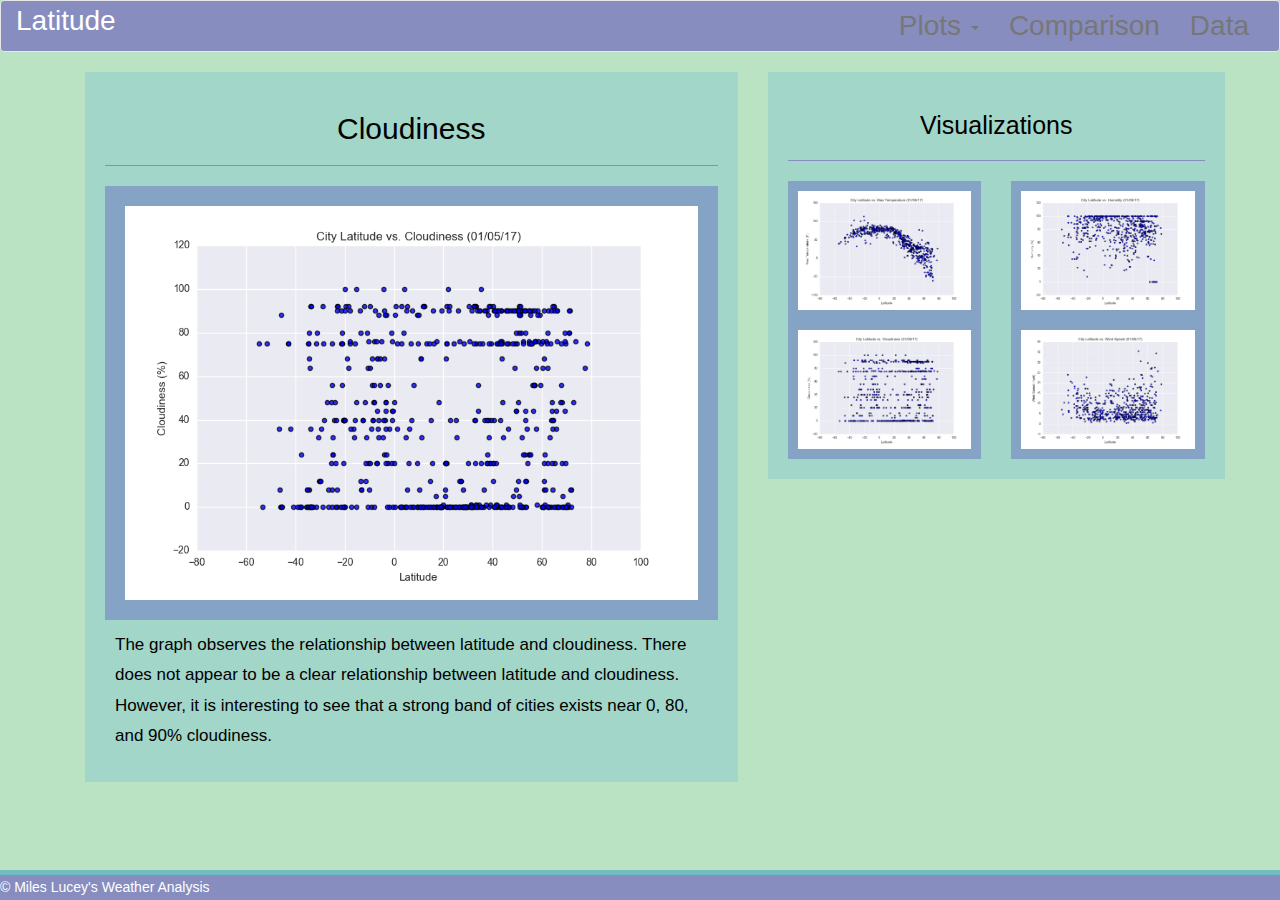
<file: Dropdown Pages/cloudiness_analysis.html>
<!DOCTYPE html>
<html lang = "en">

<head>
	<!-- setup -->
	<meta charset = "UTF-8">
	<meta name = "viewport" content="width=device-width, initial-scale=1.0">
	<meta http-equiv="X-UA-Compatible" content="ie=edge">
	<!-- label file -->
	<title>Cloudiness Analysis</title>
	<!-- bootstrap stylesheet-->
    <link rel="stylesheet" href="https://maxcdn.bootstrapcdn.com/bootstrap/3.3.7/css/bootstrap.min.css" integrity="sha384-BVYiiSIFeK1dGmJRAkycuHAHRg32OmUcww7on3RYdg4Va+PmSTsz/K68vbdEjh4u" crossorigin="anonymous">
	<!-- CSS stylesheet -->
	<link rel="stylesheet" href="../Stylesheets/styles.css">
</head>

<body>

	<!-- implementing the navbar -->
	<nav class="navbar navbar-default">
		<div class="container-fluid">
			<div class = "navbar-header">
        		<button type="button" class="navbar-toggle collapsed" data-toggle="collapse" data-target="#bs-example-navbar-collapse-1" aria-expanded="false">
	        		<span class="sr-only">Toggle Navigation</span>
	        		<span class="icon-bar"></span>
	        		<span class="icon-bar"></span>
	        		<span class="icon-bar"></span>
            	</button>
            	<a class="navbar-default" href="../index.html">Latitude</a>
        	</div>
        	<div class="collapse navbar-collapse" id="bs-example-navbar-collapse-1">
                <ul class="nav navbar-nav navbar-right">
                    <li class="dropdown">
	                	<a href="#" class="dropdown-toggle" data-toggle="dropdown" role="button" aria-haspopup="true" aria-expanded="false">Plots
                			<span class="caret"></span>
                		</a>
                		<ul class="dropdown-menu">
	                		<li>
	                 			<a href="../Dropdown Pages/temp_analysis.html">Temperature</a>
		                 	</li>
		                 	<li>
	                  			<a href="../Dropdown Pages/humidity_analysis.html">Humidity</a>
	                  		</li>
	                  		<li>
	                  			<a href="../Dropdown Pages/cloudiness_analysis.html">Cloudiness</a>
	                  		</li>
	                  		<li>
	                  			<a href="../Dropdown Pages/windiness_analysis.html">Wind Speed</a>
	                  		</li>
						</ul>
		            </li>
		            <li>
	            		<a class="navbar-default" href="../comparison.html"> Comparison </a>
		            </li>
		            <li>
	            		<a class = "navbar-default" href="../data.html">Data</a>
	            	</li>
		        </ul>
		    </div>
		</div>
    </nav>
<!-- End of navbar code-->

	<div class="container">
	<div class="container">
        <div class="row row-grid">
            <div class="col-md-7">
                <div class="section-one">
                    <section id="intro">
                        <h1>Cloudiness</h1>
                        <hr>
                        <figure>
                            <a target="_blank" href="../Dropdown Pages/cloudiness_analysis.html">
                                <img id="photo-primary" src="../Resources/assets/images/Fig3.png" alt="latitude vs. x graph">
                            </a>
                        </figure>
						<!-- written explanation/summary -->
                        <section id="body-text">
                            <p>The graph observes the relationship between latitude and cloudiness. There does not appear to be a clear relationship between latitude and cloudiness. However, it is interesting to see that a strong band of cities exists near 0, 80, and 90% cloudiness.</p>
                        </section>
                    </section>
                	<!-- end of primary content section -->
                </div>
            </div>

            <!-- create secondary section with all the other graphs (clickable) -->
            <div class="col-md-5">
                <div class="section-two">
                    <h2>Visualizations</h2>
                    <hr>
	                    <div class="row">
	                    	<!-- define these three classes in order to adapt to multiple screen sizes -->
	                        <div class="col-xs-6 col-sm-3 col-md-6">
	                            <figure>
	                                <a href="../Dropdown Pages/temp_analysis.html">
	                                    <img id="other-visualizations-photo" src="../Resources/assets/images/Fig1.png" alt="Latitude vs. Temperature">
	                                </a>
	                            </figure>
	                        </div>
	                        <!-- define these three classes in order to adapt to multiple screen sizes -->
	                        <div class="col-xs-6 col-sm-3 col-md-6">
	                        <!-- <div class="col-md-6">     -->
	                            <figure>
	                                <a href="../Dropdown Pages/humidity_analysis.html">
	                                    <img id="other-visualizations-photo" src="../Resources/assets/images/Fig2.png" alt="Latitude vs. Humidity">
	                                </a>
	                            </figure>
	                        </div>
	                        <!-- define these three classes in order to adapt to multiple screen sizes -->
	                        <div class="col-xs-6 col-sm-3 col-md-6">
	                            <figure>
	                                <a href="../Dropdown Pages/cloudiness_analysis.html">
	                                    <img id="other-visualizations-photo" src="../Resources/assets/images/Fig3.png" alt="Latitude vs. Cloudiness">
	                                </a>
	                            </figure>
	                        </div>
	                        <!-- define these three classes in order to adapt to multiple screen sizes -->
	                        <div class="col-xs-6 col-sm-3 col-md-6">
	                            <figure>
	                                <a href="../Dropdown Pages/windiness_analysis.html">
	                                    <img id="other-visualizations-photo" src="../Resources/assets/images/Fig4.png" alt="Latitude vs. Wind Speed">
	                                </a>
	                            </figure>
	                        </div>

                    </div>
                </div>
                <!-- end of the secondary section with all the graphs -->
            </div>
        </div>
    </div>
	<!-- creating the footer -->
    <footer class = "footer navbar-fixed-bottom">
    	<div class = "footer-content"></div>
    	<p class = "footer-text">
    		&copy; Miles Lucey's Weather Analysis
    	</p>
    </footer>

	<!-- ending script for bootstrap -->
    <script src="https://code.jquery.com/jquery-3.2.1.js" integrity="sha256-DZAnKJ/6XZ9si04Hgrsxu/8s717jcIzLy3oi35EouyE=" crossorigin="anonymous"></script>
    <script src="https://maxcdn.bootstrapcdn.com/bootstrap/3.3.7/js/bootstrap.min.js" integrity="sha384-Tc5IQib027qvyjSMfHjOMaLkfuWVxZxUPnCJA7l2mCWNIpG9mGCD8wGNIcPD7Txa"
        crossorigin="anonymous">
        </script>
</body>

</html>
</file>
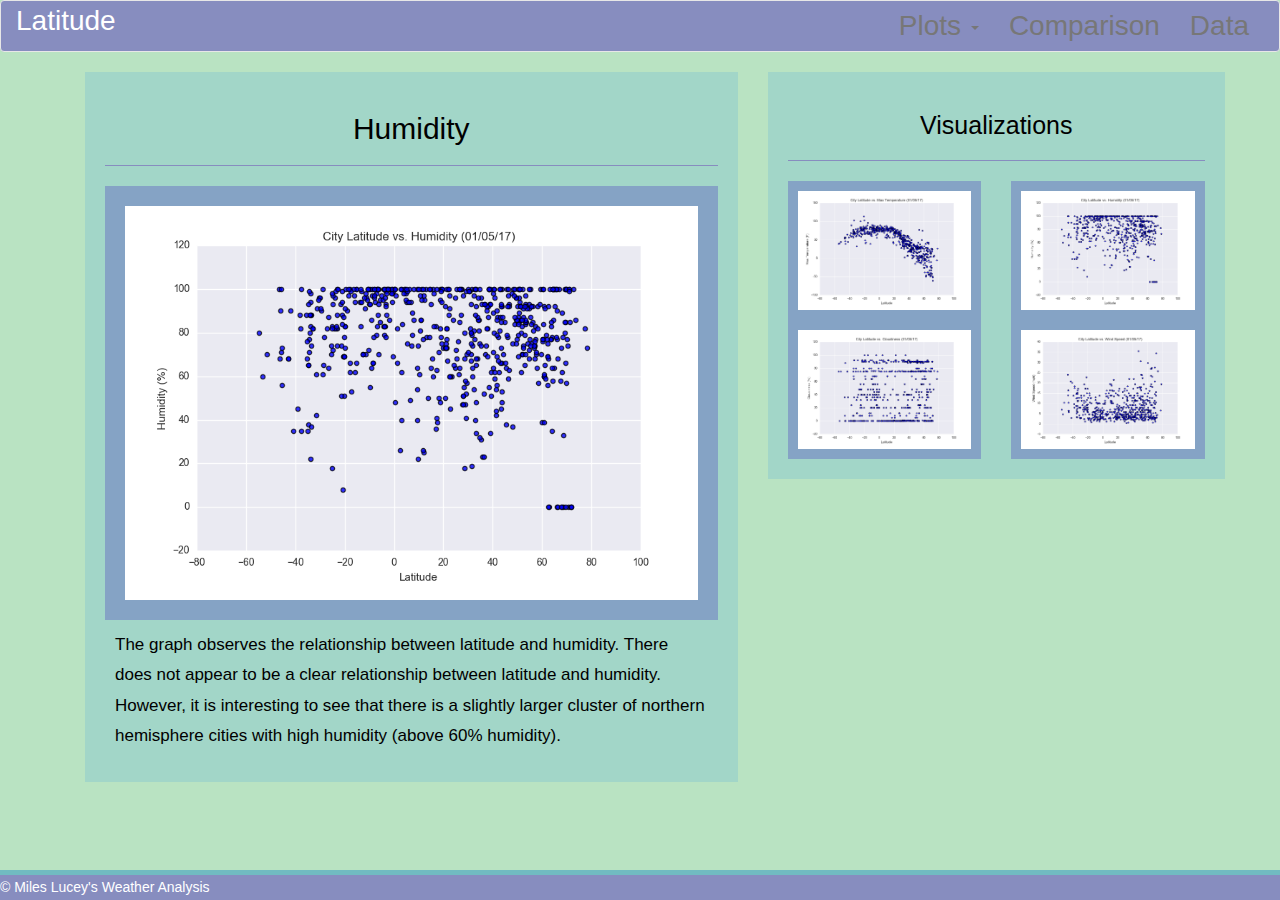
<file: Dropdown Pages/humidity_analysis.html>
<!DOCTYPE html>
<html lang = "en">

<head>
	<!-- setup -->
	<meta charset = "UTF-8">
	<meta name = "viewport" content="width=device-width, initial-scale=1.0">
	<meta http-equiv="X-UA-Compatible" content="ie=edge">
	<!-- label file -->
	<title>Humidity</title>
	<!-- bootstrap stylesheet-->
    <link rel="stylesheet" href="https://maxcdn.bootstrapcdn.com/bootstrap/3.3.7/css/bootstrap.min.css" integrity="sha384-BVYiiSIFeK1dGmJRAkycuHAHRg32OmUcww7on3RYdg4Va+PmSTsz/K68vbdEjh4u" crossorigin="anonymous">
	<!-- CSS stylesheet -->
	<link rel="stylesheet" href="../Stylesheets/styles.css">
</head>

<body>

	<!-- implementing the navbar -->
	<nav class="navbar navbar-default">
		<div class="container-fluid">
			<div class = "navbar-header">
        		<button type="button" class="navbar-toggle collapsed" data-toggle="collapse" data-target="#bs-example-navbar-collapse-1" aria-expanded="false">
	        		<span class="sr-only">Toggle Navigation</span>
	        		<span class="icon-bar"></span>
	        		<span class="icon-bar"></span>
	        		<span class="icon-bar"></span>
            	</button>
            	<a class="navbar-default" href="../index.html">Latitude</a>
        	</div>
        	<div class="collapse navbar-collapse" id="bs-example-navbar-collapse-1">
                <ul class="nav navbar-nav navbar-right">
                    <li class="dropdown">
	                	<a href="#" class="dropdown-toggle" data-toggle="dropdown" role="button" aria-haspopup="true" aria-expanded="false">Plots
                			<span class="caret"></span>
                		</a>
                		<ul class="dropdown-menu">
	                		<li>
	                 			<a href="../Dropdown Pages/temp_analysis.html">Temperature</a>
		                 	</li>
		                 	<li>
	                  			<a href="../Dropdown Pages/humidity_analysis.html">Humidity</a>
	                  		</li>
	                  		<li>
	                  			<a href="../Dropdown Pages/cloudiness_analysis.html">Cloudiness</a>
	                  		</li>
	                  		<li>
	                  			<a href="../Dropdown Pages/windiness_analysis.html">Wind Speed</a>
	                  		</li>
						</ul>
		            </li>
		            <li>
	            		<a class="navbar-default" href="../comparison.html"> Comparison </a>
		            </li>
		            <li>
	            		<a class = "navbar-default" href="../data.html">Data</a>
	            	</li>
		        </ul>
		    </div>
		</div>
    </nav>
<!-- End of navbar code-->

	<div class="container">
	<div class="container">
        <div class="row row-grid">
            <div class="col-md-7">
                <div class="section-one">
                    <section id="intro">
                        <h1>Humidity</h1>
                        <hr>
                        <figure>
                            <a target="_blank" href="../Dropdown Pages/cloudiness_analysis.html">
                                <img id="photo-primary" src="../Resources/assets/images/Fig2.png" alt="latitude vs. x graph">
                            </a>
                        </figure>
						<!-- written explanation/summary -->
                        <section id="body-text">
                            <p>The graph observes the relationship between latitude and humidity. There does not appear to be a clear relationship between latitude and humidity. However, it is interesting to see that there is a slightly larger cluster of northern hemisphere cities with high humidity (above 60% humidity).</p>
                        </section>
                    </section>
                	<!-- end of primary content section -->
                </div>
            </div>

            <!-- create secondary section with all the other graphs (clickable) -->
            <div class="col-md-5">
                <div class="section-two">
                    <h2>Visualizations</h2>
                    <hr>
	                    <div class="row">
	                    	<!-- define these three classes in order to adapt to multiple screen sizes -->
	                        <div class="col-xs-6 col-sm-3 col-md-6">
	                            <figure>
	                                <a href="../Dropdown Pages/temp_analysis.html">
	                                    <img id="other-visualizations-photo" src="../Resources/assets/images/Fig1.png" alt="Latitude vs. Temperature">
	                                </a>
	                            </figure>
	                        </div>
	                        <!-- define these three classes in order to adapt to multiple screen sizes -->
	                        <div class="col-xs-6 col-sm-3 col-md-6">
	                        <!-- <div class="col-md-6">     -->
	                            <figure>
	                                <a href="../Dropdown Pages/humidity_analysis.html">
	                                    <img id="other-visualizations-photo" src="../Resources/assets/images/Fig2.png" alt="Latitude vs. Humidity">
	                                </a>
	                            </figure>
	                        </div>
	                        <!-- define these three classes in order to adapt to multiple screen sizes -->
	                        <div class="col-xs-6 col-sm-3 col-md-6">
	                            <figure>
	                                <a href="../Dropdown Pages/cloudiness_analysis.html">
	                                    <img id="other-visualizations-photo" src="../Resources/assets/images/Fig3.png" alt="Latitude vs. Cloudiness">
	                                </a>
	                            </figure>
	                        </div>
	                        <!-- define these three classes in order to adapt to multiple screen sizes -->
	                        <div class="col-xs-6 col-sm-3 col-md-6">
	                            <figure>
	                                <a href="../Dropdown Pages/windiness_analysis.html">
	                                    <img id="other-visualizations-photo" src="../Resources/assets/images/Fig4.png" alt="Latitude vs. Wind Speed">
	                                </a>
	                            </figure>
	                        </div>

                    </div>
                </div>
                <!-- end of the secondary section with all the graphs -->
            </div>
        </div>
    </div>
	<!-- creating the footer -->
    <footer class = "footer navbar-fixed-bottom">
    	<div class = "footer-content"></div>
    	<p class = "footer-text">
    		&copy; Miles Lucey's Weather Analysis
    	</p>
    </footer>

	<!-- ending script for bootstrap -->
    <script src="https://code.jquery.com/jquery-3.2.1.js" integrity="sha256-DZAnKJ/6XZ9si04Hgrsxu/8s717jcIzLy3oi35EouyE=" crossorigin="anonymous"></script>
    <script src="https://maxcdn.bootstrapcdn.com/bootstrap/3.3.7/js/bootstrap.min.js" integrity="sha384-Tc5IQib027qvyjSMfHjOMaLkfuWVxZxUPnCJA7l2mCWNIpG9mGCD8wGNIcPD7Txa"
        crossorigin="anonymous">
        </script>
</body>

</html>
</file>
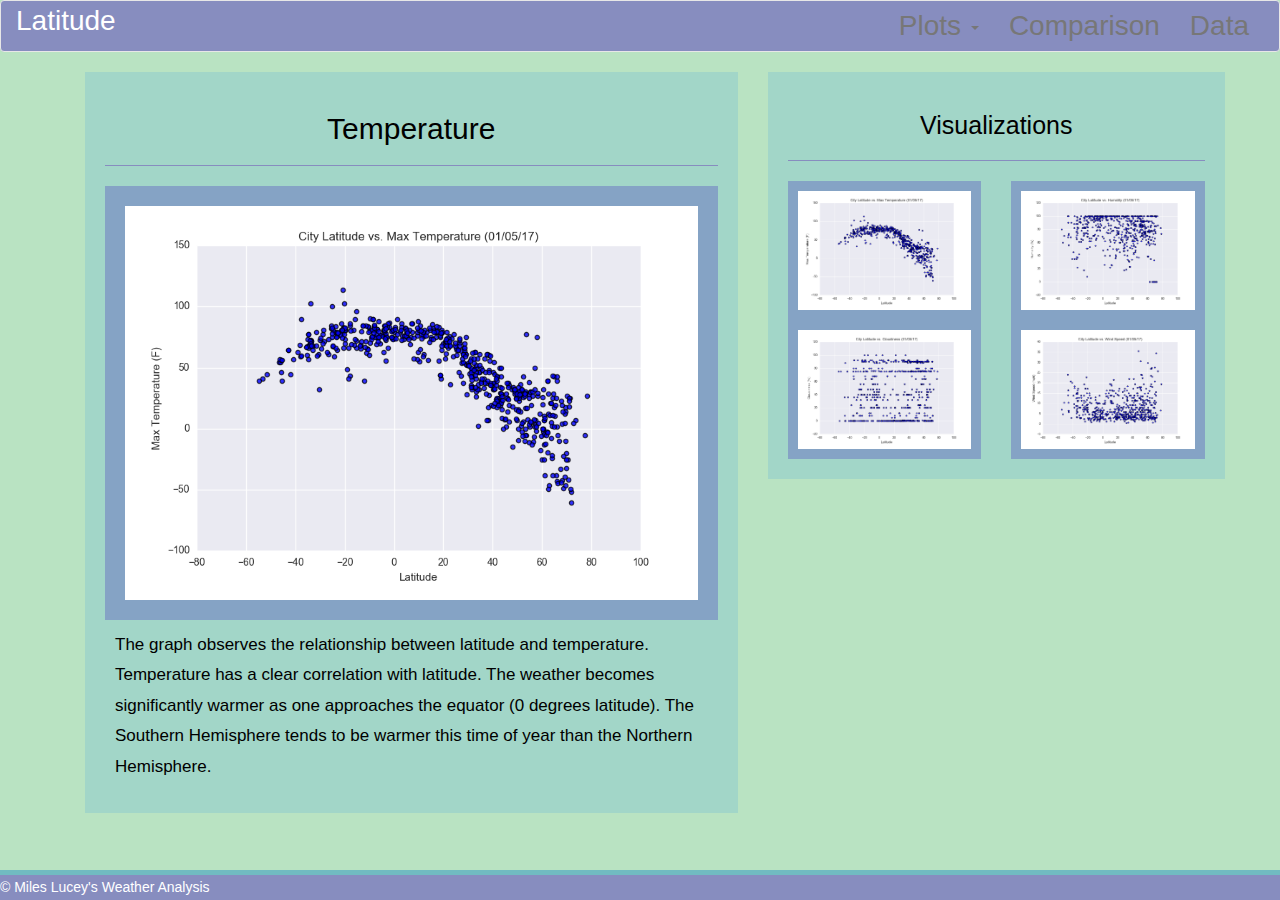
<file: Dropdown Pages/temp_analysis.html>
<!DOCTYPE html>
<html lang = "en">

<head>
	<!-- setup -->
	<meta charset = "UTF-8">
	<meta name = "viewport" content="width=device-width, initial-scale=1.0">
	<meta http-equiv="X-UA-Compatible" content="ie=edge">
	<!-- label file -->
	<title>Temperature Analysis</title>
	<!-- bootstrap stylesheet-->
    <link rel="stylesheet" href="https://maxcdn.bootstrapcdn.com/bootstrap/3.3.7/css/bootstrap.min.css" integrity="sha384-BVYiiSIFeK1dGmJRAkycuHAHRg32OmUcww7on3RYdg4Va+PmSTsz/K68vbdEjh4u" crossorigin="anonymous">
	<!-- CSS stylesheet -->
	<link rel="stylesheet" href="../Stylesheets/styles.css">
</head>

<body>

	<!-- implementing the navbar -->
	<nav class="navbar navbar-default">
		<div class="container-fluid">
			<div class = "navbar-header">
        		<button type="button" class="navbar-toggle collapsed" data-toggle="collapse" data-target="#bs-example-navbar-collapse-1" aria-expanded="false">
	        		<span class="sr-only">Toggle Navigation</span>
	        		<span class="icon-bar"></span>
	        		<span class="icon-bar"></span>
	        		<span class="icon-bar"></span>
            	</button>
            	<a class="navbar-default" href="../index.html">Latitude</a>
        	</div>
        	<div class="collapse navbar-collapse" id="bs-example-navbar-collapse-1">
                <ul class="nav navbar-nav navbar-right">
                    <li class="dropdown">
	                	<a href="#" class="dropdown-toggle" data-toggle="dropdown" role="button" aria-haspopup="true" aria-expanded="false">Plots
                			<span class="caret"></span>
                		</a>
                		<ul class="dropdown-menu">
	                		<li>
	                 			<a href="../Dropdown Pages/temp_analysis.html">Temperature</a>
		                 	</li>
		                 	<li>
	                  			<a href="../Dropdown Pages/humidity_analysis.html">Humidity</a>
	                  		</li>
	                  		<li>
	                  			<a href="../Dropdown Pages/cloudiness_analysis.html">Cloudiness</a>
	                  		</li>
	                  		<li>
	                  			<a href="../Dropdown Pages/windiness_analysis.html">Wind Speed</a>
	                  		</li>
						</ul>
		            </li>
		            <li>
	            		<a class="navbar-default" href="../comparison.html"> Comparison </a>
		            </li>
		            <li>
	            		<a class = "navbar-default" href="../data.html">Data</a>
	            	</li>
		        </ul>
		    </div>
		</div>
    </nav>
<!-- End of navbar code-->

	<div class="container">
	<div class="container">
        <div class="row row-grid">
            <div class="col-md-7">
                <div class="section-one">
                    <section id="intro">
                        <h1>Temperature</h1>
                        <hr>
                        <figure>
                            <a target="_blank" href="../Dropdown Pages/windiness_analysis.html">
                                <img id="photo-primary" src="../Resources/assets/images/Fig1.png" alt="latitude vs. x graph">
                            </a>
                        </figure>
						<!-- written explanation/summary -->
                        <section id="body-text">
                            <p>The graph observes the relationship between latitude and temperature. Temperature has a clear correlation with latitude. The weather becomes significantly warmer as one approaches the equator (0 degrees latitude). The Southern Hemisphere tends to be warmer this time of year than the Northern Hemisphere.</p>
                        </section>
                    </section>
                	<!-- end of primary content section -->
                </div>
            </div>

            <!-- create secondary section with all the other graphs (clickable) -->
            <div class="col-md-5">
                <div class="section-two">
                    <h2>Visualizations</h2>
                    <hr>
	                    <div class="row">
	                    	<!-- define these three classes in order to adapt to multiple screen sizes -->
	                        <div class="col-xs-6 col-sm-3 col-md-6">
	                            <figure>
	                                <a href="../Dropdown Pages/temp_analysis.html">
	                                    <img id="other-visualizations-photo" src="../Resources/assets/images/Fig1.png" alt="Latitude vs. Temperature">
	                                </a>
	                            </figure>
	                        </div>
	                        <!-- define these three classes in order to adapt to multiple screen sizes -->
	                        <div class="col-xs-6 col-sm-3 col-md-6">
	                        <!-- <div class="col-md-6">     -->
	                            <figure>
	                                <a href="../Dropdown Pages/humidity_analysis.html">
	                                    <img id="other-visualizations-photo" src="../Resources/assets/images/Fig2.png" alt="Latitude vs. Humidity">
	                                </a>
	                            </figure>
	                        </div>
	                        <!-- define these three classes in order to adapt to multiple screen sizes -->
	                        <div class="col-xs-6 col-sm-3 col-md-6">
	                            <figure>
	                                <a href="../Dropdown Pages/cloudiness_analysis.html">
	                                    <img id="other-visualizations-photo" src="../Resources/assets/images/Fig3.png" alt="Latitude vs. Cloudiness">
	                                </a>
	                            </figure>
	                        </div>
	                        <!-- define these three classes in order to adapt to multiple screen sizes -->
	                        <div class="col-xs-6 col-sm-3 col-md-6">
	                            <figure>
	                                <a href="../Dropdown Pages/windiness_analysis.html">
	                                    <img id="other-visualizations-photo" src="../Resources/assets/images/Fig4.png" alt="Latitude vs. Wind Speed">
	                                </a>
	                            </figure>
	                        </div>

                    </div>
                </div>
                <!-- end of the secondary section with all the graphs -->
            </div>
        </div>
    </div>
	<!-- creating the footer -->
    <footer class = "footer navbar-fixed-bottom">
    	<div class = "footer-content"></div>
    	<p class = "footer-text">
    		&copy; Miles Lucey's Weather Analysis
    	</p>
    </footer>

	<!-- ending script for bootstrap -->
    <script src="https://code.jquery.com/jquery-3.2.1.js" integrity="sha256-DZAnKJ/6XZ9si04Hgrsxu/8s717jcIzLy3oi35EouyE=" crossorigin="anonymous"></script>
    <script src="https://maxcdn.bootstrapcdn.com/bootstrap/3.3.7/js/bootstrap.min.js" integrity="sha384-Tc5IQib027qvyjSMfHjOMaLkfuWVxZxUPnCJA7l2mCWNIpG9mGCD8wGNIcPD7Txa"
        crossorigin="anonymous">
        </script>
</body>

</html>
</file>
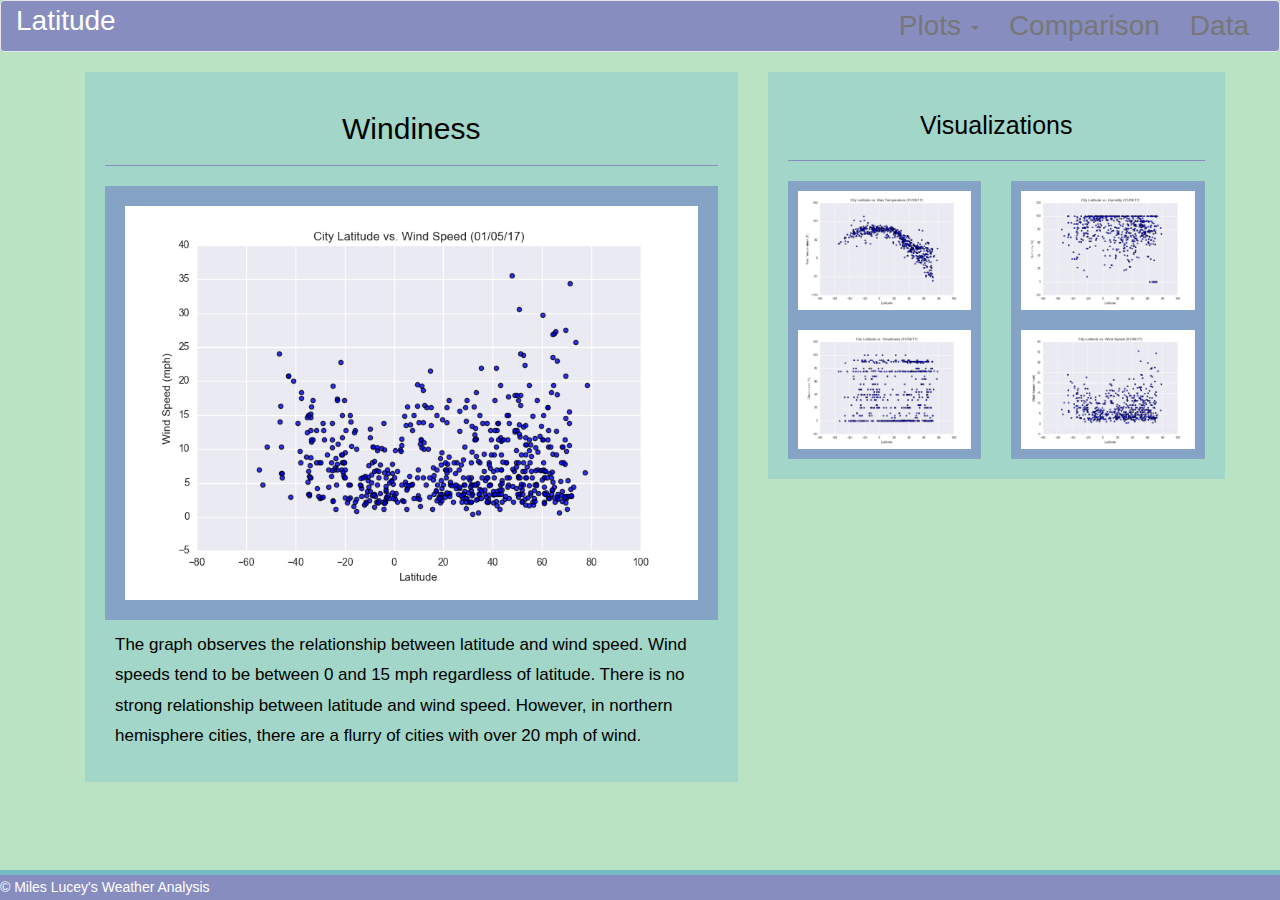
<file: Dropdown Pages/windiness_analysis.html>
<!DOCTYPE html>
<html lang = "en">

<head>
	<!-- setup -->
	<meta charset = "UTF-8">
	<meta name = "viewport" content="width=device-width, initial-scale=1.0">
	<meta http-equiv="X-UA-Compatible" content="ie=edge">
	<!-- label file -->
	<title>Windiness Analysis</title>
	<!-- bootstrap stylesheet-->
    <link rel="stylesheet" href="https://maxcdn.bootstrapcdn.com/bootstrap/3.3.7/css/bootstrap.min.css" integrity="sha384-BVYiiSIFeK1dGmJRAkycuHAHRg32OmUcww7on3RYdg4Va+PmSTsz/K68vbdEjh4u" crossorigin="anonymous">
	<!-- CSS stylesheet -->
	<link rel="stylesheet" href="../Stylesheets/styles.css">
</head>

<body>

	<!-- implementing the navbar -->
	<nav class="navbar navbar-default">
		<div class="container-fluid">
			<div class = "navbar-header">
        		<button type="button" class="navbar-toggle collapsed" data-toggle="collapse" data-target="#bs-example-navbar-collapse-1" aria-expanded="false">
	        		<span class="sr-only">Toggle Navigation</span>
	        		<span class="icon-bar"></span>
	        		<span class="icon-bar"></span>
	        		<span class="icon-bar"></span>
            	</button>
            	<a class="navbar-default" href="../index.html">Latitude</a>
        	</div>
        	<div class="collapse navbar-collapse" id="bs-example-navbar-collapse-1">
                <ul class="nav navbar-nav navbar-right">
                    <li class="dropdown">
	                	<a href="#" class="dropdown-toggle" data-toggle="dropdown" role="button" aria-haspopup="true" aria-expanded="false">Plots
                			<span class="caret"></span>
                		</a>
                		<ul class="dropdown-menu">
	                		<li>
	                 			<a href="../Dropdown Pages/temp_analysis.html">Temperature</a>
		                 	</li>
		                 	<li>
	                  			<a href="../Dropdown Pages/humidity_analysis.html">Humidity</a>
	                  		</li>
	                  		<li>
	                  			<a href="../Dropdown Pages/cloudiness_analysis.html">Cloudiness</a>
	                  		</li>
	                  		<li>
	                  			<a href="../Dropdown Pages/windiness_analysis.html">Wind Speed</a>
	                  		</li>
						</ul>
		            </li>
		            <li>
	            		<a class="navbar-default" href="../comparison.html"> Comparison </a>
		            </li>
		            <li>
	            		<a class = "navbar-default" href="../data.html">Data</a>
	            	</li>
		        </ul>
		    </div>
		</div>
    </nav>
<!-- End of navbar code-->

	<div class="container">
	<div class="container">
        <div class="row row-grid">
            <div class="col-md-7">
                <div class="section-one">
                    <section id="intro">
                        <h1>Windiness</h1>
                        <hr>
                        <figure>
                            <a target="_blank" href="../Dropdown Pages/windiness_analysis.html">
                                <img id="photo-primary" src="../Resources/assets/images/Fig4.png" alt="latitude vs. x graph">
                            </a>
                        </figure>
						<!-- written explanation/summary -->
                        <section id="body-text">
                            <p>The graph observes the relationship between latitude and wind speed. Wind speeds tend to be between 0 and 15 mph regardless of latitude. There is no strong relationship between latitude and wind speed. However, in northern hemisphere cities, there are a flurry of cities with over 20 mph of wind.</p>
                        </section>
                    </section>
                	<!-- end of primary content section -->
                </div>
            </div>

            <!-- create secondary section with all the other graphs (clickable) -->
            <div class="col-md-5">
                <div class="section-two">
                    <h2>Visualizations</h2>
                    <hr>
	                    <div class="row">
	                    	<!-- define these three classes in order to adapt to multiple screen sizes -->
	                        <div class="col-xs-6 col-sm-3 col-md-6">
	                            <figure>
	                                <a href="../Dropdown Pages/temp_analysis.html">
	                                    <img id="other-visualizations-photo" src="../Resources/assets/images/Fig1.png" alt="Latitude vs. Temperature">
	                                </a>
	                            </figure>
	                        </div>
	                        <!-- define these three classes in order to adapt to multiple screen sizes -->
	                        <div class="col-xs-6 col-sm-3 col-md-6">
	                        <!-- <div class="col-md-6">     -->
	                            <figure>
	                                <a href="../Dropdown Pages/humidity_analysis.html">
	                                    <img id="other-visualizations-photo" src="../Resources/assets/images/Fig2.png" alt="Latitude vs. Humidity">
	                                </a>
	                            </figure>
	                        </div>
	                        <!-- define these three classes in order to adapt to multiple screen sizes -->
	                        <div class="col-xs-6 col-sm-3 col-md-6">
	                            <figure>
	                                <a href="../Dropdown Pages/cloudiness_analysis.html">
	                                    <img id="other-visualizations-photo" src="../Resources/assets/images/Fig3.png" alt="Latitude vs. Cloudiness">
	                                </a>
	                            </figure>
	                        </div>
	                        <!-- define these three classes in order to adapt to multiple screen sizes -->
	                        <div class="col-xs-6 col-sm-3 col-md-6">
	                            <figure>
	                                <a href="../Dropdown Pages/windiness_analysis.html">
	                                    <img id="other-visualizations-photo" src="../Resources/assets/images/Fig4.png" alt="Latitude vs. Wind Speed"s>
	                                </a>
	                            </figure>
	                        </div>

                    </div>
                </div>
                <!-- end of the secondary section with all the graphs -->
            </div>
        </div>
    </div>
	<!-- creating the footer -->
    <footer class = "footer navbar-fixed-bottom">
    	<div class = "footer-content"></div>
    	<p class = "footer-text">
    		&copy; Miles Lucey's Weather Analysis
    	</p>
    </footer>

	<!-- ending script for bootstrap -->
    <script src="https://code.jquery.com/jquery-3.2.1.js" integrity="sha256-DZAnKJ/6XZ9si04Hgrsxu/8s717jcIzLy3oi35EouyE=" crossorigin="anonymous"></script>
    <script src="https://maxcdn.bootstrapcdn.com/bootstrap/3.3.7/js/bootstrap.min.js" integrity="sha384-Tc5IQib027qvyjSMfHjOMaLkfuWVxZxUPnCJA7l2mCWNIpG9mGCD8wGNIcPD7Txa"
        crossorigin="anonymous">
        </script>
</body>

</html>
</file>
<file: Stylesheets/styles.css>
/*GENERAL FORMATTING*/
html{
  position: relative;
  min-height: 100%;
}

body{
  background-color: #b9e3c2;
}

hr{
    color: #878dbf;
    border-color: #878dbf;
}

/*navbar aesthetics*/
.navbar-default {
    color: #ffffff;
    font-color: #ffffff;
    background-color: #878dbf;
    font-family: "Trebuchet MS", Helvetica, sans-serif;
    font-size: 28px;
    font-weight: 350;
}
.navbar-header{
    width:500px;
    color: #ffffff;
    font-color: #ffffff;
}


.sigline{
    color: #000000;
    text-align: right;
    font-family: "Trebuchet MS", Helvetica, sans-serif
    
}

.navbar-header .navbar-toggle .collapsed {
  float: right;
}

.content{
    margin-top:100px;
}

/*HEADINGS*/
h1 {
  font-family: "Trebuchet MS", Helvetica, sans-serif;
  font-size: 30px;
  font-weight: 350;
  text-align: center
}

h2 {
  font-family: "Trebuchet MS", Helvetica, sans-serif;
  font-size: 25px;
  font-weight: 350;
  text-align: center
}

h3 {
  font-family: "Trebuchet MS", Helvetica, sans-serif;
  font-weight: 350;
  text-align: center;
}

/*FORMATTING FOR PAGE CONTENT*/
.section-one {
  color: #000000;
  background: #a2d6c8;
  padding: 20px;
  margin-bottom: 60px;
}

.section-two {
  color: #000000;
  background: #a2d6c8;
  padding: 20px;
  margin-bottom: 60px;
}

.box-single {
  padding: 50px;
  margin: 70px;
}

#body-text {
  margin: 10px;
  font-size: 17px;
  line-height: 1.8em;
}

#other-visualizations-photo {
  padding:10px 10px 10px 10px;
  width: 100%;
  height: 100%;
  background:#85a3c5;
}


.figure:active{
  border: 5px solid #cc5500;
}

.jumbotron {
  color: #fff;
  background: #cc5500;
  width: 100%;
  height: 100%;
  padding: 25px
}

.table {
  color: #000000;
  background: #85a3c5;
  width: 100%;
  height: 100%;
  padding: 25px

}

#other-visualizations-photo:hover{
  opacity:0.3;
}

#photo-primary {
  padding: 20px 20px 20px 20px;
    background: #85a3c5;
  width: 100%;
 }

 #photo-primary:hover {
  opacity:0.3;
 }

.row.row-grid [class*="col-"] + [class*="col-"] {
    margin-top: 30px;
}

@media (min-width: 1200px) {
    .row.row-grid [class*="col-lg-"] + [class*="col-lg-"] {
        margin-top: 0;
    }
}
@media (min-width: 992px) {
    .row.row-grid [class*="col-md-"] + [class*="col-md-"] {
        margin-top: 0;
    }
}
@media (min-width: 768px) {
    .row.row-grid [class*="col-sm-"] + [class*="col-sm-"] {
        margin-top: 0;
    }
}
@media (min-width: 768px) {
  .row.row-grid [class*="col-xs-"] + [class*="col-xs-"] {
      margin-top: 0;
  }
}


/*FOOTER FORMATTING*/
/*establishing the footer and formatting*/
.footer {
  position: absolute;
  bottom: 0;

  width: 100%;
  height: 30px;
  margin-top: 40px;
  background-color: #878dbf;
}
/*format the footer's text*/
.footer-text {
  margin-top: 2px;
  color: #ffffff;
}

/*add a little two-tone stripe (as in the example)*/
.footer-content {
  /*margin-top: 4px;*/
  height: 5px;
  padding-top: 3px;
  background-color: #71bbc1;
}
</file>
